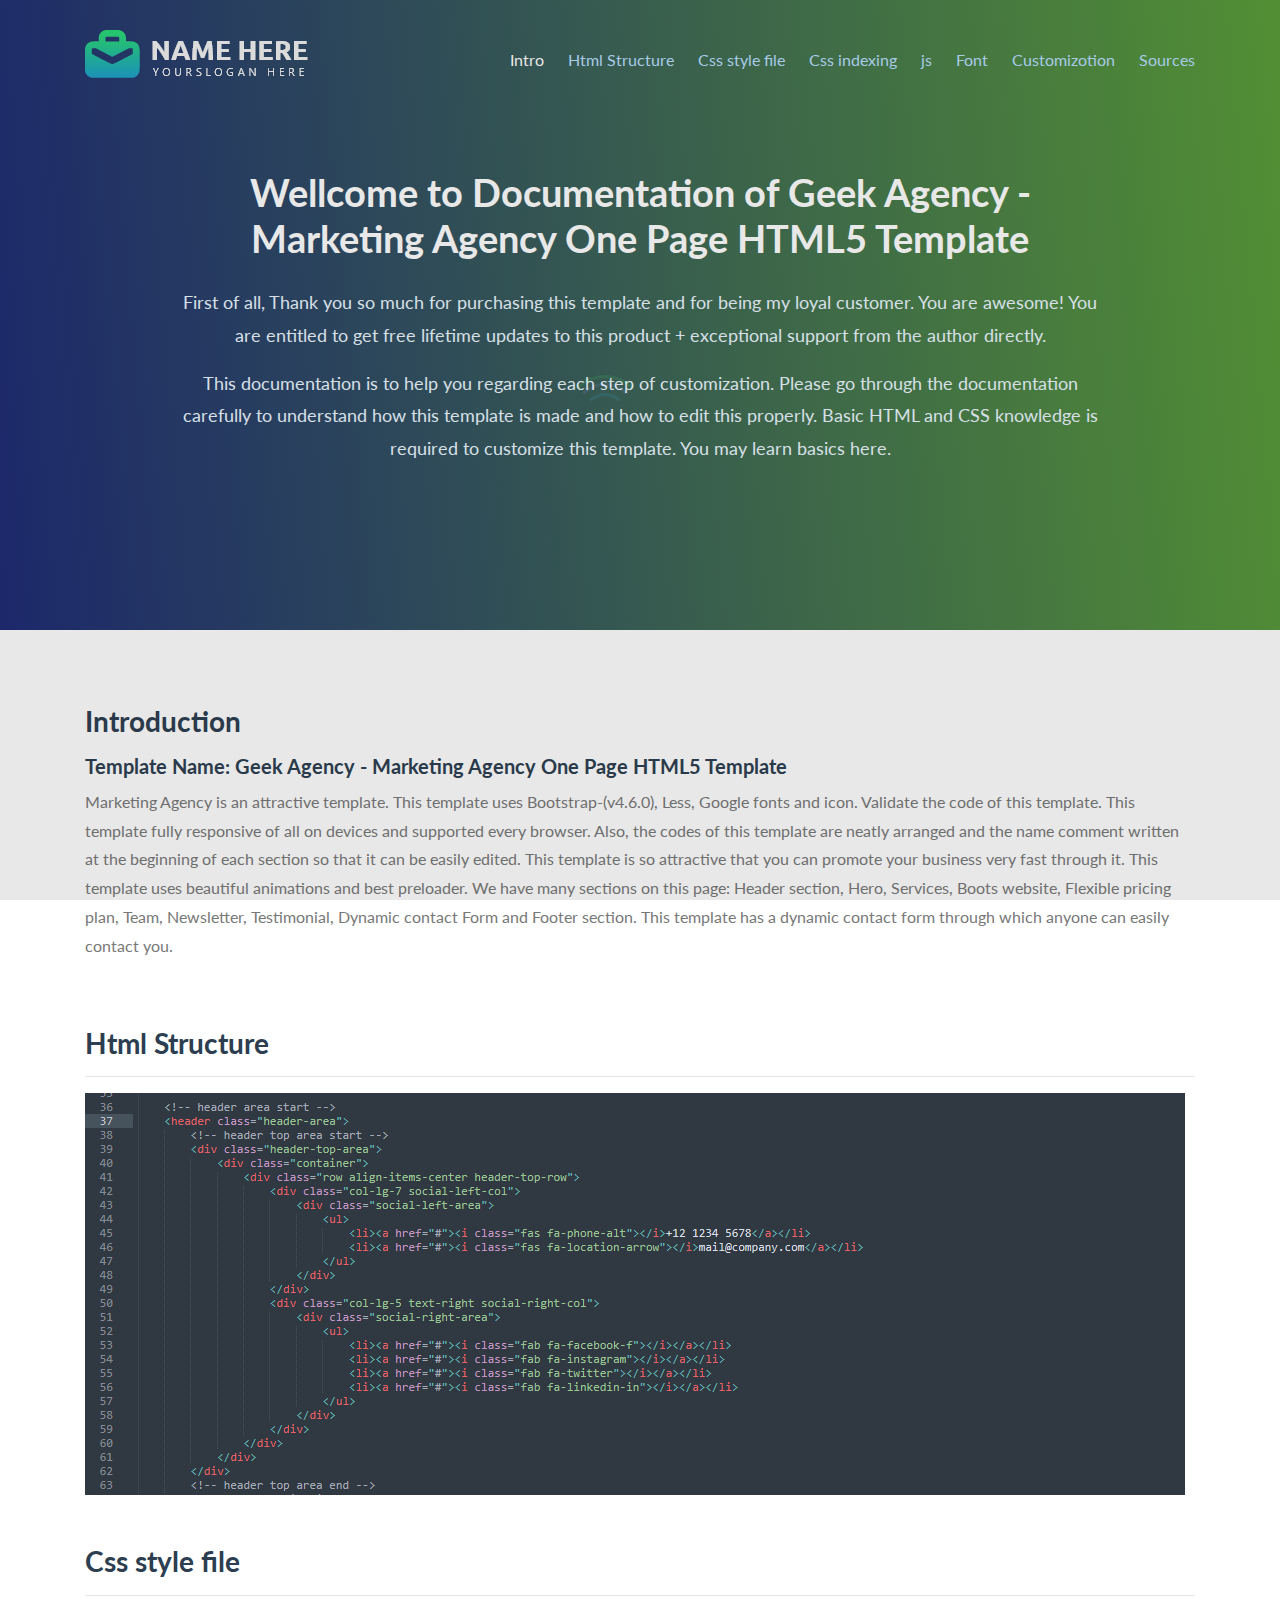
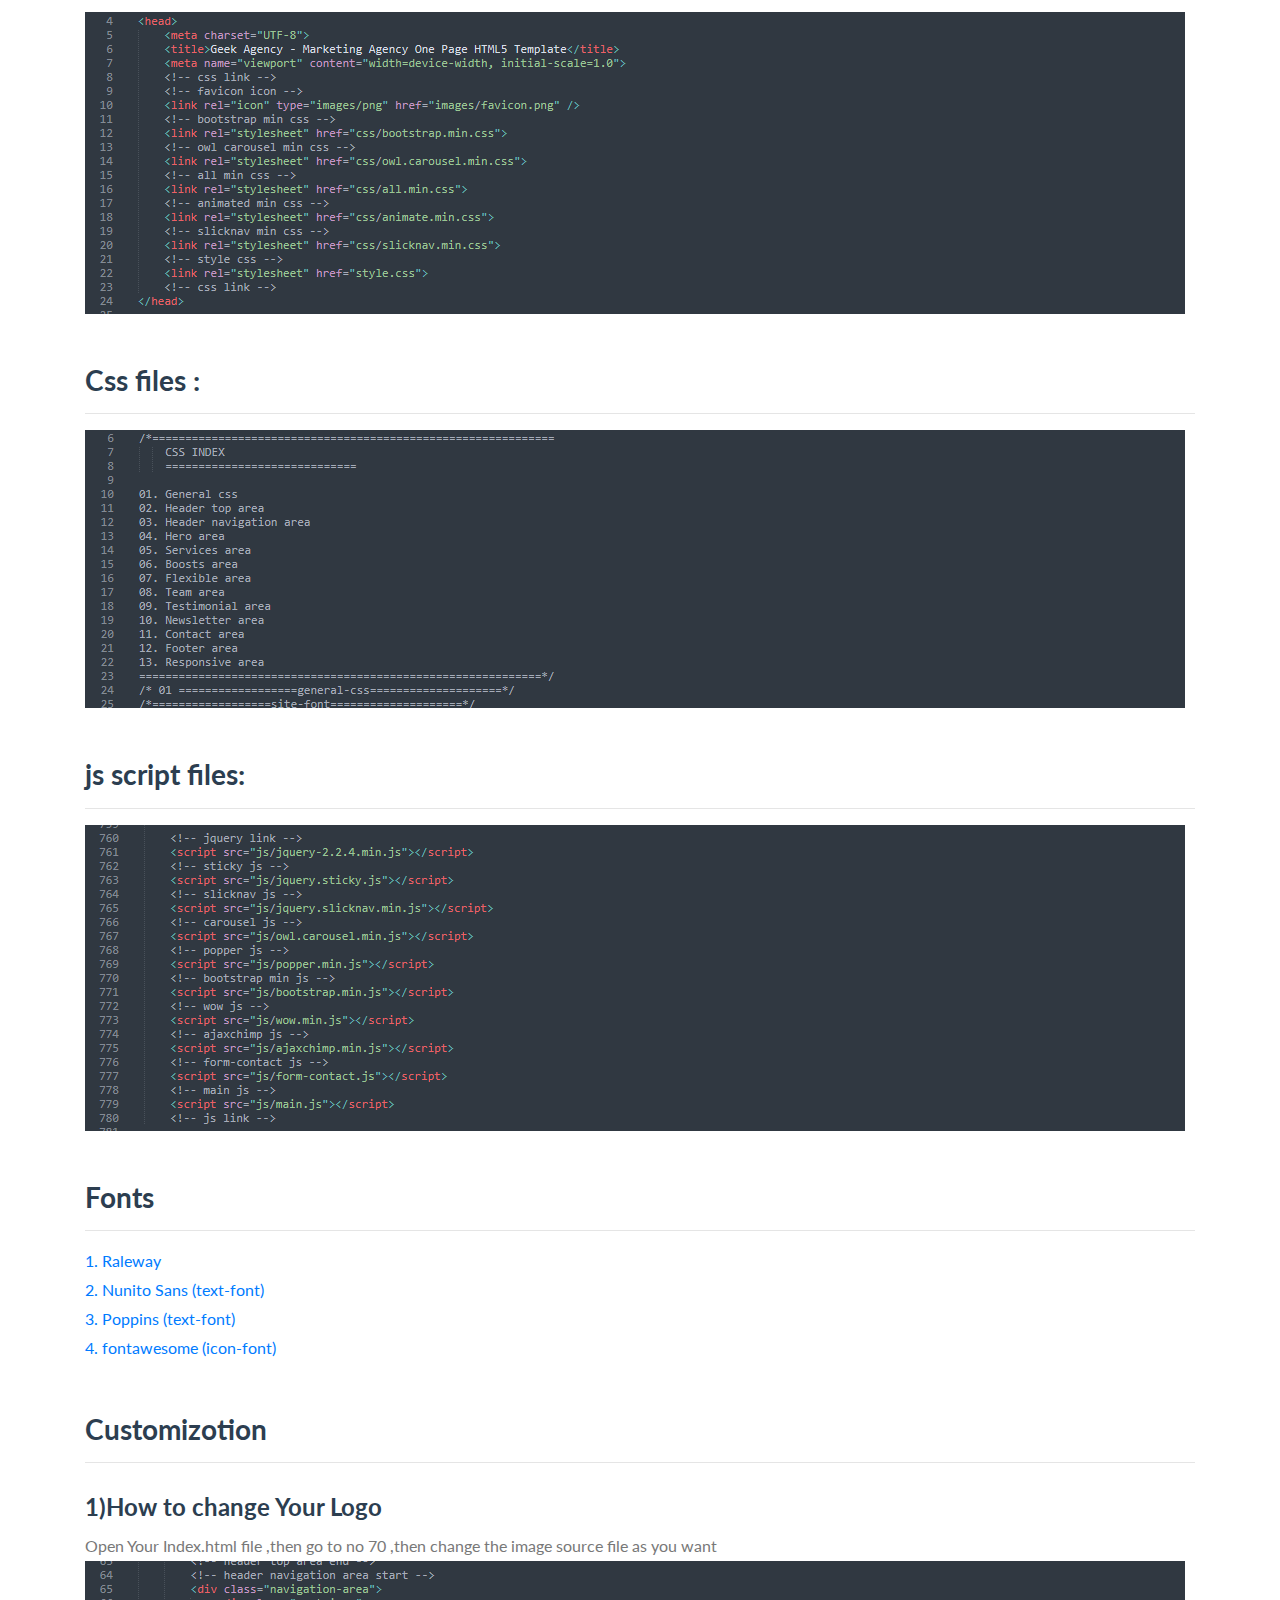
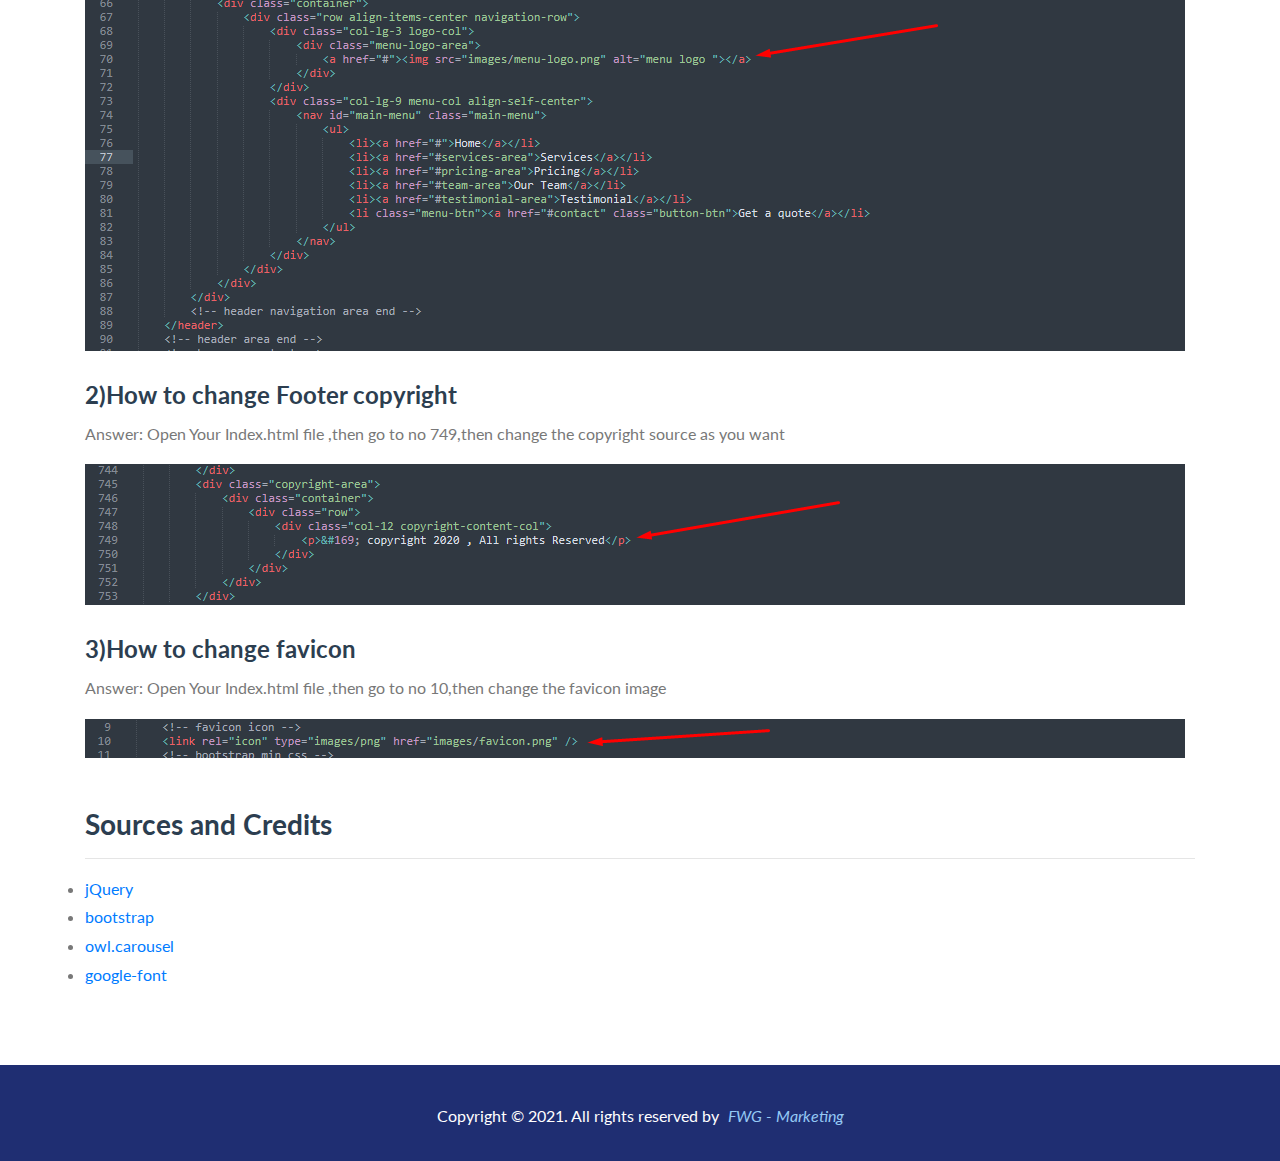
<file: documentation/index.html>
<!doctype html>
<html lang="en">

<head>
    <title>documentation</title>
    <!-- Required meta tags -->
    <meta charset="utf-8">
    <meta http-equiv="X-UA-Compatible" content="IE=edge">
    <meta name="viewport" content="width=device-width, initial-scale=1, shrink-to-fit=no">

    <!--=== Favicon ===-->
    <link rel="shortcut icon" href="assets/img/favicon.png" type="image/x-icon" />
    <!--=== Bootstrap CSS ===-->
    <link rel="stylesheet" href="assets/css/bootstrap.min.css">
    <!--=== Font-Awesome ===-->
    <link rel="stylesheet" href="assets/css/fontawesome-all.min.css">
    <!--=== Stycky CSS ===-->
    
    <!--=== Style CSS ===-->
    <link rel="stylesheet" href="assets/css/style.css">
    <!--=== Responsive CSS ===-->
    <link rel="stylesheet" href="assets/css/responsive.css">


    <!-- HTML5 Shim and Respond.js IE8 support of HTML5 elements and media queries -->
    <!-- WARNING: Respond.js doesn't work if you view the page via file:// -->
    <!--[if lt IE 9]>
        <script src="https://oss.maxcdn.com/libs/html5shiv/3.7.0/html5shiv.js"></script>
        <script src="https://oss.maxcdn.com/libs/respond.js/1.4.2/respond.min.js"></script>
    <![endif]-->


</head>

<body>
    <!-- start preloader -->
    <div id="preloader">
        <div id="loader"></div>
    </div>
    <!-- end preloader -->
    <!-- start off-canvas menu -->
    <div class="offcanvas-menu">
        <span class="menu-close"><i class="fas fa-times"></i></span>
        <ul id="mobile-menu">
            <li class="current smooth-scroll"><a href="#intro">Intro</a></li>
            <li class="smooth-scroll"><a href="#html_structure"> Html Structure</a></li>
            <li class="smooth-scroll"><a href="#css_style_file">Css style file</a></li>
            <li class="smooth-scroll"><a href="#css_files">Css indexing</a></li>
            <li class="smooth-scroll"><a href="#js_script_files">js</a></li>
            <li class="smooth-scroll"><a href="#font">Font</a></li>
            <li class="smooth-scroll"><a href="#customizotion">Customizotion</a></li>
            <li class="smooth-scroll"><a href="#sources_and_credits">Sources</a></li>
        </ul>
    </div>
    <div class="off-canvas-overlay"></div>
    <!-- end off-canvas menu-->
    <!-- start header area -->
    <div class="header-area"  id="home">
        <div class="container">
            <div class="row">
                <div class="col-lg-3">
                    <div class="logo-area">
                        <h4><a href=""><img src="assets/img/logo.png" alt=""></a></h4>
                    </div>
                </div>
                <div class="col-lg-9">
                    <div class="mainmenu text-right">
                        <ul id="nav">
                            <li class="current smooth-scroll"><a href="#intro">Intro</a></li>
                            <li class="smooth-scroll"><a href="#html_structure"> Html Structure</a></li>
                            <li class="smooth-scroll"><a href="#css_style_file">Css style file</a></li>
                            <li class="smooth-scroll"><a href="#css_files">Css indexing</a></li>
                            <li class="smooth-scroll"><a href="#js_script_files">js</a></li>
                            <li class="smooth-scroll"><a href="#font">Font</a></li>
                            <li class="smooth-scroll"><a href="#customizotion">Customizotion</a></li>
                            <li class="smooth-scroll"><a href="#sources_and_credits">Sources</a></li>
                        </ul>
                    </div> <!-- end mainmenu -->
                    <div class="menu-trigger">
                        <i class="fas fa-bars"></i>
                    </div>
                </div>
            </div>
        </div>
    </div>
    <!-- end header area -->
    <!-- start hero area -->
    <div class="hero-area">
        <div class="container">
            <div class="row justify-content-center">
                <div class="col-lg-10">
                    <div class="hero-content text-center">
                        <h1>Wellcome to Documentation of Geek Agency - Marketing Agency One Page HTML5 Template</h1>
                        <p>First of all, Thank you so much for purchasing this template and for being my loyal customer. You are awesome! You are entitled to get free lifetime updates to this product + exceptional support from the author directly.</p>
                        <p>This documentation is to help you regarding each step of customization. Please go through the documentation carefully to understand how this template is made and how to edit this properly. Basic HTML and CSS knowledge is required to customize this template. You may learn basics here.</p>
                    </div>
                </div>
            </div>
        </div>
    </div>
    <!-- end hero area -->
    <!-- start introducto area -->
    <div class="intro-area" id=intro>
        <div class="container">
            <div class="row">
                <div class="col-lg-12">
                    <section>
                        <div class="intro-heading">
                            <h3>Introduction</h3>
                            <h5>Template Name: <span> Geek Agency - Marketing Agency One Page HTML5 Template</span></h5>
                            <p>Marketing Agency is an attractive template. This template uses Bootstrap-(v4.6.0), Less, Google fonts and icon. Validate the code of this template. This template fully responsive of all on devices and supported every browser. Also, the codes of this template are neatly arranged and the name comment written at the beginning of each section so that it can be easily edited. This template is so attractive that you can promote your business very fast through it. This template uses beautiful animations and best preloader. We have many sections on this page: Header section, Hero, Services, Boots website, Flexible pricing plan, Team, Newsletter, Testimonial, Dynamic contact Form and Footer section. This template has a dynamic contact form through which anyone can easily contact you.</p>
                        </div>
                    </section>
                    <section id="html_structure">
                        <div class="page-header">
                            <h3>Html Structure</h3><hr class="notop">
                        </div>
                        <img src="assets/img/html-structure.png" alt="">
                    </section>
                    <section id="css_style_file">
                        <div class="page-header">
                            <h3>Css style file</h3><hr class="notop">
                        </div>
                        <img src="assets/img/css-style-file.png" alt="">
                    </section>
                    <section id="css_files">
                        <div class="page-header">
                            <h3>Css files :</h3><hr class="notop">
                        </div>
                        <img src="assets/img/css-indexing.png" alt="">
                    </section>
                    <section id="js_script_files">
                        <div class="page-header">
                            <h3>js script files:</h3><hr class="notop">
                        </div>
                        <img src="assets/img/js-script-files.png" alt="">
                    </section>
                    <section id="font">
                        <div class="page-header">
                            <h3>Fonts</h3><hr class="notop">
                        </div>
                        <ul>
                            <li><a href="https://fonts.google.com/specimen/Raleway?query=Raleway">1. Raleway</a> </li>
                            <li><a href="https://fonts.google.com/specimen/Nunito+Sans?query=Nunito">2. Nunito Sans (text-font)</a> </li>
                            <li><a href="https://fonts.google.com/specimen/Poppins?query=Poppins">3. Poppins (text-font)</a> </li>
                            <li><a href="https://fontawesome.com/">4. fontawesome (icon-font)</a></li>
                        </ul>

                    </section>
                    <section id="customizotion">
                        <div class="page-header">
                            <h3>Customizotion</h3><hr class="notop">
                        </div>
                        <h4>1)How to change Your Logo</h4>
                        Open Your Index.html file ,then go to no 70 ,then change the image source file as you want
                        <img src="assets/img/logo-change.png" alt="">
                        <h4>2)How to change Footer copyright</h4>
                        <p>Answer: Open Your Index.html file ,then go to no 749,then change the copyright source as you want</p>
                        <img src="assets/img/footer-copy-change.png" alt="">
                        <h4>3)How to change favicon </h4>
                        <p>Answer: Open Your Index.html file ,then go to no 10,then change the favicon image</p>
                        <img src="assets/img/favicon-chnage.png" alt="">
                    </section>
                    <section id="sources_and_credits">
                        <div class="page-header">
                            <h3>Sources and Credits</h3><hr class="notop">
                        </div>
                        <ul class="source">
                            <li><a href="http://jquery.com/">jQuery</a></li>
                            <li><a href="https://getbootstrap.com/">bootstrap</a></li>
                            <li><a href="https://owlcarousel2.github.io/OwlCarousel2/">owl.carousel</a></li>
                            <li><a href="https://fonts.google.com/">google-font</a></li>
                        </ul>
                    </section>
                </div>
            </div>
        </div>
    </div>
    <!-- start introducto area -->
    <!-- start footer area -->
    <div class="footer-area-wrapper">
        <div class="copy-right-area">
            <div class="container">
                <div class="row">
                    <div class="col-lg-12">
                        <div class="single-footer-item text-center">
                            <p>Copyright © 2021. All rights reserved by <a href="#">FWG - Marketing</a></p>
                        </div>
                    </div>
                </div>
            </div>
        </div>
    </div>
    <!-- end footer area -->
    <!--start back to top area -->
    <div class="smooth-scroll" id="scroll" data-toggle="tooltip" data-placement="top" title="Back To Top">
        <a href="#"><i class="fa fa-angle-up"></i></a>
    </div>
    <!--end back to top area -->


    <!--=== jQuery Js ===-->
    <script src="assets/js/jquery-2.2.4.min.js"></script>
    <!--=== Poper Js ===-->
    <script src="assets/js/popper.min.js"></script>
    <!--=== Bootstrap Js ===-->
    <script src="assets/js/bootstrap.min.js"></script>
    <!--=== Smooth scroll Js ===-->
    <script src="assets/js/smooth-scroll.v14.2.1.js"></script>
    <!--=== Stycky Js ===-->
    <script src="assets/js/jquery.sticky.js"></script> 
    <!--=== Jqurey nav Js ===-->
    <script src="assets/js/jquery.nav.js"></script>
    <!--=== Main Js ===-->
    <script src="assets/js/main.js"></script>

</body>

</html>
</file>
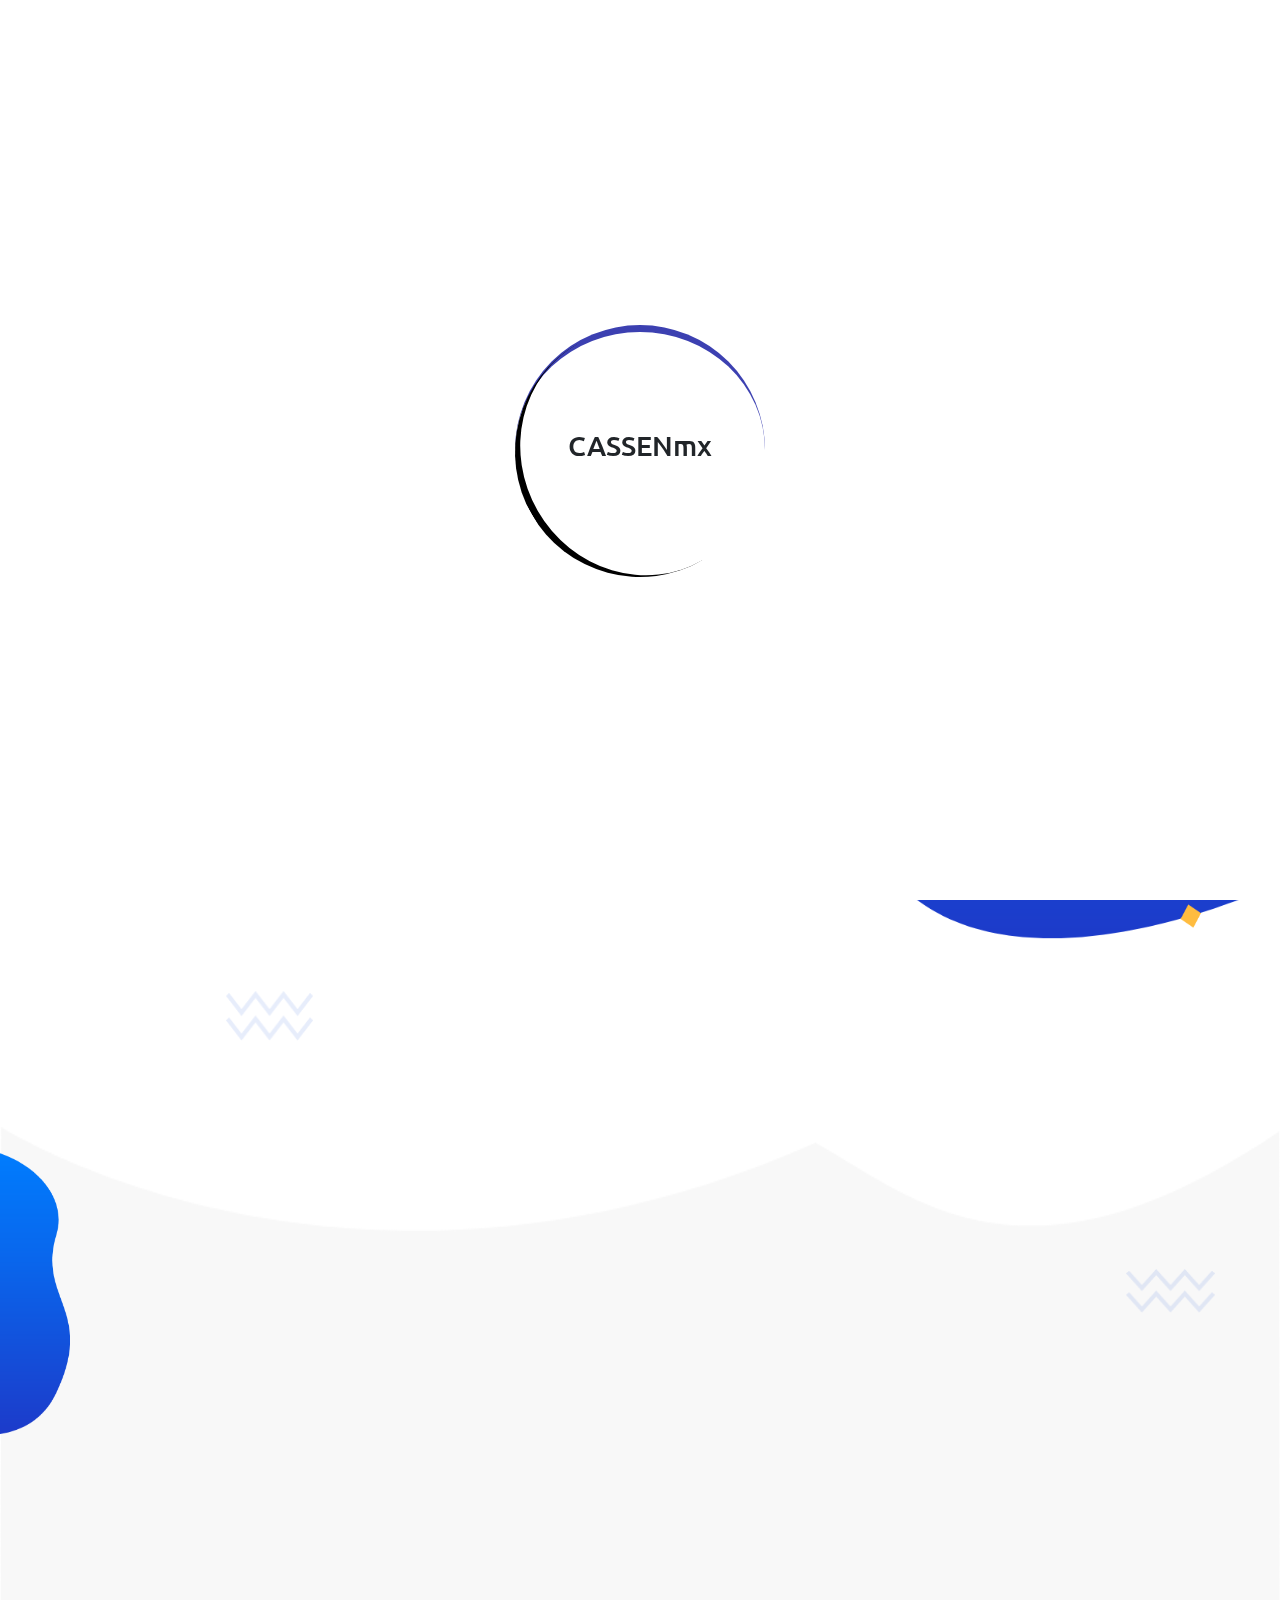
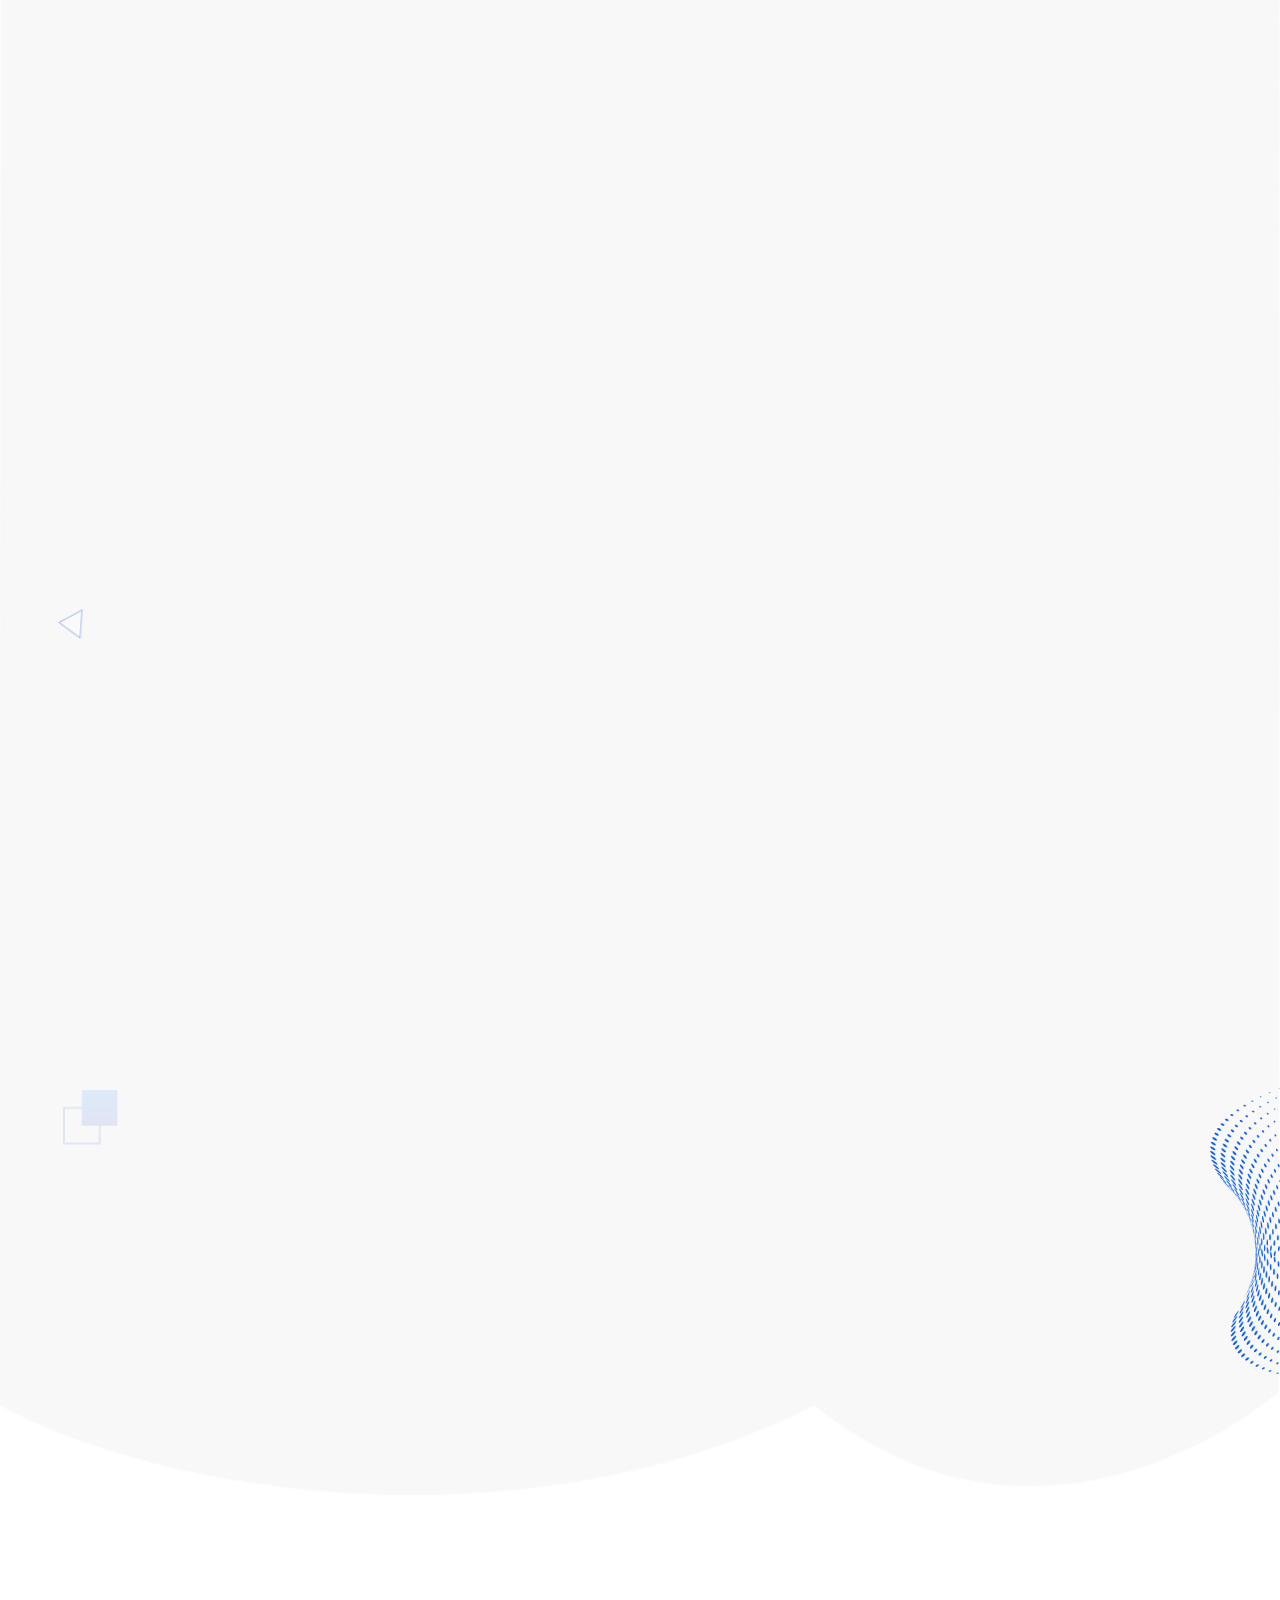
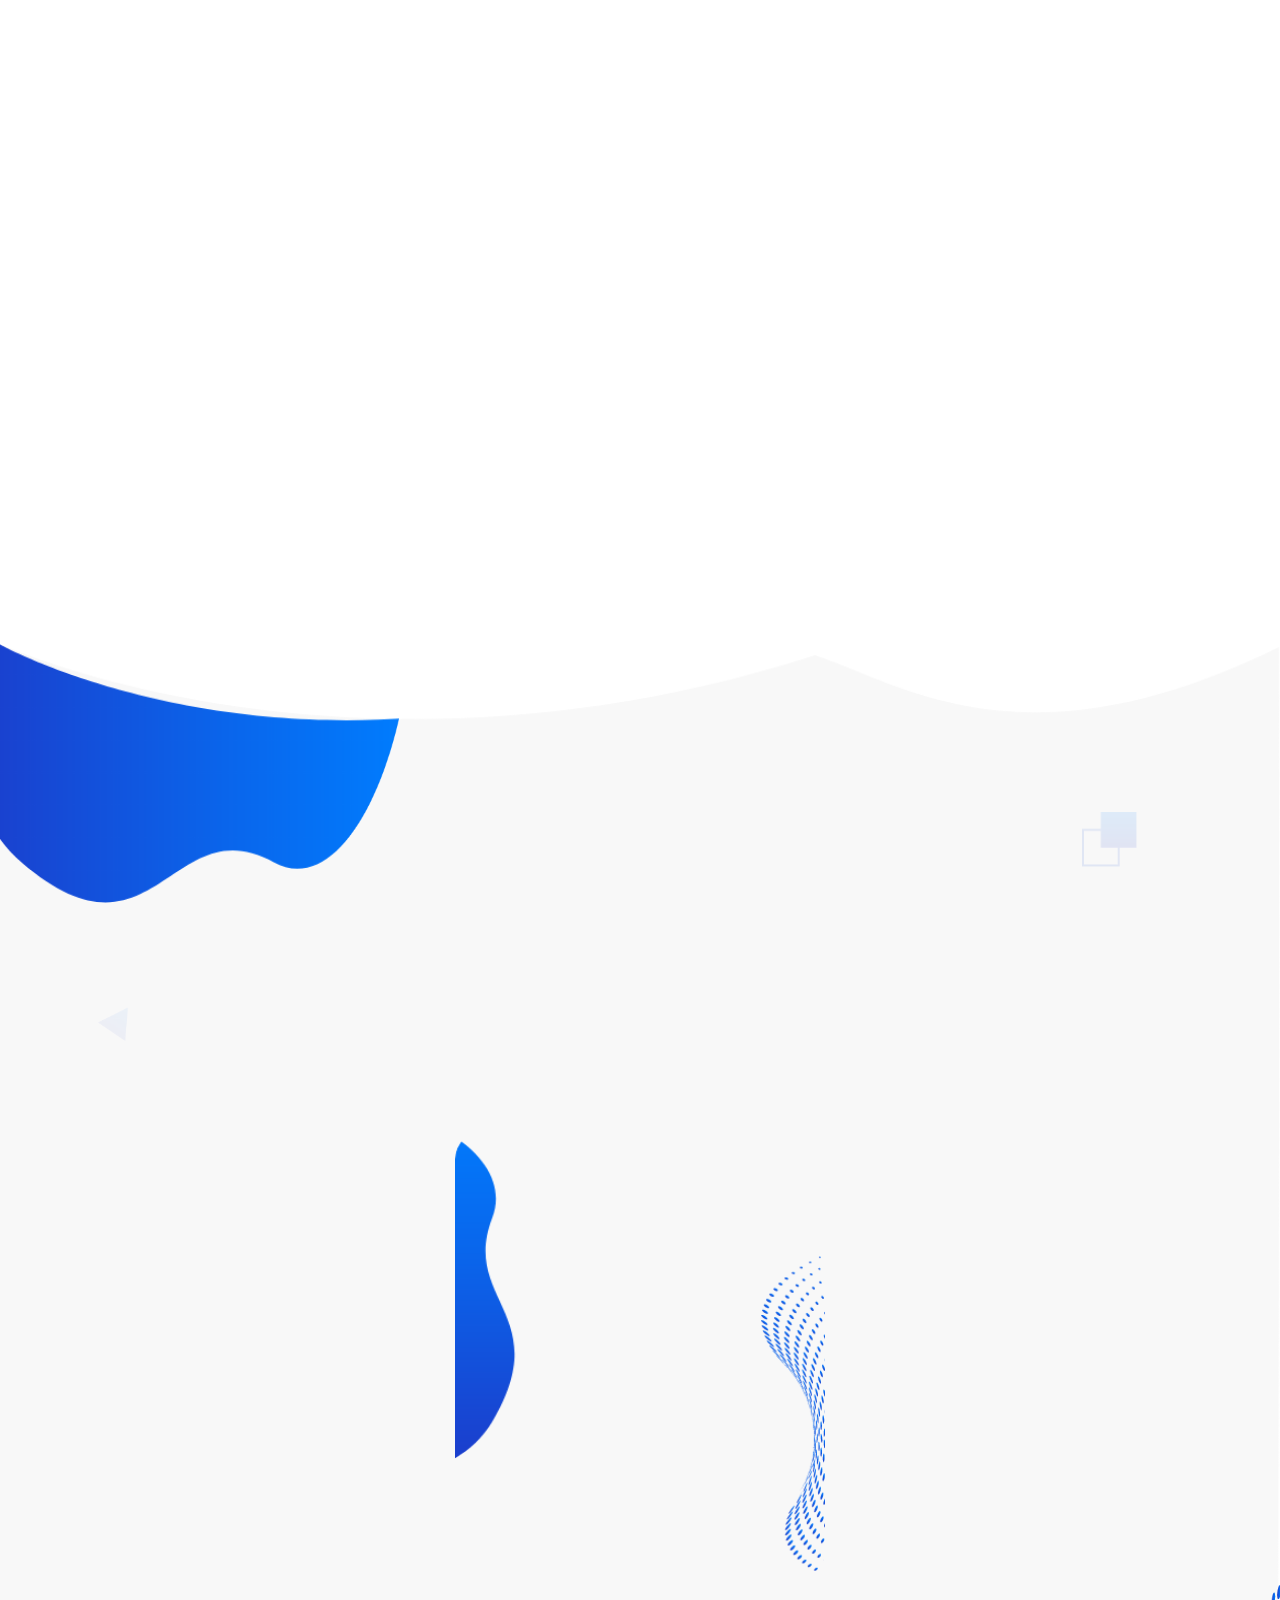
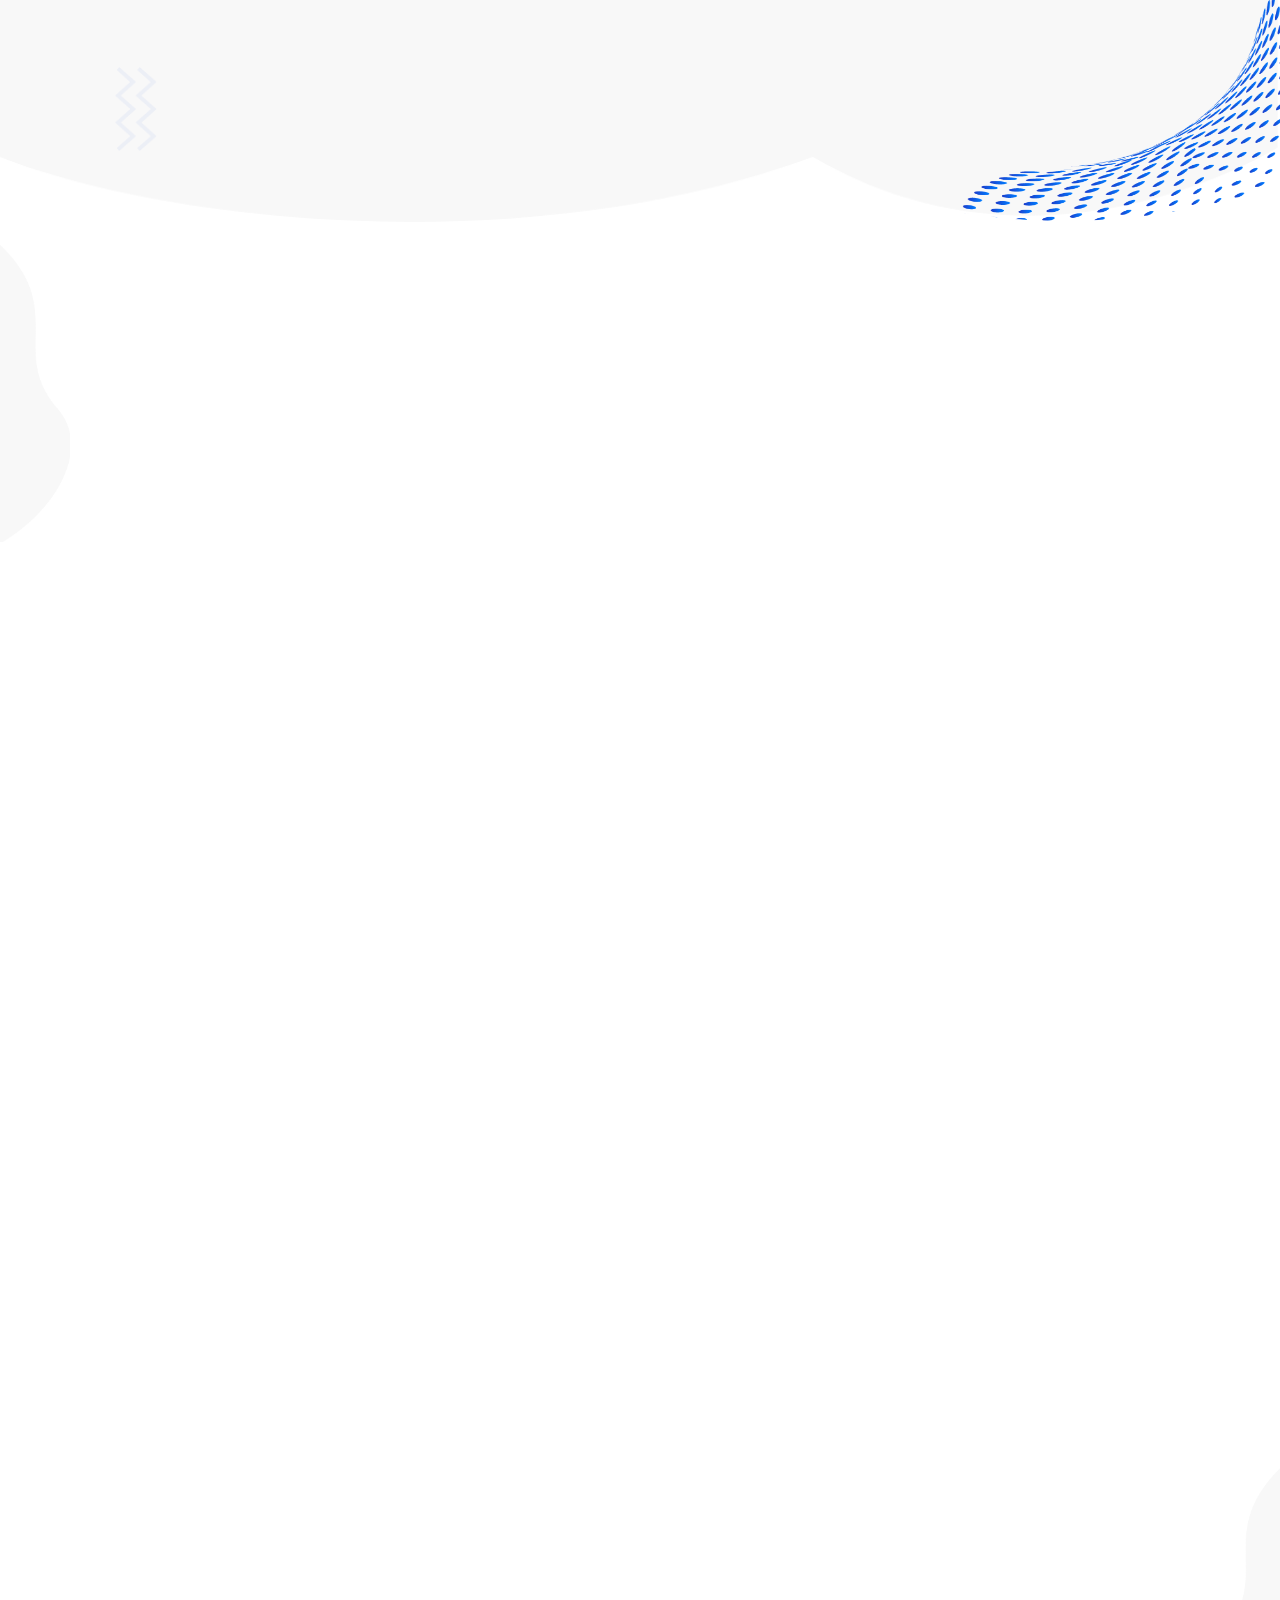
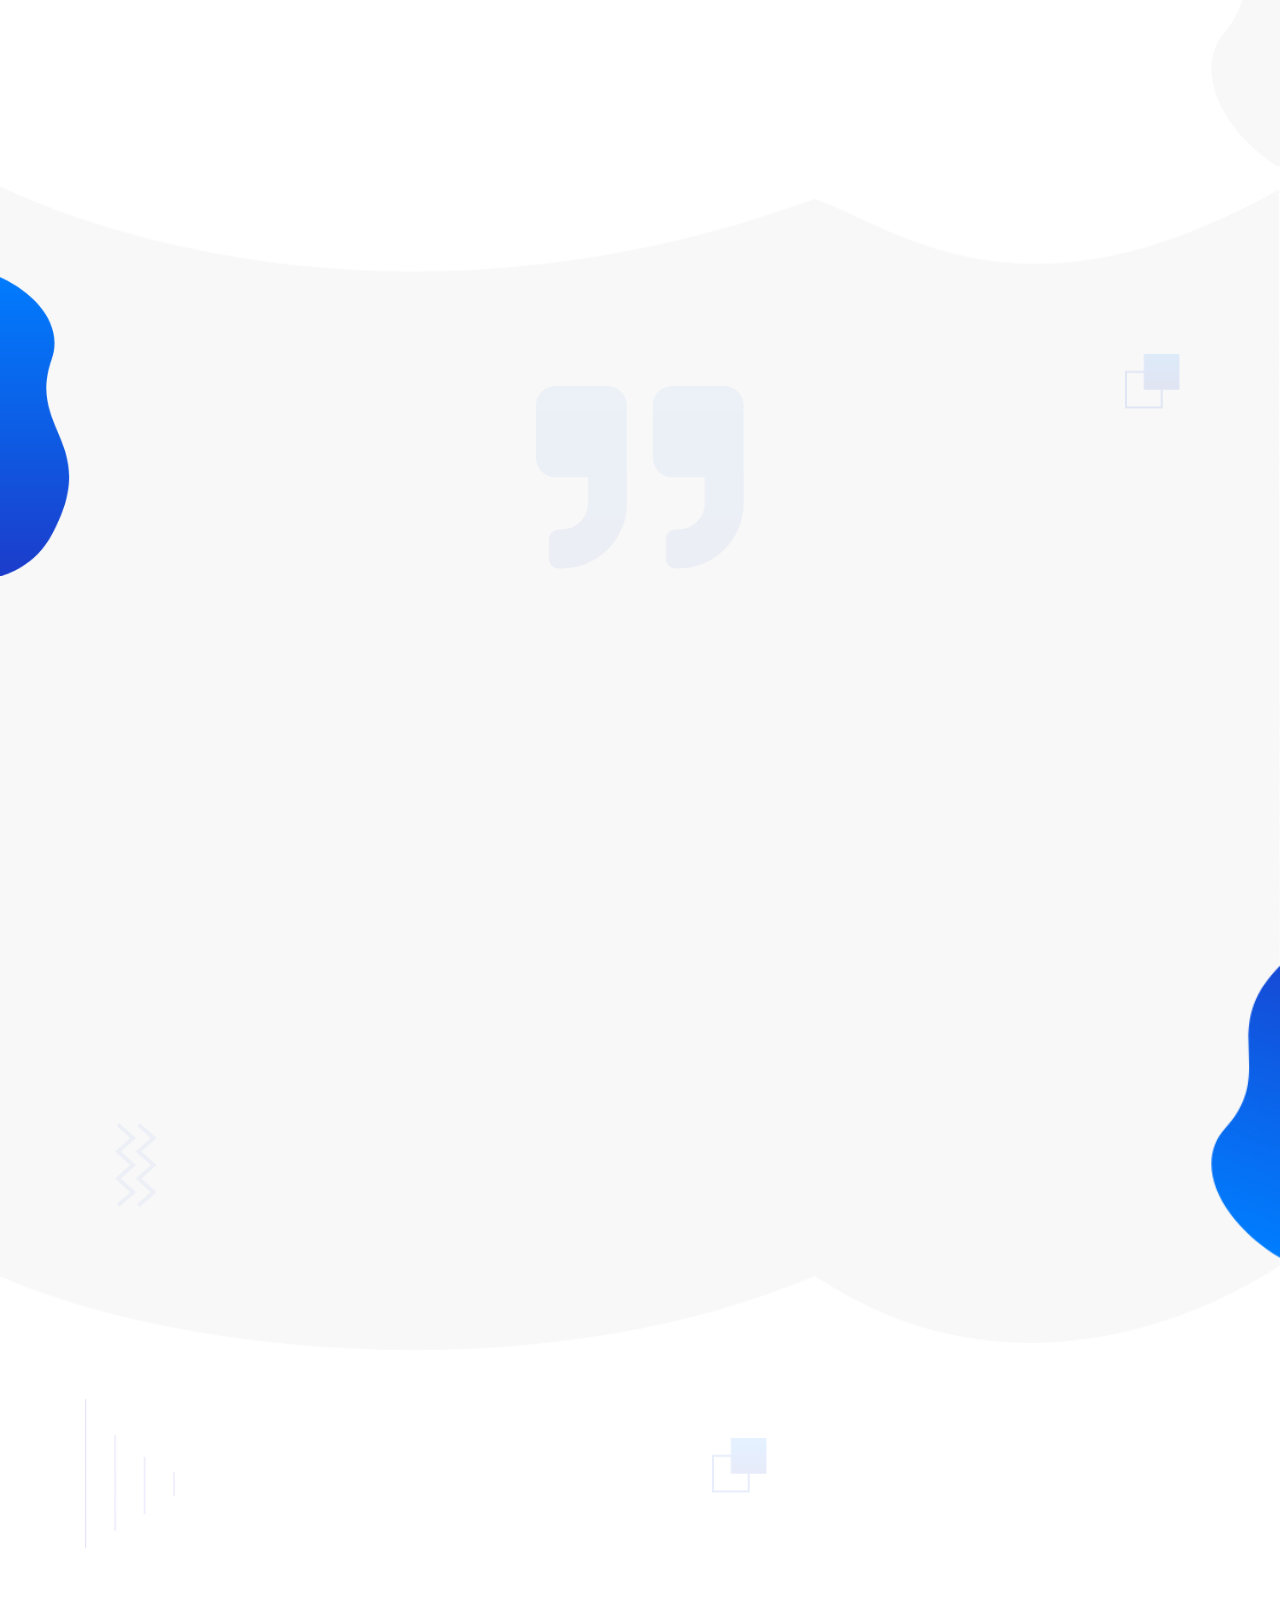
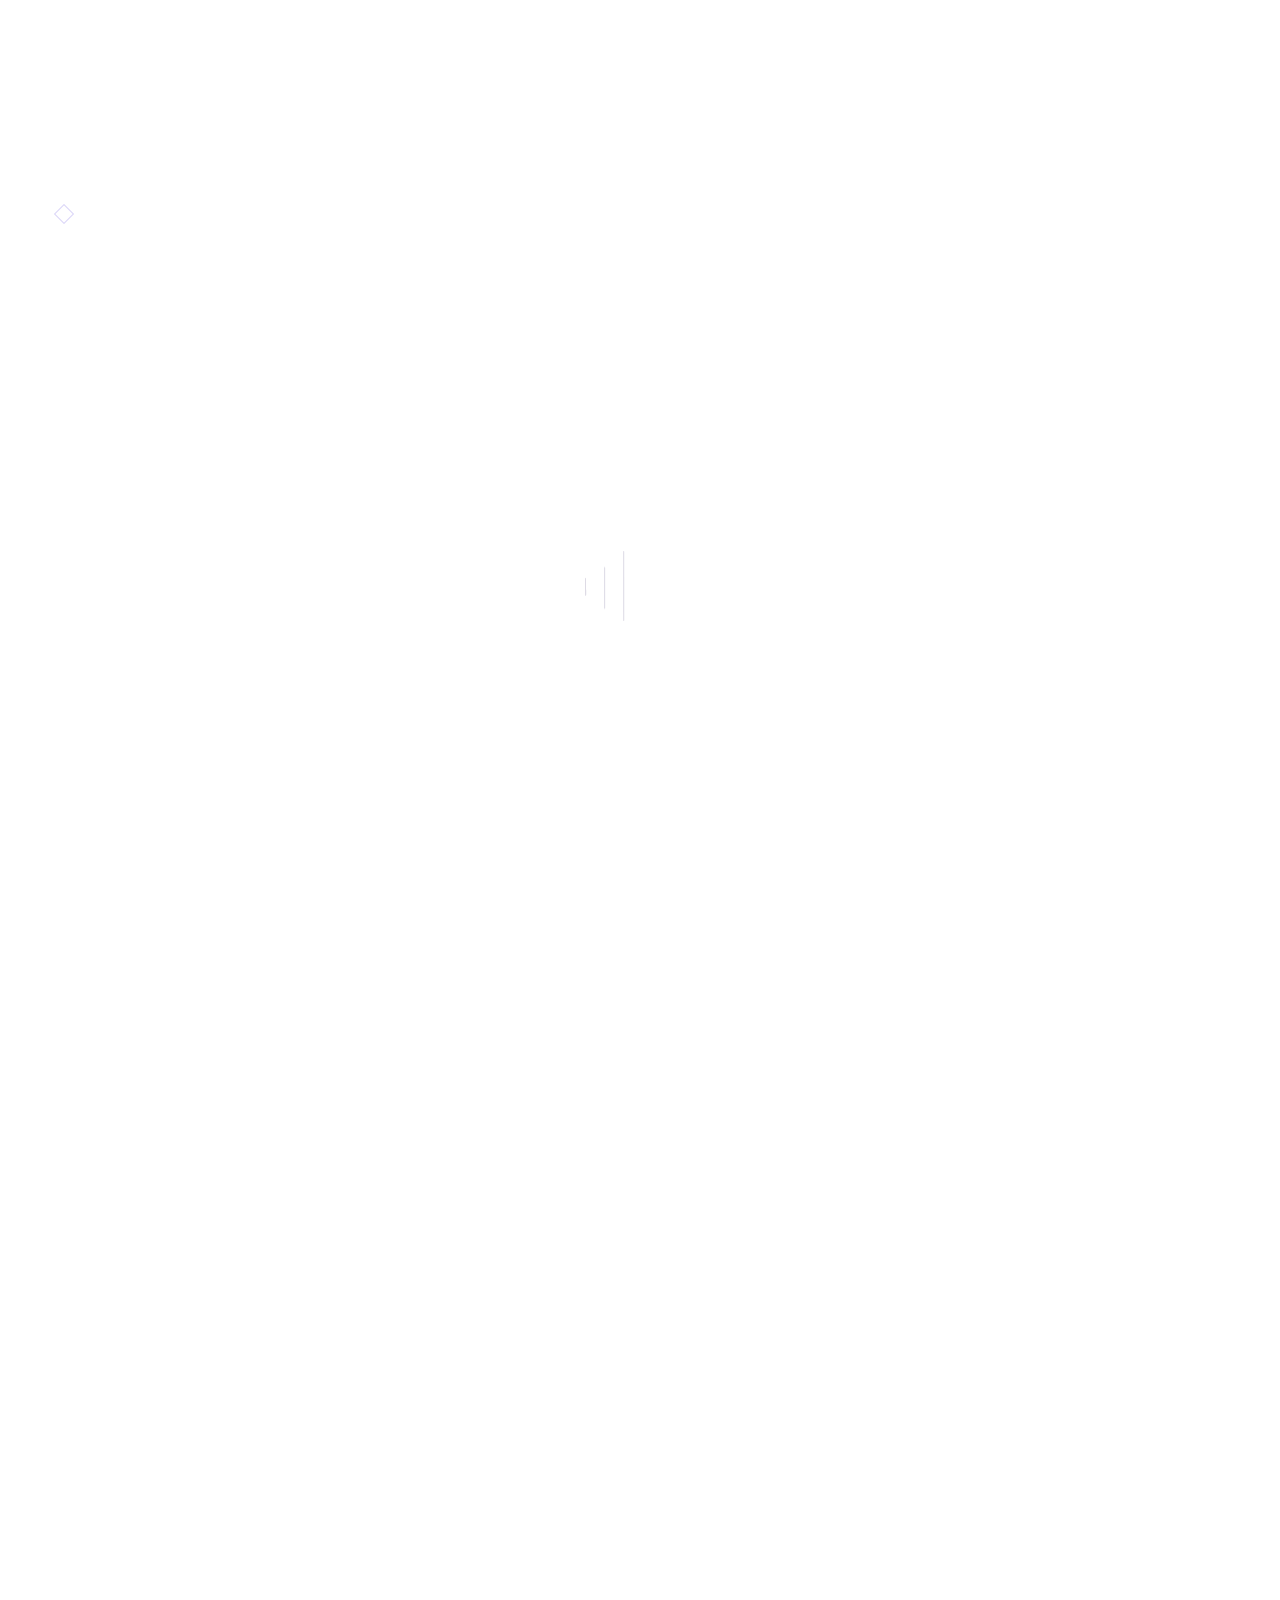
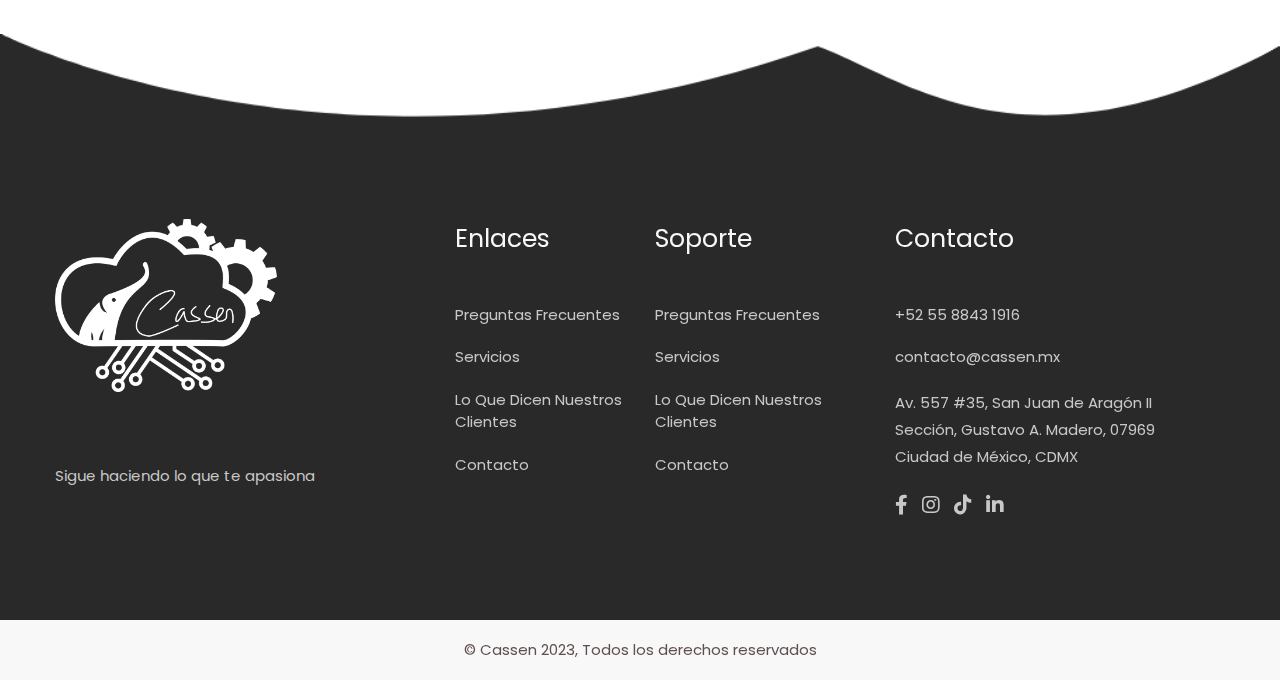
<file: LndgMarketing/index.html>
<!DOCTYPE html>
<html lang="en">

<head>
    <meta charset="UTF-8">
    <title>CASSENmx Marketing y Publicidad</title>
    <meta name="viewport" content="width=device-width, initial-scale=1.0">
    <!-- css link -->
    <!-- favicon icon -->
    <link rel="icon" type="images/png" href="images/ElefanteAzul.png" />
    <!-- bootstrap min css -->
    <link rel="stylesheet" href="css/bootstrap.min.css">
    <!-- owl carousel min css -->
    <link rel="stylesheet" href="css/owl.carousel.min.css">
    <!-- all min css -->
    <link rel="stylesheet" href="css/all.min.css">
    <!-- animated min css -->
    <link rel="stylesheet" href="css/animate.min.css">
    <!-- slicknav min css -->
    <link rel="stylesheet" href="css/slicknav.min.css">
    <!-- style css -->
    <link rel="stylesheet" href="style.css">
    <!-- css link -->
    <link rel="stylesheet" href="css/boton.css">
    <!-- Google tag (gtag.js) -->
    <script async src="https://www.googletagmanager.com/gtag/js?id=G-28DMH9HFKS"></script>
    <script>
        window.dataLayer = window.dataLayer || [];
        function gtag(){dataLayer.push(arguments);}
        gtag('js', new Date());
        gtag('config', 'G-28DMH9HFKS');
    </script>
</head>

<body>
    <!-- proloader start -->
    <div class="loader-bg">
        <h3>CASSENmx</h3>
      <div class="loader">
          <span></span>
      </div>
    </div>
    <!-- proloader end -->

    <!-- header area start -->
    <header class="header-area">
        <!-- header top area start -->
        <div class="header-top-area">
            <div class="container">
                <div class="row align-items-center header-top-row">
                    <div class="col-lg-7 social-left-col">
                        <div class="social-left-area">
                            <ul>
                                <li><a href="tel:+525588431916"><i class="fas fa-phone-alt"></i>+52 55 8843 1916</a></li>
                                <li><a href="mailto:contacto@cassen.mx"><i class="fas fa-location-arrow"></i>contacto@cassen.mx</a></li>
                            </ul>
                        </div>
                    </div>
                    <div class="col-lg-5 text-right social-right-col">
                        <div class="social-right-area">
                            <ul>
                                <li><a href="https://www.facebook.com/CASSENMX/" target="_blank"><i class="fab fa-facebook-f"></i></a></li>
                                <li><a href="https://www.instagram.com/cassenmx/" target="_blank"><i class="fab fa-instagram"></i></a></li>
                                <li><a href="https://www.tiktok.com/@cassenmx" target="_blank"><i class="fab fa-tiktok"></i></a></li>
                                <li><a href="https://www.linkedin.com/company/cassenmx" target="_blank"><i class="fab fa-linkedin-in"></i></a></li>
                            </ul>
                        </div>
                    </div>
                </div>
            </div>
        </div>
        <!-- header top area end -->
        <!-- header navigation area start -->
        <div class="navigation-area">
            <div class="container">
                <div class="row align-items-center navigation-row">
                    <div class="col-lg-3 logo-col">
                        <div class="menu-logo-area">
                            <a href="#"><img src="images/menu-logo.png" alt="menu logo " width="60%"></a>
                        </div>
                    </div>
                    <div class="col-lg-9 menu-col align-self-center">
                        <nav id="main-menu" class="main-menu">
                            <ul>
                                <li><a href="#">Inicio</a></li>
                                <li><a href="#services-area">Servicios</a></li>
                                <li><a href="#pricing-area">Costos</a></li>
                                <li><a href="#team-area">Redes sociales</a></li>
                                <li><a href="#testimonial-area">Opíniones</a></li>
                                <li class="menu-btn"><a href="#contact" class="button-btn">Cotización</a></li>
                            </ul>
                        </nav>
                    </div>
                </div>
            </div>
        </div>
        <!-- header navigation area end -->
    </header>
    <!-- header area end -->
    <!-- hero area start -->
    <section class="hero-area" id="home">
        <div class="col-lg-5 hero-img-col wow animate__animated animate__fadeIn" data-wow-duration="2s" data-wow-delay="0.2s">
            <img src="images/hero-img.png" alt="hero image">
        </div>
        <div class="container">
            <div class="row hero-area-row">
                <div class="col-lg-6 hero-content-col">
                    <div class="hero-content-area">
                        <h1 class="wow animate__animated animate__fadeInRight" data-wow-duration="2s" data-wow-delay="0.2s"><span>Nuestra</span>Agencia De Marketing Digital</h1>
                        <p class="wow animate__animated animate__fadeInRight" data-wow-duration="2s" data-wow-delay="0.2s">Nos enfocamos en nuestra pasion por el crecimiento y la innovación</p>
                        <div class="hero-btn-area wow animate__animated animate__fadeInRight" data-wow-duration="2.5s" data-wow-delay="0.2.5s">
                            <a href="https://wa.me/message/KTJRABTZT75ZF1" target="_blank" class="button-wtsp">WhatsApp</a>
                            <a href="#contact" class="button-btn transparent-btn">Solicita una cotización</a>
                        </div>
                    </div>
                </div>
            </div>
        </div>
        <div class="hero-shape"></div>
    </section>
    <!-- hero area end -->
    <!-- services area start -->
    <section id="services-area" class="services-area">
        <div class="services-shape-1"></div>
        <div class="container">
            <div class="row services-top-row">
                <div class="col-lg-5 services-top-left-col">
                    <div class="section-title wow animate__animated animate__zoomIn" data-wow-duration="1s">
                        <h2><span>Servicios</span>Que hacemos!</h2>
                    </div>
                </div>
                <div class="col-lg-7 align-self-center services-top-right-col wow animate__animated animate__zoomIn" data-wow-duration="1s">
                    <p>Ofrecemos una amplia gama de soluciones estratégicas y creativas diseñadas para potenciar la presencia en línea de tu negocio, confía en nosotros para llevar tu negocio al siguiente nivel en el mundo digital.</p>
                </div>
            </div>
            <div class="row services-item-row">
                <div class="col-md-6 col-lg-4 services-item-col">
                    <div class="services-single-item wow animate__animated animate__fadeInUp" data-wow-duration="1.5s">
                        <div class="image"><img src="images/services-item-img-1.png" alt="building image"></div>
                        <h3>Construcción De Enlaces</h3>
                        <p>La construcción de enlaces es una práctica esencial para fortalecer la presencia en línea de tu sitio web y aumentar su relevancia en el mundo digital.</p>
                    </div>
                </div>
                <div class="col-md-6 col-lg-4 services-item-col">
                    <div class="services-single-item active wow animate__animated animate__fadeInUp" data-wow-duration="1.9s">
                        <div class="image"><img src="images/services-item-img-5.png" alt="increase image"></div>
                        <h3>Aumento de impresiones</h3>
                        <p>El aumento de impresiones es una métrica clave para evaluar el alcance y la efectividad de las estrategias de marketing en línea.</p>
                    </div>
                </div>
                <div class="col-md-6 col-lg-4 services-item-col">
                    <div class="services-single-item wow animate__animated animate__fadeInUp" data-wow-duration="2s">
                        <div class="image"><img src="images/services-item-img-2.png" alt="seo image"></div>
                        <h3>Tarea SEO Mensual</h3>
                        <p>Una tarea SEO mensual es un compromiso continuo para garantizar que un sitio web se mantenga competitivo y continúe atrayendo tráfico orgánico de calidad.</p>
                    </div>
                </div>
                <div class="col-md-6 col-lg-4 services-item-col">
                    <div class="services-single-item wow animate__animated animate__fadeInUp" data-wow-duration="2.5s">
                        <div class="image"><img src="images/services-item-img-3.png" alt="smm image"></div>
                        <h3>Tarea SMM Mensual</h3>
                        <p>Es esencial para mantener una presencia sólida y comprometida en las redes sociales, fomentar la interacción con la audiencia y alcanzar los objetivos de marketing en línea</p>
                    </div>
                </div>
                <div class="col-md-6 col-lg-4 services-item-col">
                    <div class="services-single-item wow animate__animated animate__fadeInUp" data-wow-duration="3s">
                        <div class="image"><img src="images/services-item-img-4.png" alt="rank image"></div>
                        <h3>Clasificación De Búsqueda</h3>
                        <p>la clasificación de búsqueda tiene como objetivo ofrecer a los usuarios los resultados más relevantes y útiles en función de su consulta.</p>
                    </div>
                </div>
                <div class="col-md-6 col-lg-4 services-item-col">
                    <div class="services-single-item wow animate__animated animate__fadeInUp" data-wow-duration="3.5s">
                        <div class="image"><img src="images/services-item-img-6.png" alt="rank suggest image"></div>
                        <h3>Lista de sugerencias</h3>
                        <p>Al ofrecer una lista de sugerencias, se busca proporcionar orientación y opciones a las personas, permitiéndoles tomar decisiones informadas y lograr sus objetivos de manera más efectiva.</p>
                    </div>
                </div>
            </div>
        </div>
        <div class="services-shape-3"></div>
        <div class="services-shape-2"></div>
    </section>
    <!-- services area end -->
    <!-- boots area start -->
    <section class="boosts-area">
        <div class="container">
            <div class="row boosts-top-row">
                <div class="col-lg-6 boosts-content-col wow animate__animated animate__fadeInLeft" data-wow-duration="1.5s">
                    <div class="section-title">
                        <h2><span>Listo para empezar</span>Mejora Tu Sitio Web</h2>
                    </div>
                    <p>No importa si eres una pequeña empresa o una corporación, estamos aquí para ayudarte a alcanzar tus metas en línea. Si estás listo para impulsar tu presencia digital y ver resultados tangibles, ¡contáctanos hoy! Estamos emocionados de trabajar contigo y llevar tu negocio al siguiente nivel en el mundo digital.</p>
                    <form>
                        <div class="web-adress-input">
                            <input type="text" placeholder="Dirección de su sitio web" required="">
                            <button type="submit" class="button-btn">Revisar ahora</button>
                        </div>
                    </form>
                </div>
                <div class="col-lg-6 image-area align-self-center wow animate__animated animate__fadeInRight" data-wow-duration="2s">
                    <img src="images/boosts-area-img.png" alt="boosts area image">
                </div>
            </div>
        </div>
    </section>
    <!-- boots area end -->
    <!-- flexible area start -->
    <section id="pricing-area" class="flexible-area">
        <div class="flexible-shape-1"></div>
        <div class="container">
            <div class="row flexible-top-row wow animate__animated animate__zoomIn" data-wow-duration="1s">
                <div class="col-12 flexible-top-content-col">
                    <div class="section-title">
                        <h2><span>Ahorre dinero con</span>Nuestros precios flexibles</h2>
                    </div>
                    <div class="price-handle">
                        <label class="toggler toggler--is-active" id="filt-monthly">Plan Semestral</label>
                        <div class="toggle">
                            <input type="checkbox" id="switcher" class="check">
                            <b class="block switch"></b>
                        </div>
                        <label class="toggler" id="filt-yearly">Plan Anual</label>
                    </div>
                </div>
            </div>
            <div class="row flexible-price-row wrapper-full" id="monthly">
                <!-- monthly price list content -->
                <div class="col-md-6 col-lg-4 flexible-price-item">
                    <div class="flexible-price-single-item wow animate__animated animate__zoomIn" data-wow-duration="1s">
                        <h4>Personales ($174)</h4>
                        <ul class="flexible-price-lsit">
                            <li><a href="#"><i class="fa fa-check-square" aria-hidden="true"></i>Aumento de impresiones - 5%</a></li>
                            <li><a href="#"><i class="fa fa-check-square" aria-hidden="true"></i>Aumento de tráfico - 50%</a></li>
                            <li><a href="#"><i class="fa fa-check-square" aria-hidden="true"></i>Mejoras de servicios - 7 days</a></li>
                            <li><a href="#"><i class="fa fa-check-square" aria-hidden="true"></i>Visibilidad en los primeros enlaces de búsqueda - 40%</a></li>
                            <li><a href="#"><i class="fa fa-check-square" aria-hidden="true"></i>Soporte 8/5</a></li>
                        </ul>
                        <div class="btn-area">
                            <a href="#" class="button-btn">Comprar ahora</a>
                        </div>
                    </div>
                </div>
                <div class="col-md-6 col-lg-4 flexible-price-item">
                    <div class="flexible-price-single-item active wow animate__animated animate__zoomIn" data-wow-duration="1s">
                        <h4>Empresa ($348)</h4>
                        <ul class="flexible-price-lsit">
                            <li><a href="#"><i class="fa fa-check-square" aria-hidden="true"></i>Aumento de impresiones - 8%
                                </a></li>
                            <li><a href="#"><i class="fa fa-check-square" aria-hidden="true"></i>Aumento de tráfico - 70%</a></li>
                            <li><a href="#"><i class="fa fa-check-square" aria-hidden="true"></i>Mejoras de servicios - 15 days
                                </a></li>
                            <li><a href="#"><i class="fa fa-check-square" aria-hidden="true"></i>Visibilidad en los primeros enlaces de búsqueda - 60%
                                </a></li>
                            <li><a href="#"><i class="fa fa-check-square" aria-hidden="true"></i>Soporte 8/5</a></li>
                        </ul>
                        <div class="btn-area">
                            <a href="#" class="button-btn">Comprar ahora</a>
                        </div>
                    </div>
                </div>
                <div class="col-md-6 col-lg-4 flexible-price-item">
                    <div class="flexible-price-single-item wow animate__animated animate__zoomIn" data-wow-duration="1s">
                        <h4>Comercio electrónico ($522)</h4>
                        <ul class="flexible-price-lsit">
                            <li><a href="#"><i class="fa fa-check-square" aria-hidden="true"></i>Aumento de impresiones - 10%
                                </a></li>
                            <li><a href="#"><i class="fa fa-check-square" aria-hidden="true"></i>Aumento de tráfico - 90%</a></li>
                            <li><a href="#"><i class="fa fa-check-square" aria-hidden="true"></i>Mejora de servicios - 25 days</a></li>
                            <li><a href="#"><i class="fa fa-check-square" aria-hidden="true"></i>Visibilidad en los primeros enlaces de búsqueda - 80%
                                </a></li>
                            <li><a href="#"><i class="fa fa-check-square" aria-hidden="true"></i>Soporte 8/5</a></li>
                        </ul>
                        <div class="btn-area">
                            <a href="#" class="button-btn">Comprar ahora</a>
                        </div>
                    </div>
                </div>
                <!-- monthly price list content -->
            </div>
            <div class="row flexible-price-row wrapper-full hide" id="yearly">
                <!-- yearly price list content -->
                <div class="col-md-6 col-lg-4 flexible-price-item">
                    <div class="flexible-price-single-item wow animate__animated animate__zoomIn" data-wow-duration="1s">
                        <h4>Personales ($522)</h4>
                        <ul class="flexible-price-lsit">
                            <li><a href="#"><i class="fa fa-check-square" aria-hidden="true"></i>Aumento de impresiones - 30%</a></li>
                            <li><a href="#"><i class="fa fa-check-square" aria-hidden="true"></i>Aumento de tráfico - 77%</a></li>
                            <li><a href="#"><i class="fa fa-check-square" aria-hidden="true"></i>Mejora de servicios - 23 days</a></li>
                            <li><a href="#"><i class="fa fa-check-square" aria-hidden="true"></i>Visibilidad en los primeros enlaces de búsqueda - 60%</a></li>
                            <li><a href="#"><i class="fa fa-check-square" aria-hidden="true"></i>Soporte 8/5</a></li>
                        </ul>
                        <div class="btn-area">
                            <a href="#" class="button-btn">Comprar ahora</a>
                        </div>
                    </div>
                </div>
                <div class="col-md-6 col-lg-4 flexible-price-item">
                    <div class="flexible-price-single-item active wow animate__animated animate__zoomIn" data-wow-duration="1s">
                        <h4>Empresa ($870)</h4>
                        <ul class="flexible-price-lsit">
                            <li><a href="#"><i class="fa fa-check-square" aria-hidden="true"></i>Aumento de impresiones - 12%</a></li>
                            <li><a href="#"><i class="fa fa-check-square" aria-hidden="true"></i>Aumento de tráfico - 90%</a></li>
                            <li><a href="#"><i class="fa fa-check-square" aria-hidden="true"></i>Mejora de servicios - 40 days</a></li>
                            <li><a href="#"><i class="fa fa-check-square" aria-hidden="true"></i>Visibilidad en los primeros enlaces de búsqueda - 50%</a></li>
                            <li><a href="#"><i class="fa fa-check-square" aria-hidden="true"></i>8/5 Support</a></li>
                        </ul>
                        <div class="btn-area">
                            <a href="#" class="button-btn">Comprar ahora</a>
                        </div>
                    </div>
                </div>
                <div class="col-md-6 col-lg-4 flexible-price-item">
                    <div class="flexible-price-single-item wow animate__animated animate__zoomIn" data-wow-duration="1s">
                        <h4>Comercio electrónico ($1,565)</h4>
                        <ul class="flexible-price-lsit">
                            <li><a href="#"><i class="fa fa-check-square" aria-hidden="true"></i>Aumento de impresiones - 9%</a></li>
                            <li><a href="#"><i class="fa fa-check-square" aria-hidden="true"></i>Aumento de tráfico - 90%</a></li>
                            <li><a href="#"><i class="fa fa-check-square" aria-hidden="true"></i>Mejora de servicios - 60 days</a></li>
                            <li><a href="#"><i class="fa fa-check-square" aria-hidden="true"></i>Visibilidad en los primeros enlaces de búsqueda - 80%</a></li>
                            <li><a href="#"><i class="fa fa-check-square" aria-hidden="true"></i>8/5 Support</a></li>
                        </ul>
                        <div class="btn-area">
                            <a href="#" class="button-btn">Comprar ahora</a>
                        </div>
                    </div>
                </div>
                <!-- yearly price list content -->
            </div>
        </div>
        <div class="flexible-shape-2"></div>
    </section>
    <!-- flexible area end -->
    <!--  team area start -->
    <section id="team-area" class="our-team-area">
        <div class="container">
            <div class="row team-top-row">
                <div class="col-12 team-top-content-col">
                    <div class="section-title wow animate__animated animate__zoomIn" data-wow-duration="1s">
                        <h2><span>Cuida a tu comunidad</span>Con las siguiente herramientas</h2>
                    </div>
                </div>
            </div>
            <div class="row team-item-row">
                <div class="col-md-6 col-lg-4 team-item-col">
                    <div class="team-single-item wow animate__animated animate__fadeInUp" data-wow-duration="1.5s">
                        <div class="image">
                            <img src="images/facebook.webp" alt="ellina">
                        </div>
                        <h3>facebook</h3>
                        <a href="#" class="position">Incrementa tus seguidores</a>
                        <!--<ul class="team-social-area">
                            <li><a href="#"><i class="fab fa-facebook-f"></i></a></li>
                            <li><a href="#"><i class="fab fa-twitter"></i></a></li>
                            <li><a href="#"><i class="fab fa-linkedin-in"></i></a></li>
                            <li><a href="#"><i class="fas fa-envelope"></i></a></li>
                        </ul>-->
                    </div>
                </div>
                <div class="col-md-6 col-lg-4 team-item-col">
                    <div class="team-single-item active wow animate__animated animate__fadeInUp" data-wow-duration="2s">
                        <div class="image">
                            <img src="images/instagram.webp" alt="jack">
                        </div>
                        <h3>instagram</h3>
                        <a href="#" class="position">Mejora tus publicaciones</a>             
                    </div>
                </div>
                <div class="col-md-6 col-lg-4 team-item-col">
                    <div class="team-single-item wow animate__animated animate__fadeInUp" data-wow-duration="2.3s">
                        <div class="image">
                            <img src="images/tiktok.webp" alt="riya">
                        </div>
                        <h3>TikTok</h3>
                        <a href="#" class="position">Incrementa tus vistas</a>                       
                    </div>
                </div>
                <div class="col-md-6 col-lg-4 team-item-col">
                    <div class="team-single-item wow animate__animated animate__fadeInUp" data-wow-duration="2.5s">
                        <div class="image">
                            <img src="images/facebook.webp" alt="roy">
                        </div>
                        <h3>facebook Ads</h3>
                        <a href="#" class="position">Atrae más clientes</a>
                    </div>
                </div>
                <div class="col-md-6 col-lg-4 team-item-col">
                    <div class="team-single-item wow animate__animated animate__fadeInUp" data-wow-duration="2.9s">
                        <div class="image">
                            <img src="images/googleads.webp" alt="emmni">
                        </div>
                        <h3>Google Ads</h3>
                        <a href="#" class="position">Llega a más prospectos</a>
                    </div>
                </div>
                <div class="col-md-6 col-lg-4 team-item-col">
                    <div class="team-single-item wow animate__animated animate__fadeInUp" data-wow-duration="3.3s">
                        <div class="image">
                            <img src="images/tiktok.webp" alt="herry">
                        </div>
                        <h3>TikTok Ads</h3>
                        <a href="#" class="position">Da a conocer tus ideas</a>
                    </div>
                </div>
            </div>
        </div>
    </section>
    <!--  team area end -->

    <!-- testimonial area start -->
    <section id="testimonial-area" class="testimonial-area">
        <div class="testimonial-shape-1"></div>
        <div class="container">
            <div class="row testimonial-top-row">
                <div class="col-12 testimonial-top-content-col">
                    <div class="section-title wow animate__animated animate__zoomIn" data-wow-duration="1s">
                        <h2><span>Testimonios</span>Lo que dicen nuestros clientes</h2>
                    </div>
                </div>
            </div>
            <div class="row  d-flex justify-content-center testimonial-carousel-row">
                <div class="col-12 testimonial-carousel owl-carousel wow animate__animated animate__fadeIn" data-wow-duration="2.5s">
                    <div class="testimonial-item-col">
                        <div class="testimonial-single-item">
                            <div class="testimonial-item-header">
                                <img class="testimonial-img" src="images/Elefanteazul.webp" alt="tisa">
                                <div class="testimonial-header-position">
                                    <h3>Juan Pérez</h3>
                                    <ul class="star-icon">
                                        <li><a href="#"><img src="images/star-icon.png" alt="star icon"></a></li>
                                        <li><a href="#"><img src="images/star-icon.png" alt="star icon"></a></li>
                                        <li><a href="#"><img src="images/star-icon.png" alt="star icon"></a></li>
                                        <li><a href="#"><img src="images/star-icon.png" alt="star icon"></a></li>
                                        <li><a href="#"><img src="images/star-icon.png" alt="star icon"></a></li>
                                    </ul>
                                </div>
                            </div>
                            <h4>Buen trabajo !!!</h4>
                            <p>"Desde que contraté los servicios de esta agencia de marketing digital, mi negocio ha experimentado un crecimiento impresionante. Sus estrategias y campañas publicitarias han aumentado considerablemente nuestro tráfico web y nuestras conversiones. ¡No puedo recomendarlos lo suficiente!"</p>
                        </div>
                    </div>
                    <div class="testimonial-item-col">
                        <div class="testimonial-single-item">
                            <div class="testimonial-item-header">
                                <img class="testimonial-img" src="images/Elefanteazul.webp" alt="joly">
                                <div class="testimonial-header-position">
                                    <h3>María Rodríguez</h3>
                                    <ul class="star-icon">
                                        <li><a href="#"><img src="images/star-icon.png" alt="star icon"></a></li>
                                        <li><a href="#"><img src="images/star-icon.png" alt="star icon"></a></li>
                                        <li><a href="#"><img src="images/star-icon.png" alt="star icon"></a></li>
                                        <li><a href="#"><img src="images/star-icon.png" alt="star icon"></a></li>
                                        <li><a href="#"><img src="images/star-icon.png" alt="star icon"></a></li>
                                    </ul>
                                </div>
                            </div>
                            <h4>Me encanta !!!</h4>
                            <p>"Trabajar con este equipo de expertos en marketing digital ha sido una experiencia increíble. Han aumentado nuestra presencia en redes sociales y nos han ayudado a conectar con nuestro público objetivo de una manera que nunca habíamos logrado antes. Estamos emocionados por el futuro y lo que esta agencia puede hacer por nosotros."</p>
                        </div>
                    </div>
                    <div class="testimonial-item-col">
                        <div class="testimonial-single-item">
                            <div class="testimonial-item-header">
                                <img class="testimonial-img" src="images/Elefanteazul.webp" alt="rock">
                                <div class="testimonial-header-position">
                                    <h3>Carlos Gutiérrez</h3>
                                    <ul class="star-icon">
                                        <li><a href="#"><img src="images/star-icon.png" alt="star icon"></a></li>
                                        <li><a href="#"><img src="images/star-icon.png" alt="star icon"></a></li>
                                        <li><a href="#"><img src="images/star-icon.png" alt="star icon"></a></li>
                                        <li><a href="#"><img src="images/star-icon.png" alt="star icon"></a></li>
                                        <li><a href="#"><img src="images/star-icon.png" alt="star icon"></a></li>
                                    </ul>
                                </div>
                            </div>
                            <h4>Cliente Satisfecho !!!</h4>
                            <p>"Cuando contacté a esta agencia, mi sitio web estaba en ruinas y apenas tenía visibilidad en línea. Ahora, mi sitio web se encuentra en la primera página de los motores de búsqueda y mi negocio ha despegado. Este equipo sabe lo que hace y ha cambiado por completo mi perspectiva sobre el marketing digital."</p>
                        </div>
                    </div>
                    <!--<div class="testimonial-item-col">
                        <div class="testimonial-single-item">
                            <div class="testimonial-item-header">
                                <img class="testimonial-img" src="images/tisa.png" alt="tisa">
                                <div class="testimonial-header-position">
                                    <h3>Tisa Emmni <img src="images/check.png" alt="check icon"> </h3>
                                    <p>CEO, Company</p>
                                    <ul class="star-icon">
                                        <li><a href="#"><img src="images/star-icon.png" alt="star icon"></a></li>
                                        <li><a href="#"><img src="images/star-icon.png" alt="star icon"></a></li>
                                        <li><a href="#"><img src="images/star-icon.png" alt="star icon"></a></li>
                                        <li><a href="#"><img src="images/star-icon.png" alt="star icon"></a></li>
                                        <li><a href="#"><img src="images/star-icon.png" alt="star icon"></a></li>
                                    </ul>
                                </div>
                            </div>
                            <h4>Great Work !!!</h4>
                            <p>It is a long established fact that a reader will be distracted by the readable content of a page when looking at its layout. The point of using Lorem Ipsum is that it has a more.</p>
                        </div>
                    </div>
                    <div class="testimonial-item-col">
                        <div class="testimonial-single-item">
                            <div class="testimonial-item-header">
                                <img class="testimonial-img" src="images/joly.png" alt="joly">
                                <div class="testimonial-header-position">
                                    <h3>Joly Deo<img src="images/check.png" alt="check icon"> </h3>
                                    <p>Designer, Company</p>
                                    <ul class="star-icon">
                                        <li><a href="#"><img src="images/star-icon.png" alt="star icon"></a></li>
                                        <li><a href="#"><img src="images/star-icon.png" alt="star icon"></a></li>
                                        <li><a href="#"><img src="images/star-icon.png" alt="star icon"></a></li>
                                        <li><a href="#"><img src="images/star-icon.png" alt="star icon"></a></li>
                                        <li><a href="#"><img src="images/star-icon.png" alt="star icon"></a></li>
                                    </ul>
                                </div>
                            </div>
                            <h4>Love it !!!</h4>
                            <p>It is a long established fact that a reader will be distracted by the readable content of a page when looking at its layout. The point of using Lorem Ipsum is that it has a more.</p>
                        </div>
                    </div>
                    <div class="testimonial-item-col">
                        <div class="testimonial-single-item">
                            <div class="testimonial-item-header">
                                <img class="testimonial-img" src="images/rock.png" alt="rock">
                                <div class="testimonial-header-position">
                                    <h3>Rock Em.<img src="images/check.png" alt="check icon"> </h3>
                                    <p>HR Head, Company</p>
                                    <ul class="star-icon">
                                        <li><a href="#"><img src="images/star-icon.png" alt="star icon"></a></li>
                                        <li><a href="#"><img src="images/star-icon.png" alt="star icon"></a></li>
                                        <li><a href="#"><img src="images/star-icon.png" alt="star icon"></a></li>
                                        <li><a href="#"><img src="images/star-icon.png" alt="star icon"></a></li>
                                        <li><a href="#"><img src="images/star-icon.png" alt="star icon"></a></li>
                                    </ul>
                                </div>
                            </div>
                            <h4>Quick Support !!!</h4>
                            <p>It is a long established fact that a reader will be distracted by the readable content of a page when looking at its layout. The point of using Lorem Ipsum is that it has a more.</p>
                        </div>
                    </div>
                    <div class="testimonial-item-col">
                        <div class="testimonial-single-item">
                            <div class="testimonial-item-header">
                                <img class="testimonial-img" src="images/tisa.png" alt="tisa">
                                <div class="testimonial-header-position">
                                    <h3>Tisa Emmni <img src="images/check.png" alt="check icon"> </h3>
                                    <p>CEO, Company</p>
                                    <ul class="star-icon">
                                        <li><a href="#"><img src="images/star-icon.png" alt="star icon"></a></li>
                                        <li><a href="#"><img src="images/star-icon.png" alt="star icon"></a></li>
                                        <li><a href="#"><img src="images/star-icon.png" alt="star icon"></a></li>
                                        <li><a href="#"><img src="images/star-icon.png" alt="star icon"></a></li>
                                        <li><a href="#"><img src="images/star-icon.png" alt="star icon"></a></li>
                                    </ul>
                                </div>
                            </div>
                            <h4>Great Work !!!</h4>
                            <p>It is a long established fact that a reader will be distracted by the readable content of a page when looking at its layout. The point of using Lorem Ipsum is that it has a more.</p>
                        </div>
                    </div>
                    <div class="testimonial-item-col">
                        <div class="testimonial-single-item">
                            <div class="testimonial-item-header">
                                <img class="testimonial-img" src="images/joly.png" alt="joly">
                                <div class="testimonial-header-position">
                                    <h3>Joly Deo<img src="images/check.png" alt="check icon"> </h3>
                                    <p>Designer, Company</p>
                                    <ul class="star-icon">
                                        <li><a href="#"><img src="images/star-icon.png" alt="star icon"></a></li>
                                        <li><a href="#"><img src="images/star-icon.png" alt="star icon"></a></li>
                                        <li><a href="#"><img src="images/star-icon.png" alt="star icon"></a></li>
                                        <li><a href="#"><img src="images/star-icon.png" alt="star icon"></a></li>
                                        <li><a href="#"><img src="images/star-icon.png" alt="star icon"></a></li>
                                    </ul>
                                </div>
                            </div>
                            <h4>Love it !!!</h4>
                            <p>It is a long established fact that a reader will be distracted by the readable content of a page when looking at its layout. The point of using Lorem Ipsum is that it has a more.</p>
                        </div>
                    </div>
                    <div class="testimonial-item-col">
                        <div class="testimonial-single-item">
                            <div class="testimonial-item-header">
                                <img class="testimonial-img" src="images/rock.png" alt="rock">
                                <div class="testimonial-header-position">
                                    <h3>Rock Em.<img src="images/check.png" alt="check icon"> </h3>
                                    <p>HR Head, Company</p>
                                    <ul class="star-icon">
                                        <li><a href="#"><img src="images/star-icon.png" alt="star icon"></a></li>
                                        <li><a href="#"><img src="images/star-icon.png" alt="star icon"></a></li>
                                        <li><a href="#"><img src="images/star-icon.png" alt="star icon"></a></li>
                                        <li><a href="#"><img src="images/star-icon.png" alt="star icon"></a></li>
                                        <li><a href="#"><img src="images/star-icon.png" alt="star icon"></a></li>
                                    </ul>
                                </div>
                            </div>
                            <h4>Quick Support !!!</h4>
                            <p>It is a long established fact that a reader will be distracted by the readable content of a page when looking at its layout. The point of using Lorem Ipsum is that it has a more.</p>
                        </div>
                    </div>-->
                </div>
            </div>
        </div>
        <div class="testimonial-shape-2"></div>
    </section>
    <!-- testimonial area end -->
    <!-- newsletter area start -->
    <section class="newsletter-area">
        <div class="container newsletter-container">
            <div class="row newsletter-row">
                <div class="col-lg-6 image-col wow animate__animated animate__fadeInLeft" data-wow-duration="1s">
                    <div class="image-area">
                        <img src="images/newsletter-img.png" alt="newsletter image">
                    </div>
                </div>
                <div class="col-lg-5 newsletter-content-col align-self-center  wow animate__animated animate__fadeInRight" data-wow-duration="2s">
                    <div class="section-title">
                        <h2><span>Suscribete</span>Nuestro boletín</h2>
                    </div>
                    <p>Entérate de nuestras promociones antes que nadie, Suscribete a nuestro boletín</p>
                    <form>
                        <div class="web-adress-input" >
                            <input type="email" placeholder="Dirección de correo electrónico" required="">
                            <button type="submit" class="button-btn">Suscribir</button>
                        </div>
                    </form>
                </div>
            </div>
        </div>
    </section>
    <!-- newsletter area end -->

    <!-- contact area -->
    <section id="contact" class="contact-area">
        <div class="container">
            <div class="row contact-area-row wow animate__animated animate__zoomIn" data-wow-duration="1.5s">
                <div class="col-lg-10 contact-form-col">
                    <form action="mailto:contacto@cassen.mx" id="contact-form"form class="atf-contact-form" method="POST" enctype="text/plain">
                        <h3>Solicita una cotización</h3>
                        <div class="name-email-input">
                            <input class="name-input" type="text" name="name" placeholder="Nombre*" required>
                            <input class="email-input" type="email" name="email" placeholder="Dirección de correo electrónico válido*" required>
                        </div>
                        <input type="text" placeholder="Asunto*" name="subject" required>
                        <textarea placeholder="Mensaje" name="message" required></textarea>
                        <button type="submit" class="button-btn">Envíanos mensaje</button>
                    </form>
                    <p class="form-message"></p>
                </div>
            </div>
        </div>
    </section>
    <!-- contact area -->
    <div>
        <a href="#home"><button class="shake">CASSENmx</button></a>
    </div>
    <!-- footer area start -->
    <section class="footer-area">
        <div class="container">
            <div class="row footer-row">
                <div class="col-lg-4 col-md-6 footer-item-col-1 footer-item-col">
                    <div class="single-footer-item">
                        <div class="footer-content">
                            <div class="footer-logo">
                                <a href="#"><img src="images/footer-logo.png" width="60%" alt="footer logo"></a>
                            </div>
                            <p>Sigue haciendo lo que te apasiona</p>
                        </div>
                    </div>
                </div>
                <div class="col-lg-2 col-md-6 footer-item-col-2 footer-item-col">
                    <div class="single-footer-item">
                        <h4>Enlaces</h4>
                        <nav>
                            <ul class="footer-menu">
                                <li><a href="#">Preguntas frecuentes</a></li>
                                <li><a href="#">Servicios</a></li>
                                <li><a href="#">Lo que dicen nuestros clientes</a></li>
                                <li><a href="#">Contacto</a></li>
                            </ul>
                        </nav>
                    </div>
                </div>
                <div class="col-lg-2 col-md-6 footer-item-col-3 footer-item-col">
                    <div class="single-footer-item">
                        <h4>Soporte</h4>
                        <nav>
                            <ul class="footer-menu">
                                <li><a href="#">Preguntas frecuentes</a></li>
                                <li><a href="#">Servicios</a></li>
                                <li><a href="#">Lo que dicen nuestros clientes</a></li>
                                <li><a href="#">Contacto</a></li>
                            </ul>
                        </nav>
                    </div>
                </div>
                <div class="col-lg-4 col-md-6 footer-item-col-4 footer-item-col">
                    <div class="single-footer-item">
                        <h4>Contacto</h4>
                        <ul class="footer-contact-info">
                            <li><a href="tel:+525588431916">+52 55 8843 1916</a></li>
                            <li><a href="mailto:contacto@cassen.mx">contacto@cassen.mx</a></li>
                            <li class="footer-content"><p>Av. 557 #35, San Juan de Aragón II Sección, Gustavo A. Madero, 07969 Ciudad de México, CDMX</p></li>
                        </ul>
                        <ul class="footer-social-area">
                            <li><a href="https://www.facebook.com/CASSENMX/" target="_blank"><i class="fab fa-facebook-f"></i></a></li>
                            <li><a href="https://www.instagram.com/cassenmx/" target="_blank"><i class="fab fa-instagram"></i></a></li>
                            <li><a href="https://www.tiktok.com/@cassenmx" target="_blank"><i class="fab fa-tiktok"></i></a></li>
                            <li><a href="https://www.linkedin.com/company/cassenmx" target="_blank"><i class="fab fa-linkedin-in"></i></a></li>
                        </ul>
                    </div>
                </div>
            </div>
        </div>
        <div class="copyright-area">
            <div class="container">
                <div class="row">
                    <div class="col-12 copyright-content-col">
                        <p>&#169; Cassen 2023, Todos los derechos reservados</p>
                    </div>
                </div>
            </div>
        </div>
    </section>
    
    <!-- footer area end -->

    <!-- js link -->

    <!-- jquery link -->
    <script src="js/jquery-2.2.4.min.js"></script>
    <!-- sticky js -->
    <script src="js/jquery.sticky.js"></script>
    <!-- slicknav js -->
    <script src="js/jquery.slicknav.min.js"></script>
    <!-- carousel js -->
    <script src="js/owl.carousel.min.js"></script>
    <!-- popper js -->
    <script src="js/popper.min.js"></script>
    <!-- bootstrap min js -->
    <script src="js/bootstrap.min.js"></script>
    <!-- wow js -->
    <script src="js/wow.min.js"></script>
    <!-- ajaxchimp js -->
    <script src="js/ajaxchimp.min.js"></script>
    <!-- form-contact js -->
    <script src="js/form-contact.js"></script>
    <!-- main js -->
    <script src="js/main.js"></script>
    <!-- js link -->

</body>

</html>
</file>
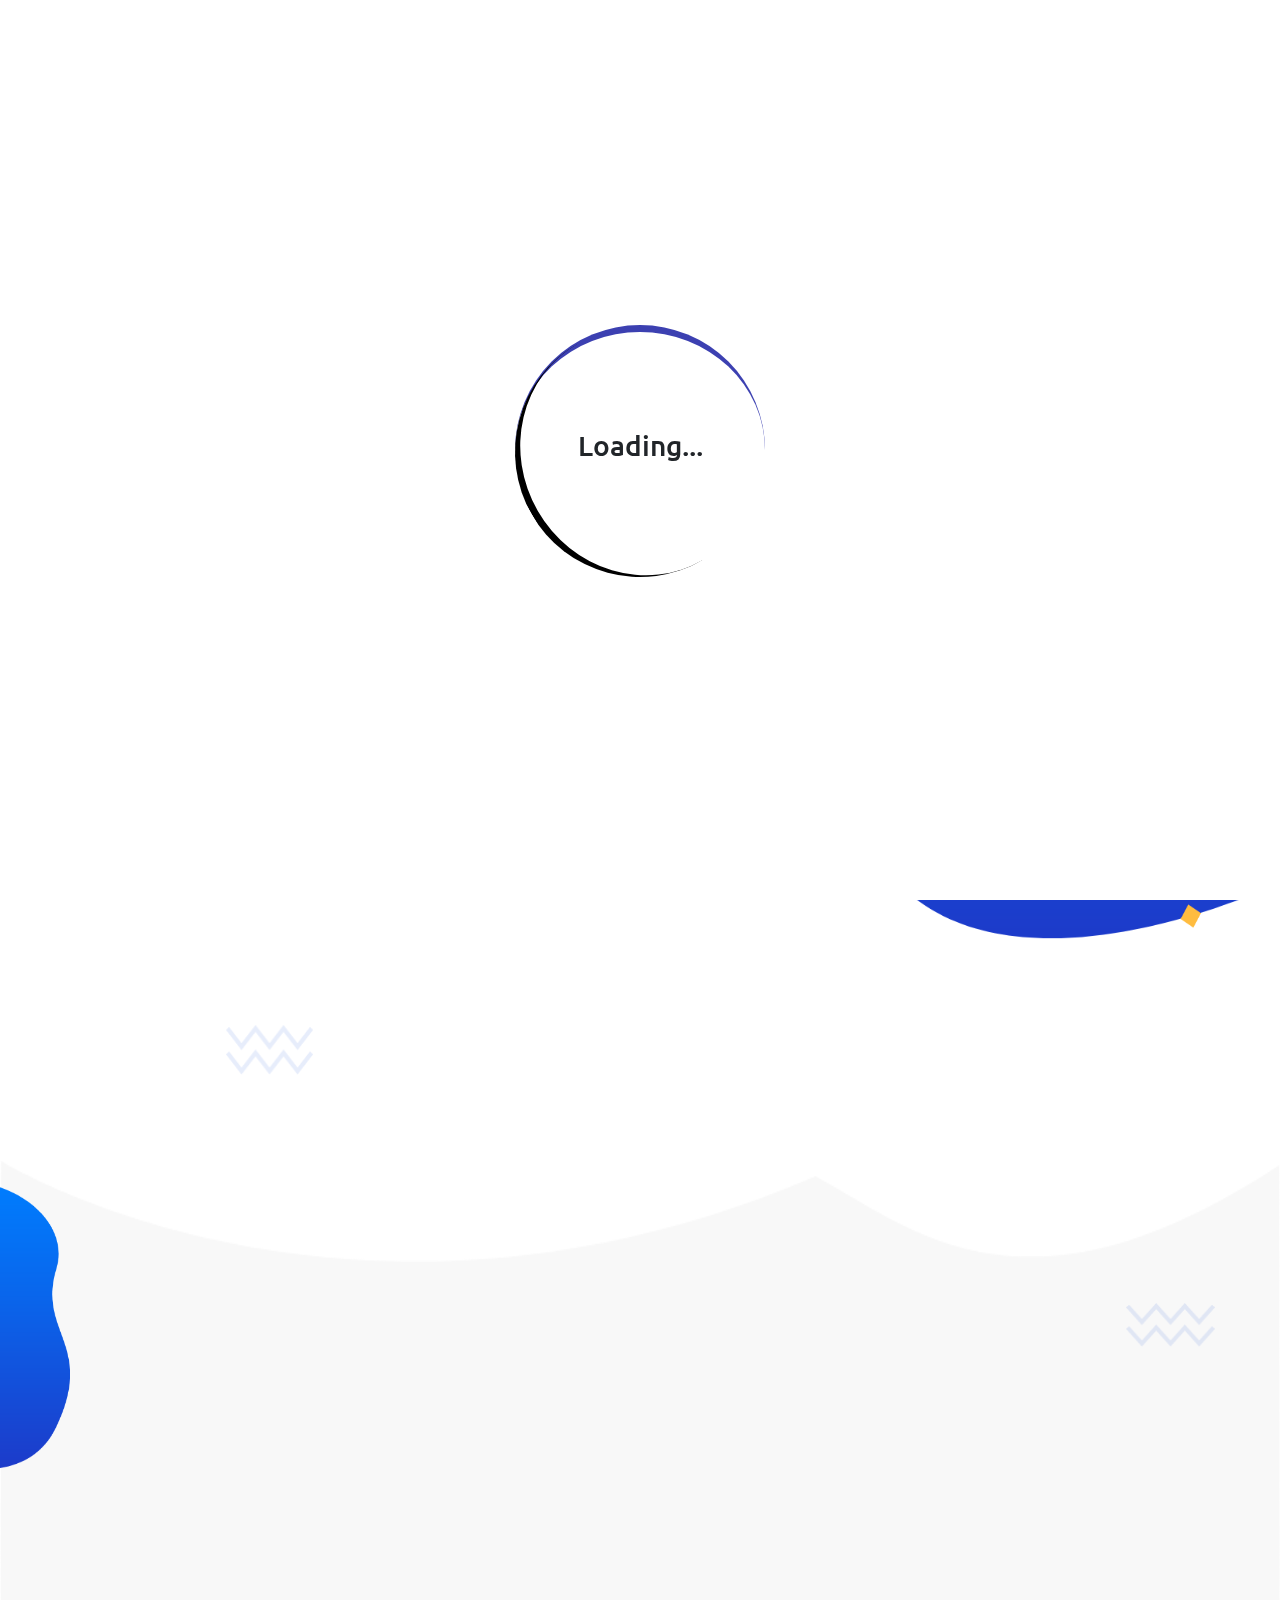
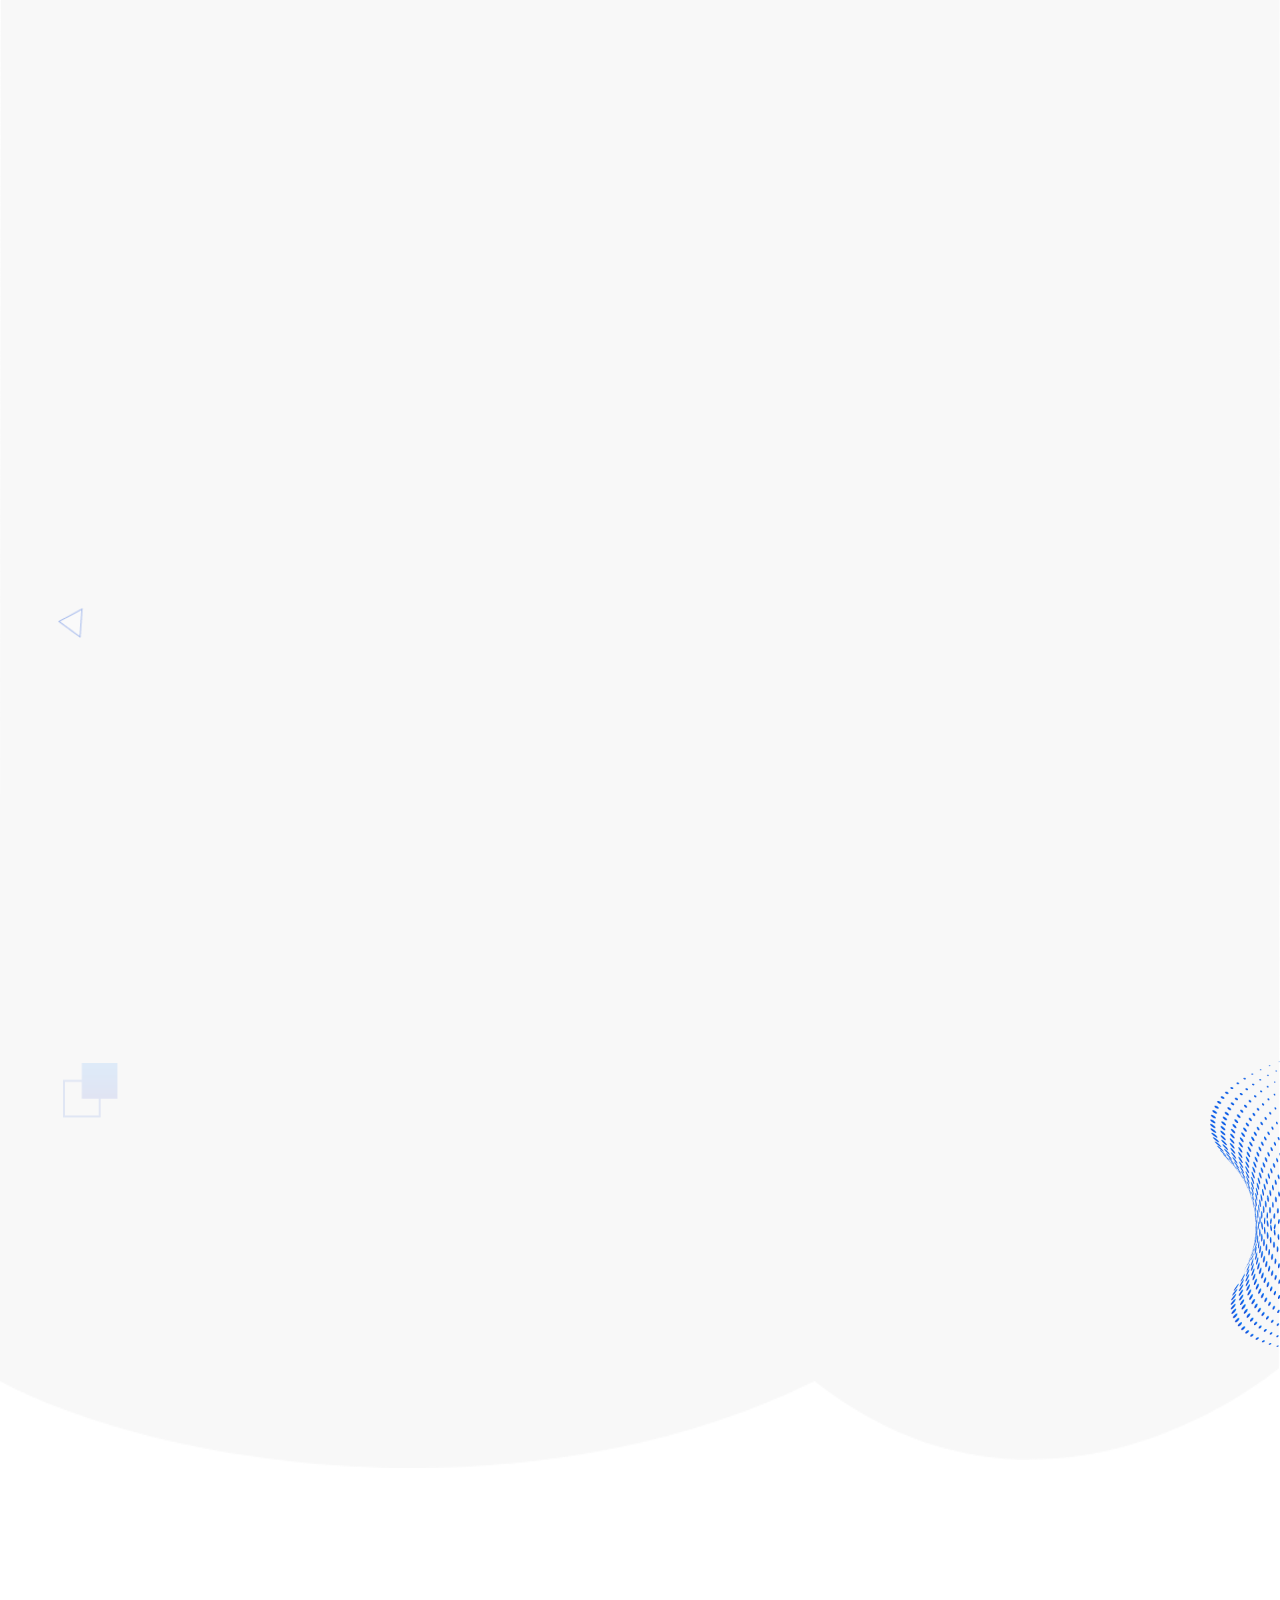
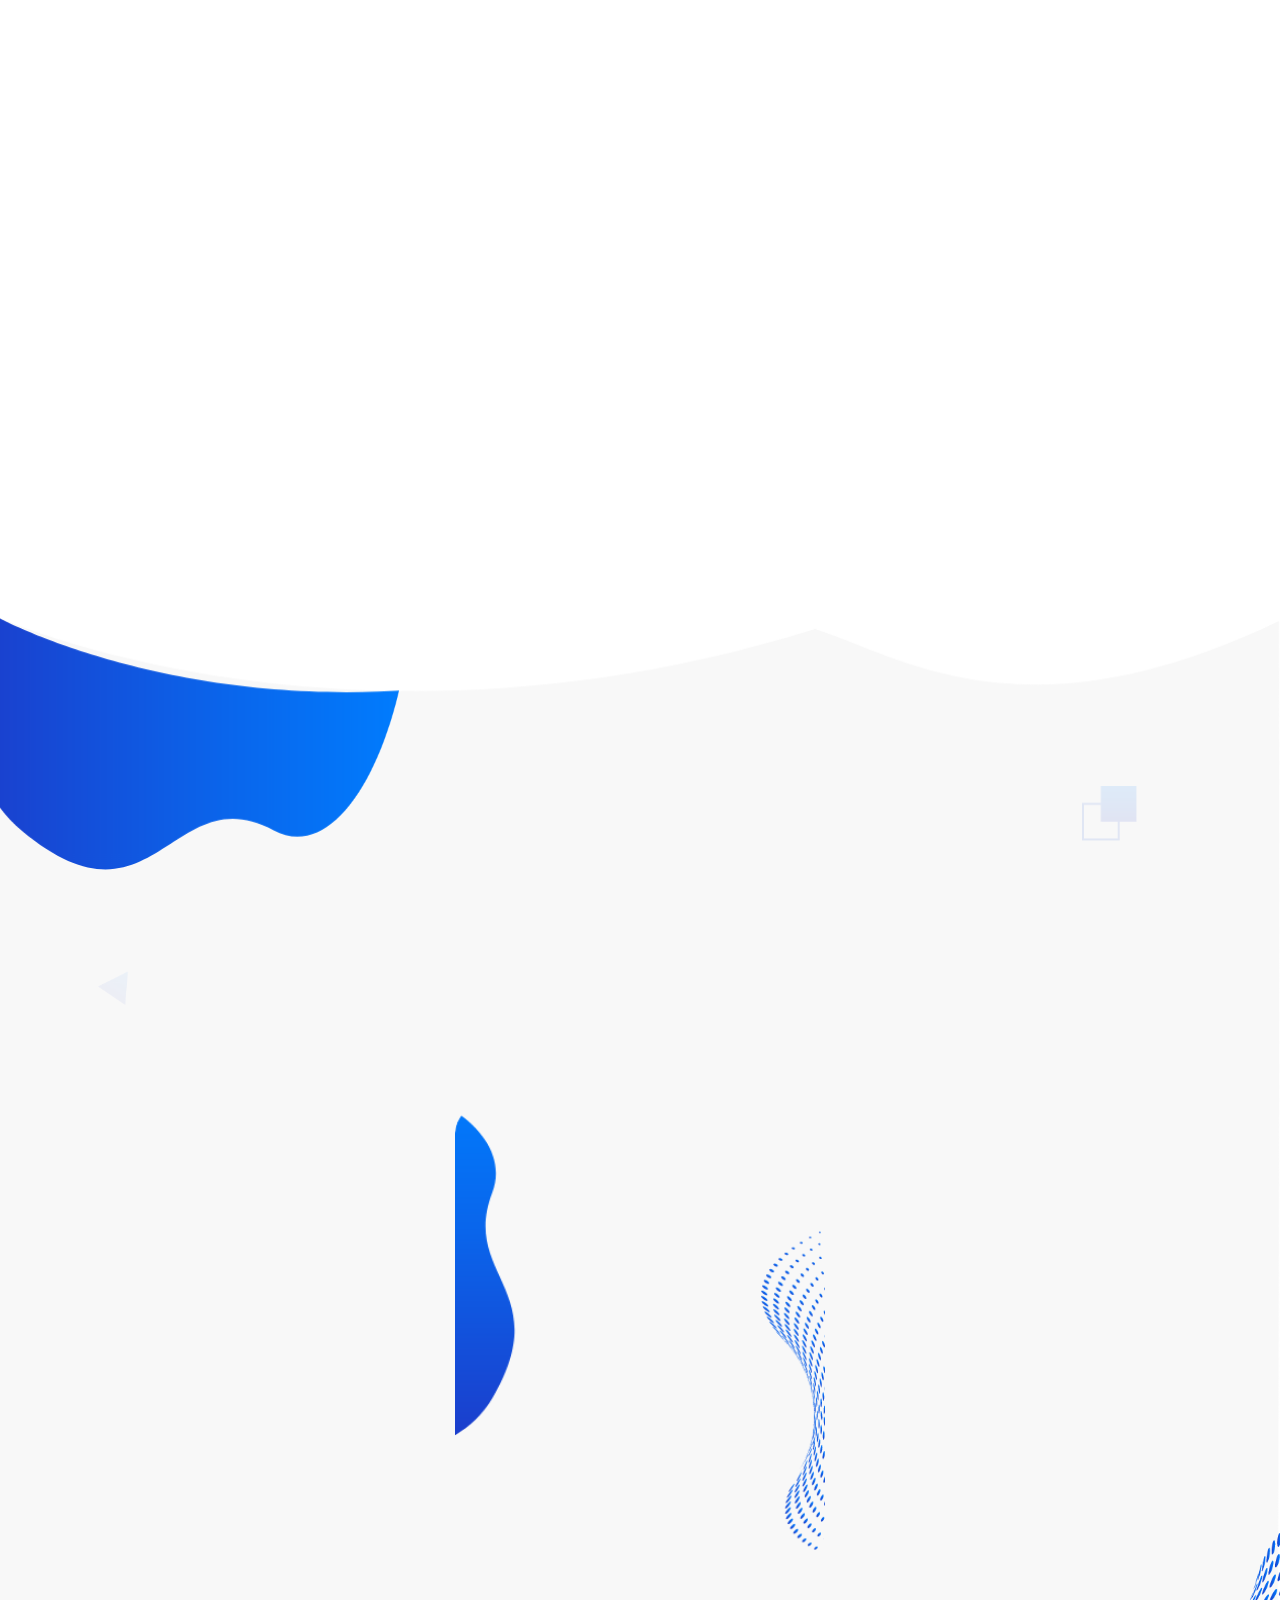
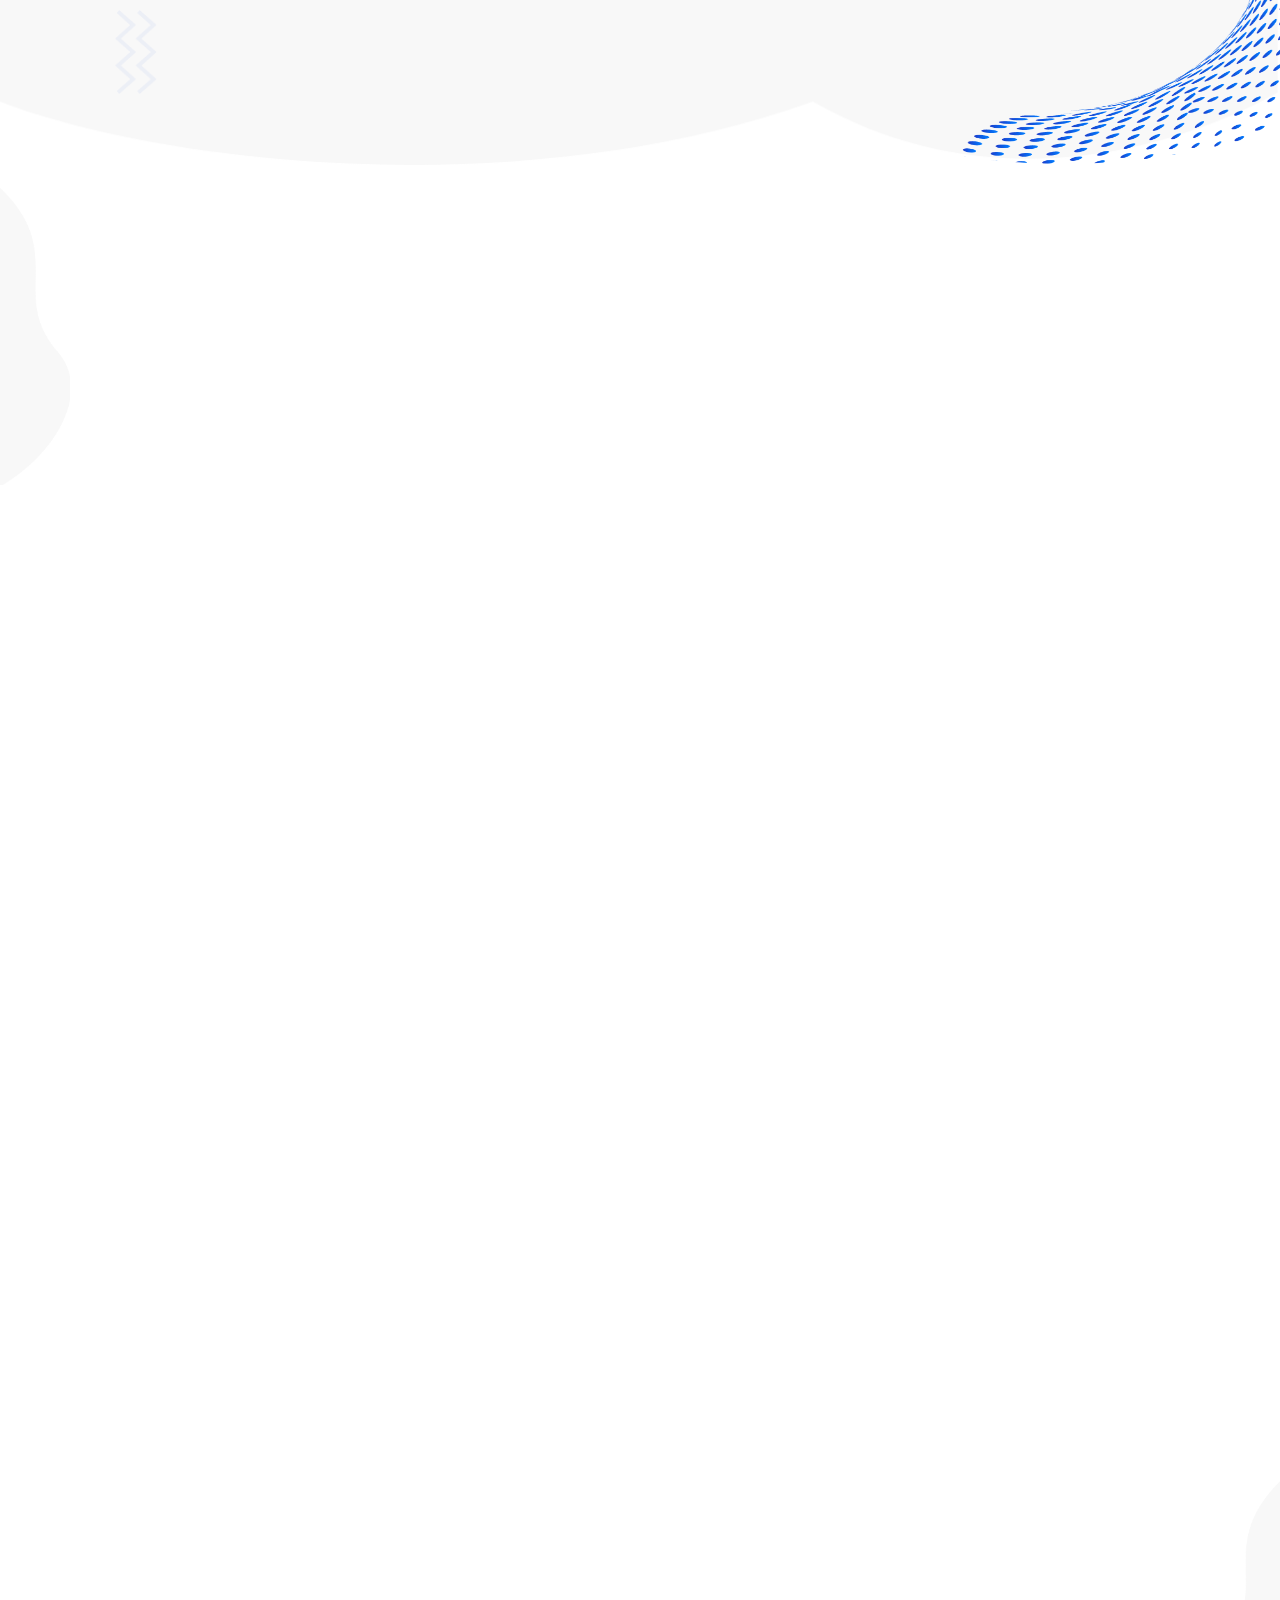
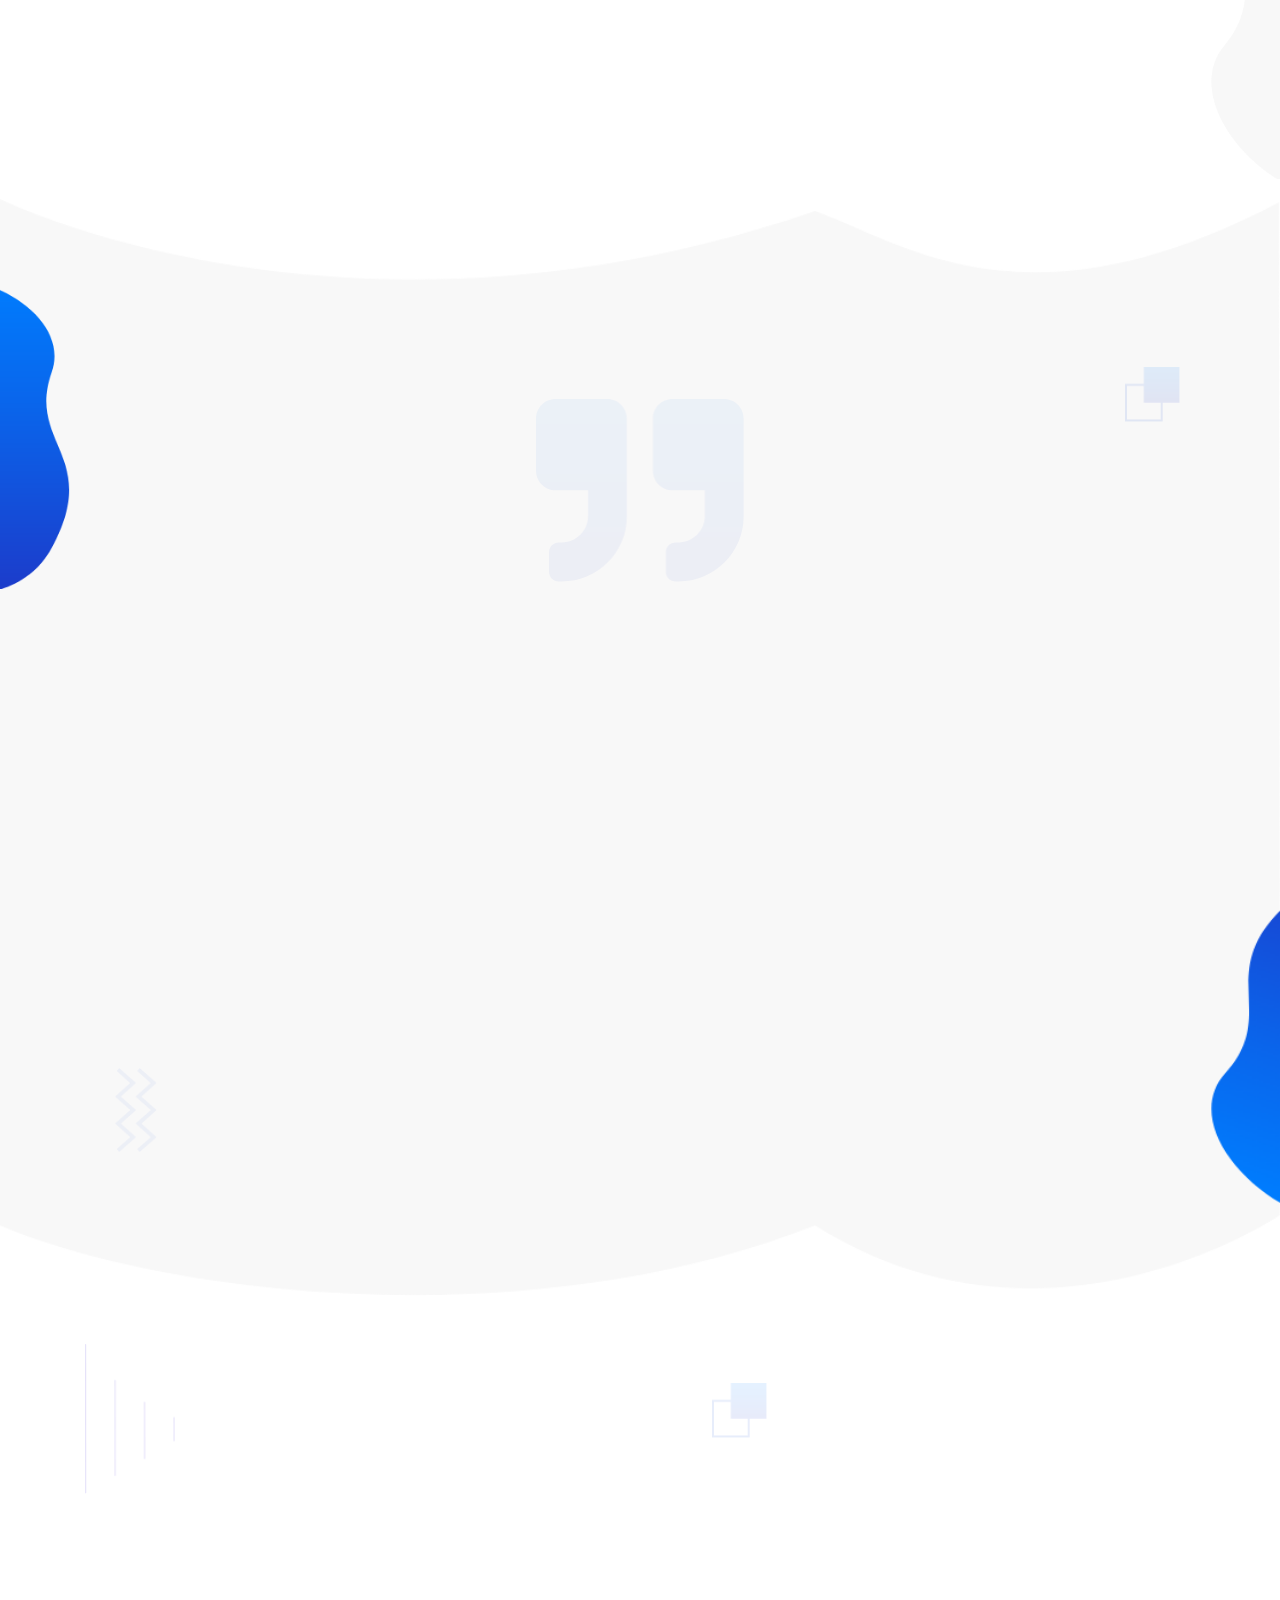
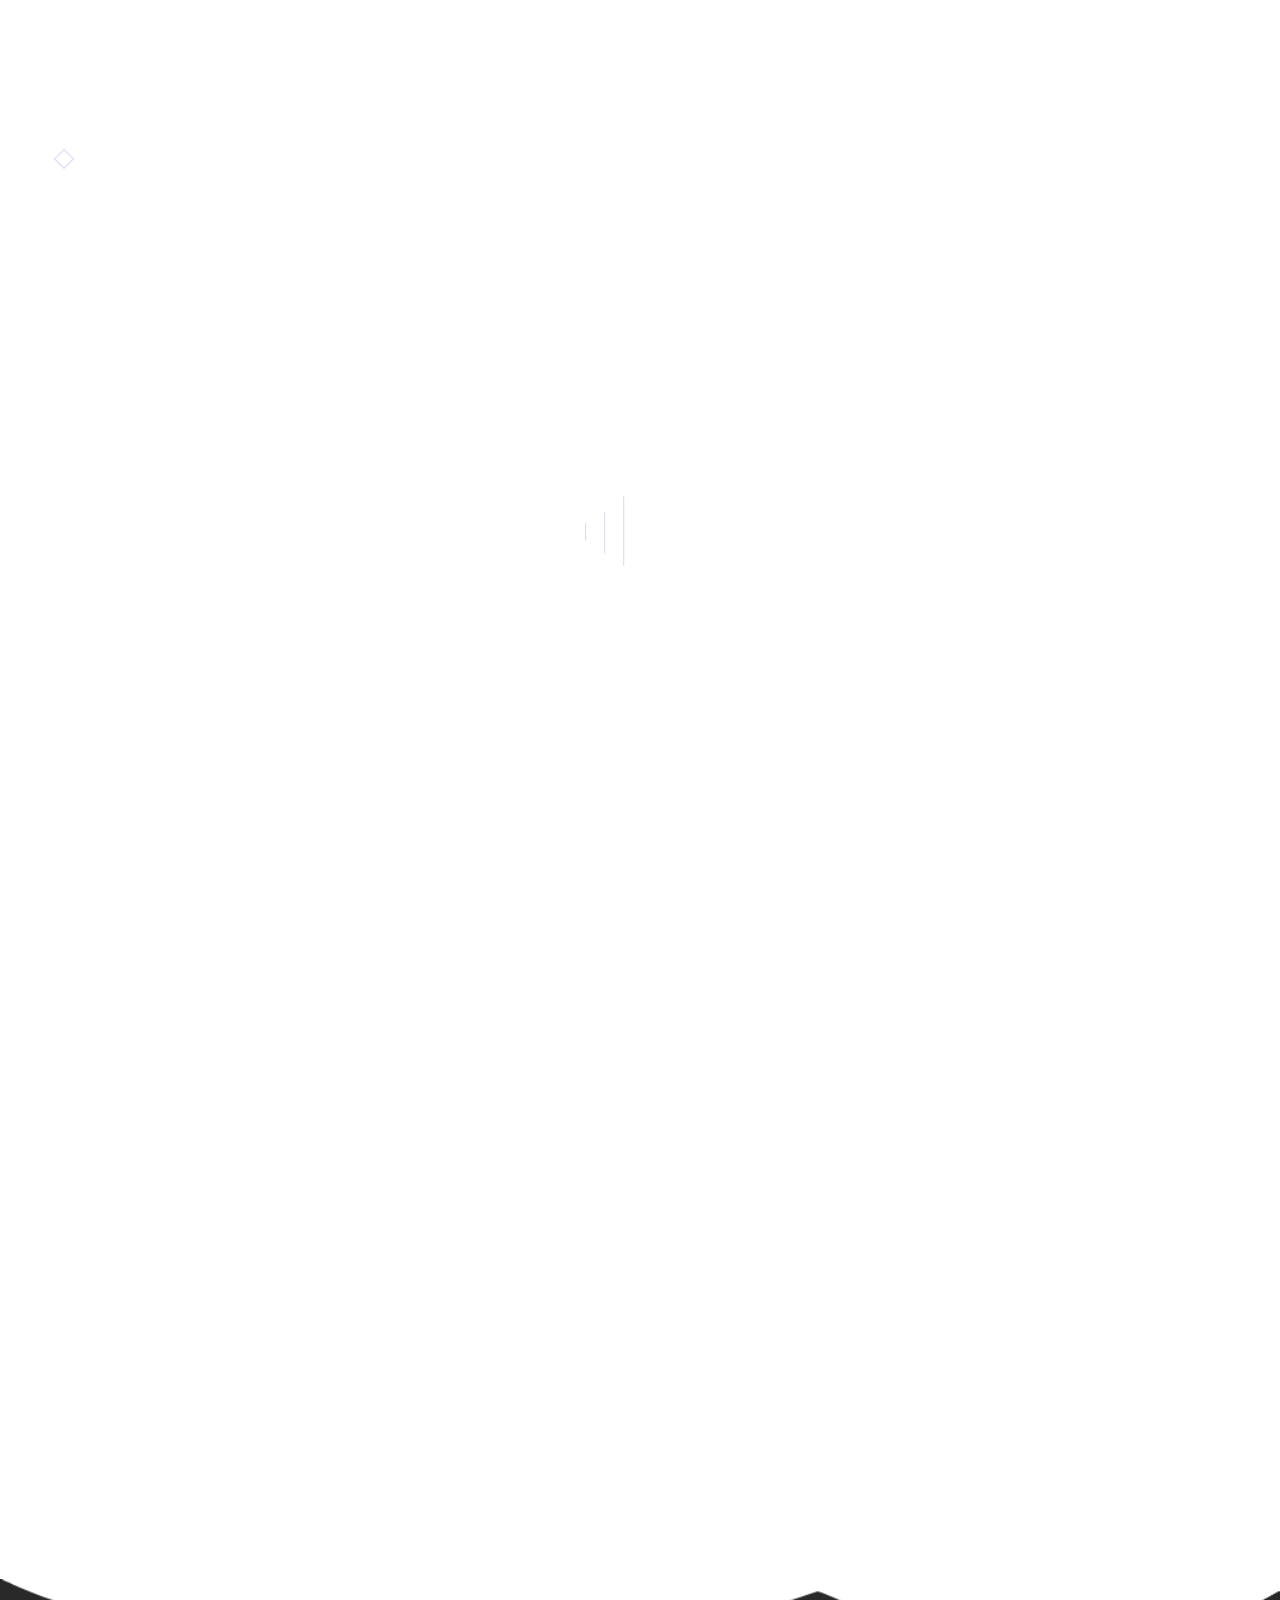
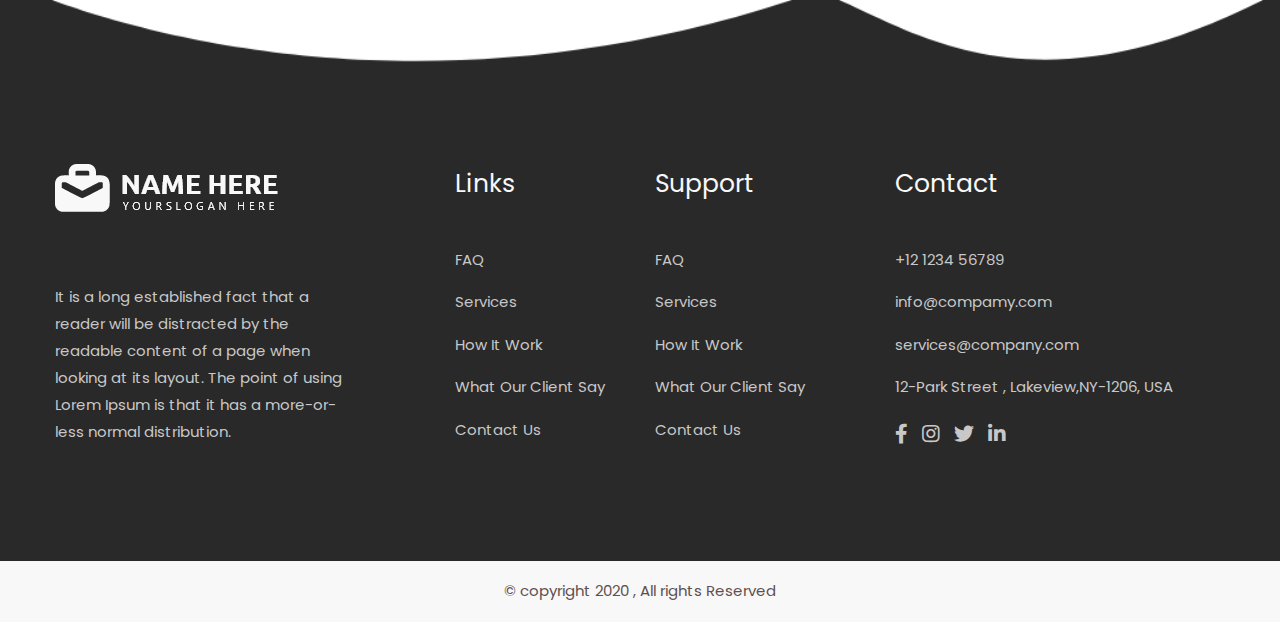
<file: LndgMarketing/site/index.html>
<!DOCTYPE html>
<html lang="en">

<head>
    <meta charset="UTF-8">
    <title>Marketing Agency</title>
    <meta name="viewport" content="width=device-width, initial-scale=1.0">
    <!-- css link -->
    <!-- favicon icon -->
    <link rel="icon" type="images/png" href="images/favicon.png" />
    <!-- bootstrap min css -->
    <link rel="stylesheet" href="css/bootstrap.min.css">
    <!-- owl carousel min css -->
    <link rel="stylesheet" href="css/owl.carousel.min.css">
    <!-- all min css -->
    <link rel="stylesheet" href="css/all.min.css">
    <!-- animated min css -->
    <link rel="stylesheet" href="css/animate.min.css">
    <!-- slicknav min css -->
    <link rel="stylesheet" href="css/slicknav.min.css">
    <!-- style css -->
    <link rel="stylesheet" href="style.css">
    <!-- css link -->
</head>

<body>
    <!-- proloader start -->
    <div class="loader-bg">
        <h3>Loading...</h3>
      <div class="loader">
          <span></span>
      </div>
    </div>
    <!-- proloader end -->

    <!-- header area start -->
    <header class="header-area">
        <!-- header top area start -->
        <div class="header-top-area">
            <div class="container">
                <div class="row align-items-center header-top-row">
                    <div class="col-lg-7 social-left-col">
                        <div class="social-left-area">
                            <ul>
                                <li><a href="#"><i class="fas fa-phone-alt"></i>+12 1234 5678</a></li>
                                <li><a href="#"><i class="fas fa-location-arrow"></i>mail@company.com</a></li>
                            </ul>
                        </div>
                    </div>
                    <div class="col-lg-5 text-right social-right-col">
                        <div class="social-right-area">
                            <ul>
                                <li><a href="#"><i class="fab fa-facebook-f"></i></a></li>
                                <li><a href="#"><i class="fab fa-instagram"></i></a></li>
                                <li><a href="#"><i class="fab fa-twitter"></i></a></li>
                                <li><a href="#"><i class="fab fa-linkedin-in"></i></a></li>
                            </ul>
                        </div>
                    </div>
                </div>
            </div>
        </div>
        <!-- header top area end -->
        <!-- header navigation area start -->
        <div class="navigation-area">
            <div class="container">
                <div class="row align-items-center navigation-row">
                    <div class="col-lg-3 logo-col">
                        <div class="menu-logo-area">
                            <a href="#"><img src="images/menu-logo.png" alt="menu logo "></a>
                        </div>
                    </div>
                    <div class="col-lg-9 menu-col align-self-center">
                        <nav id="main-menu" class="main-menu">
                            <ul>
                                <li><a href="#">Home</a></li>
                                <li><a href="#services-area">Services</a></li>
                                <li><a href="#pricing-area">Pricing</a></li>
                                <li><a href="#team-area">Our Team</a></li>
                                <li><a href="#testimonial-area">Testimonial</a></li>
                                <li class="menu-btn"><a href="#contact" class="button-btn">Get a quote</a></li>
                            </ul>
                        </nav>
                    </div>
                </div>
            </div>
        </div>
        <!-- header navigation area end -->
    </header>
    <!-- header area end -->
    <!-- hero area start -->
    <section class="hero-area" id="home">
        <div class="col-lg-5 hero-img-col wow animate__animated animate__fadeIn" data-wow-duration="2s" data-wow-delay="0.2s">
            <img src="images/hero-img.png" alt="hero image">
        </div>
        <div class="container">
            <div class="row hero-area-row">
                <div class="col-lg-6 hero-content-col">
                    <div class="hero-content-area">
                        <h1 class="wow animate__animated animate__fadeInRight" data-wow-duration="2s" data-wow-delay="0.2s"><span>We're</span>Digital Marketing Agency</h1>
                        <p class="wow animate__animated animate__fadeInRight" data-wow-duration="2s" data-wow-delay="0.2s">It is a long established fact that a reader will be distracted by the readable content of a page when looking at its layout. The point of using</p>
                        <div class="hero-btn-area wow animate__animated animate__fadeInRight" data-wow-duration="2.5s" data-wow-delay="0.2.5s">
                            <a href="#" class="button-btn">Get Started</a>
                            <a href="#" class="button-btn transparent-btn">Learn More</a>
                        </div>
                    </div>
                </div>
            </div>
        </div>
        <div class="hero-shape"></div>
    </section>
    <!-- hero area end -->
    <!-- services area start -->
    <section id="services-area" class="services-area">
        <div class="services-shape-1"></div>
        <div class="container">
            <div class="row services-top-row">
                <div class="col-lg-5 services-top-left-col">
                    <div class="section-title wow animate__animated animate__zoomIn" data-wow-duration="1s">
                        <h2><span>Services</span>What We DO !</h2>
                    </div>
                </div>
                <div class="col-lg-7 align-self-center services-top-right-col wow animate__animated animate__zoomIn" data-wow-duration="1s">
                    <p>There are many variations of passages of Lorem Ipsum available, but the majority have suffered alteration in some form, by injected humour, or randomised words which don't look even slightly believable. If you are going to use a passage of Lorem Ipsum, you need.</p>
                </div>
            </div>
            <div class="row services-item-row">
                <div class="col-md-6 col-lg-4 services-item-col">
                    <div class="services-single-item wow animate__animated animate__fadeInUp" data-wow-duration="1.5s">
                        <div class="image"><img src="images/services-item-img-1.png" alt="building image"></div>
                        <h3>Link Building</h3>
                        <p>It is a long established fact that a reader will be distracted by the readable content of a page when looking at its layout. The point of using</p>
                    </div>
                </div>
                <div class="col-md-6 col-lg-4 services-item-col">
                    <div class="services-single-item active wow animate__animated animate__fadeInUp" data-wow-duration="1.9s">
                        <div class="image"><img src="images/services-item-img-5.png" alt="increase image"></div>
                        <h3>Impression Increase</h3>
                        <p>It is a long established fact that a reader will be distracted by the readable content of a page when looking at its layout. The point of using</p>
                    </div>
                </div>
                <div class="col-md-6 col-lg-4 services-item-col">
                    <div class="services-single-item wow animate__animated animate__fadeInUp" data-wow-duration="2s">
                        <div class="image"><img src="images/services-item-img-2.png" alt="seo image"></div>
                        <h3>Monthly SEO Task</h3>
                        <p>It is a long established fact that a reader will be distracted by the readable content of a page when looking at its layout. The point of using</p>
                    </div>
                </div>
                <div class="col-md-6 col-lg-4 services-item-col">
                    <div class="services-single-item wow animate__animated animate__fadeInUp" data-wow-duration="2.5s">
                        <div class="image"><img src="images/services-item-img-3.png" alt="smm image"></div>
                        <h3>Monthly SMM Task</h3>
                        <p>It is a long established fact that a reader will be distracted by the readable content of a page when looking at its layout. The point of using</p>
                    </div>
                </div>
                <div class="col-md-6 col-lg-4 services-item-col">
                    <div class="services-single-item wow animate__animated animate__fadeInUp" data-wow-duration="3s">
                        <div class="image"><img src="images/services-item-img-4.png" alt="rank image"></div>
                        <h3>Search Rank</h3>
                        <p>It is a long established fact that a reader will be distracted by the readable content of a page when looking at its layout. The point of using</p>
                    </div>
                </div>
                <div class="col-md-6 col-lg-4 services-item-col">
                    <div class="services-single-item wow animate__animated animate__fadeInUp" data-wow-duration="3.5s">
                        <div class="image"><img src="images/services-item-img-6.png" alt="rank suggest image"></div>
                        <h3>Rank Suggest List</h3>
                        <p>It is a long established fact that a reader will be distracted by the readable content of a page when looking at its layout. The point of using</p>
                    </div>
                </div>
            </div>
        </div>
        <div class="services-shape-3"></div>
        <div class="services-shape-2"></div>
    </section>
    <!-- services area end -->
    <!-- boots area start -->
    <section class="boosts-area">
        <div class="container">
            <div class="row boosts-top-row">
                <div class="col-lg-6 boosts-content-col wow animate__animated animate__fadeInLeft" data-wow-duration="1.5s">
                    <div class="section-title">
                        <h2><span>Ready to Go</span>Boosts Your Website</h2>
                    </div>
                    <p>There are many variations of passages of Lorem Ipsum available, but the major ity have suffered alteration in some form, by injected humour, or rand om ised words which don't look even slightly believable. If you are going to use a pass age of Lorem Ipsum, you need to be sure there isn't anything embarrass ing hidden in the middle of text. All the Lorem Ipsum generators on the Inter net tend to repeat</p>
                    <form>
                        <div class="web-adress-input">
                            <input type="text" placeholder="Your Website Address" required="">
                            <button type="submit" class="button-btn">Check Now</button>
                        </div>
                    </form>
                </div>
                <div class="col-lg-6 image-area align-self-center wow animate__animated animate__fadeInRight" data-wow-duration="2s">
                    <img src="images/boosts-area-img.png" alt="boosts area image">
                </div>
            </div>
        </div>
    </section>
    <!-- boots area end -->
    <!-- flexible area start -->
    <section id="pricing-area" class="flexible-area">
        <div class="flexible-shape-1"></div>
        <div class="container">
            <div class="row flexible-top-row wow animate__animated animate__zoomIn" data-wow-duration="1s">
                <div class="col-12 flexible-top-content-col">
                    <div class="section-title">
                        <h2><span>Save Your Money With</span>Our Flexible Pricing Plan</h2>
                    </div>
                    <div class="price-handle">
                        <label class="toggler toggler--is-active" id="filt-monthly">Monthly Plan</label>
                        <div class="toggle">
                            <input type="checkbox" id="switcher" class="check">
                            <b class="block switch"></b>
                        </div>
                        <label class="toggler" id="filt-yearly">Yearly Plan</label>
                    </div>
                </div>
            </div>
            <div class="row flexible-price-row wrapper-full" id="monthly">
                <!-- monthly price list content -->
                <div class="col-md-6 col-lg-4 flexible-price-item">
                    <div class="flexible-price-single-item wow animate__animated animate__zoomIn" data-wow-duration="1s">
                        <h4>Personal ($10)</h4>
                        <ul class="flexible-price-lsit">
                            <li><a href="#"><i class="fa fa-check-square" aria-hidden="true"></i>Impression Increase - 5%</a></li>
                            <li><a href="#"><i class="fa fa-check-square" aria-hidden="true"></i>Increase Traffic - 50%</a></li>
                            <li><a href="#"><i class="fa fa-check-square" aria-hidden="true"></i>Services Boosts - 7 days</a></li>
                            <li><a href="#"><i class="fa fa-check-square" aria-hidden="true"></i>Rank Suggest Link - 40%</a></li>
                            <li><a href="#"><i class="fa fa-check-square" aria-hidden="true"></i>Link Building</a></li>
                            <li><a href="#"><i class="fa fa-check-square" aria-hidden="true"></i>24/7 Support</a></li>
                        </ul>
                        <div class="btn-area">
                            <a href="#" class="button-btn">Purchase Now</a>
                        </div>
                    </div>
                </div>
                <div class="col-md-6 col-lg-4 flexible-price-item">
                    <div class="flexible-price-single-item active wow animate__animated animate__zoomIn" data-wow-duration="1s">
                        <h4>Enterprise ($20)</h4>
                        <ul class="flexible-price-lsit">
                            <li><a href="#"><i class="fa fa-check-square" aria-hidden="true"></i>Impression Increase - 8%
                                </a></li>
                            <li><a href="#"><i class="fa fa-check-square" aria-hidden="true"></i>Increase Traffic - 70%</a></li>
                            <li><a href="#"><i class="fa fa-check-square" aria-hidden="true"></i>Services Boosts - 15 days
                                </a></li>
                            <li><a href="#"><i class="fa fa-check-square" aria-hidden="true"></i>Rank Suggest Link - 60%
                                </a></li>
                            <li><a href="#"><i class="fa fa-check-square" aria-hidden="true"></i>Link Building</a></li>
                            <li><a href="#"><i class="fa fa-check-square" aria-hidden="true"></i>24/7 Support</a></li>
                        </ul>
                        <div class="btn-area">
                            <a href="#" class="button-btn">Purchase Now</a>
                        </div>
                    </div>
                </div>
                <div class="col-md-6 col-lg-4 flexible-price-item">
                    <div class="flexible-price-single-item wow animate__animated animate__zoomIn" data-wow-duration="1s">
                        <h4>E-Commerce ($30)</h4>
                        <ul class="flexible-price-lsit">
                            <li><a href="#"><i class="fa fa-check-square" aria-hidden="true"></i>Impression Increase - 10%
                                </a></li>
                            <li><a href="#"><i class="fa fa-check-square" aria-hidden="true"></i>Increase Traffic - 90%</a></li>
                            <li><a href="#"><i class="fa fa-check-square" aria-hidden="true"></i>Services Boosts - 25 days</a></li>
                            <li><a href="#"><i class="fa fa-check-square" aria-hidden="true"></i>Rank Suggest Link - 80%
                                </a></li>
                            <li><a href="#"><i class="fa fa-check-square" aria-hidden="true"></i>Link Building</a></li>
                            <li><a href="#"><i class="fa fa-check-square" aria-hidden="true"></i>24/7 Support</a></li>
                        </ul>
                        <div class="btn-area">
                            <a href="#" class="button-btn">Purchase Now</a>
                        </div>
                    </div>
                </div>
                <!-- monthly price list content -->
            </div>
            <div class="row flexible-price-row wrapper-full hide" id="yearly">
                <!-- yearly price list content -->
                <div class="col-md-6 col-lg-4 flexible-price-item">
                    <div class="flexible-price-single-item wow animate__animated animate__zoomIn" data-wow-duration="1s">
                        <h4>Personal ($30)</h4>
                        <ul class="flexible-price-lsit">
                            <li><a href="#"><i class="fa fa-check-square" aria-hidden="true"></i>Impression Increase - 30%</a></li>
                            <li><a href="#"><i class="fa fa-check-square" aria-hidden="true"></i>Increase Traffic - 77%</a></li>
                            <li><a href="#"><i class="fa fa-check-square" aria-hidden="true"></i>Services Boosts - 23 days</a></li>
                            <li><a href="#"><i class="fa fa-check-square" aria-hidden="true"></i>Rank Suggest Link - 60%</a></li>
                            <li><a href="#"><i class="fa fa-check-square" aria-hidden="true"></i>Link Building</a></li>
                            <li><a href="#"><i class="fa fa-check-square" aria-hidden="true"></i>24/7 Support</a></li>
                        </ul>
                        <div class="btn-area">
                            <a href="#" class="button-btn">Purchase Now</a>
                        </div>
                    </div>
                </div>
                <div class="col-md-6 col-lg-4 flexible-price-item">
                    <div class="flexible-price-single-item active wow animate__animated animate__zoomIn" data-wow-duration="1s">
                        <h4>Enterprise ($50)</h4>
                        <ul class="flexible-price-lsit">
                            <li><a href="#"><i class="fa fa-check-square" aria-hidden="true"></i>Impression Increase - 12%</a></li>
                            <li><a href="#"><i class="fa fa-check-square" aria-hidden="true"></i>Increase Traffic - 90%</a></li>
                            <li><a href="#"><i class="fa fa-check-square" aria-hidden="true"></i>Services Boosts - 40 days</a></li>
                            <li><a href="#"><i class="fa fa-check-square" aria-hidden="true"></i>Rank Suggest Link - 50%</a></li>
                            <li><a href="#"><i class="fa fa-check-square" aria-hidden="true"></i>Link Building</a></li>
                            <li><a href="#"><i class="fa fa-check-square" aria-hidden="true"></i>24/7 Support</a></li>
                        </ul>
                        <div class="btn-area">
                            <a href="#" class="button-btn">Purchase Now</a>
                        </div>
                    </div>
                </div>
                <div class="col-md-6 col-lg-4 flexible-price-item">
                    <div class="flexible-price-single-item wow animate__animated animate__zoomIn" data-wow-duration="1s">
                        <h4>E-Commerce ($90)</h4>
                        <ul class="flexible-price-lsit">
                            <li><a href="#"><i class="fa fa-check-square" aria-hidden="true"></i>Impression Increase - 9%</a></li>
                            <li><a href="#"><i class="fa fa-check-square" aria-hidden="true"></i>Increase Traffic - 90%</a></li>
                            <li><a href="#"><i class="fa fa-check-square" aria-hidden="true"></i>Services Boosts - 60 days</a></li>
                            <li><a href="#"><i class="fa fa-check-square" aria-hidden="true"></i>Rank Suggest Link - 80%</a></li>
                            <li><a href="#"><i class="fa fa-check-square" aria-hidden="true"></i>Link Building</a></li>
                            <li><a href="#"><i class="fa fa-check-square" aria-hidden="true"></i>24/7 Support</a></li>
                        </ul>
                        <div class="btn-area">
                            <a href="#" class="button-btn">Purchase Now</a>
                        </div>
                    </div>
                </div>
                <!-- yearly price list content -->
            </div>
        </div>
        <div class="flexible-shape-2"></div>
    </section>
    <!-- flexible area end -->
    <!--  team area start -->
    <section id="team-area" class="our-team-area">
        <div class="container">
            <div class="row team-top-row">
                <div class="col-12 team-top-content-col">
                    <div class="section-title wow animate__animated animate__zoomIn" data-wow-duration="1s">
                        <h2><span>Our Team</span>Meet Our Experienced Guys</h2>
                    </div>
                </div>
            </div>
            <div class="row team-item-row">
                <div class="col-md-6 col-lg-4 team-item-col">
                    <div class="team-single-item wow animate__animated animate__fadeInUp" data-wow-duration="1.5s">
                        <div class="image">
                            <img src="images/ellina.png" alt="ellina">
                        </div>
                        <h3>Ellina Gomes</h3>
                        <a href="#" class="position">Chief Executive Officer</a>
                        <ul class="team-social-area">
                            <li><a href="#"><i class="fab fa-facebook-f"></i></a></li>
                            <li><a href="#"><i class="fab fa-twitter"></i></a></li>
                            <li><a href="#"><i class="fab fa-linkedin-in"></i></a></li>
                            <li><a href="#"><i class="fas fa-envelope"></i></a></li>
                        </ul>
                    </div>
                </div>
                <div class="col-md-6 col-lg-4 team-item-col">
                    <div class="team-single-item active wow animate__animated animate__fadeInUp" data-wow-duration="2s">
                        <div class="image">
                            <img src="images/jack.png" alt="jack">
                        </div>
                        <h3>Jack Smith</h3>
                        <a href="#" class="position">Chief Operating Officer</a>
                        <ul class="team-social-area">
                            <li><a href="#"><i class="fab fa-facebook-f"></i></a></li>
                            <li><a href="#"><i class="fab fa-twitter"></i></a></li>
                            <li><a href="#"><i class="fab fa-linkedin-in"></i></a></li>
                            <li><a href="#"><i class="fas fa-envelope"></i></a></li>
                        </ul>
                    </div>
                </div>
                <div class="col-md-6 col-lg-4 team-item-col">
                    <div class="team-single-item wow animate__animated animate__fadeInUp" data-wow-duration="2.3s">
                        <div class="image">
                            <img src="images/riya.png" alt="riya">
                        </div>
                        <h3>Riya Kemmi</h3>
                        <a href="#" class="position">SEO Expert</a>
                        <ul class="team-social-area">
                            <li><a href="#"><i class="fab fa-facebook-f"></i></a></li>
                            <li><a href="#"><i class="fab fa-twitter"></i></a></li>
                            <li><a href="#"><i class="fab fa-linkedin-in"></i></a></li>
                            <li><a href="#"><i class="fas fa-envelope"></i></a></li>
                        </ul>
                    </div>
                </div>
                <div class="col-md-6 col-lg-4 team-item-col">
                    <div class="team-single-item wow animate__animated animate__fadeInUp" data-wow-duration="2.5s">
                        <div class="image">
                            <img src="images/roy.png" alt="roy">
                        </div>
                        <h3>Roy Homes</h3>
                        <a href="#" class="position">E-commerce Expart</a>
                        <ul class="team-social-area">
                            <li><a href="#"><i class="fab fa-facebook-f"></i></a></li>
                            <li><a href="#"><i class="fab fa-twitter"></i></a></li>
                            <li><a href="#"><i class="fab fa-linkedin-in"></i></a></li>
                            <li><a href="#"><i class="fas fa-envelope"></i></a></li>
                        </ul>
                    </div>
                </div>
                <div class="col-md-6 col-lg-4 team-item-col">
                    <div class="team-single-item wow animate__animated animate__fadeInUp" data-wow-duration="2.9s">
                        <div class="image">
                            <img src="images/emmni.png" alt="emmni">
                        </div>
                        <h3>Emmni Smith</h3>
                        <a href="#" class="position">Customer Representatives</a>
                        <ul class="team-social-area">
                            <li><a href="#"><i class="fab fa-facebook-f"></i></a></li>
                            <li><a href="#"><i class="fab fa-twitter"></i></a></li>
                            <li><a href="#"><i class="fab fa-linkedin-in"></i></a></li>
                            <li><a href="#"><i class="fas fa-envelope"></i></a></li>
                        </ul>
                    </div>
                </div>
                <div class="col-md-6 col-lg-4 team-item-col">
                    <div class="team-single-item wow animate__animated animate__fadeInUp" data-wow-duration="3.3s">
                        <div class="image">
                            <img src="images/herry.png" alt="herry">
                        </div>
                        <h3>Herry Sakki</h3>
                        <a href="#" class="position">Social Media Expert</a>
                        <ul class="team-social-area">
                            <li><a href="#"><i class="fab fa-facebook-f"></i></a></li>
                            <li><a href="#"><i class="fab fa-twitter"></i></a></li>
                            <li><a href="#"><i class="fab fa-linkedin-in"></i></a></li>
                            <li><a href="#"><i class="fas fa-envelope"></i></a></li>
                        </ul>
                    </div>
                </div>
            </div>
        </div>
    </section>
    <!--  team area end -->

    <!-- testimonial area start -->
    <section id="testimonial-area" class="testimonial-area">
        <div class="testimonial-shape-1"></div>
        <div class="container">
            <div class="row testimonial-top-row">
                <div class="col-12 testimonial-top-content-col">
                    <div class="section-title wow animate__animated animate__zoomIn" data-wow-duration="1s">
                        <h2><span>Testimonials</span>Love From Clients</h2>
                    </div>
                </div>
            </div>
            <div class="row  d-flex justify-content-center testimonial-carousel-row">
                <div class="col-12 testimonial-carousel owl-carousel wow animate__animated animate__fadeIn" data-wow-duration="2.5s">
                    <div class="testimonial-item-col">
                        <div class="testimonial-single-item">
                            <div class="testimonial-item-header">
                                <img class="testimonial-img" src="images/tisa.png" alt="tisa">
                                <div class="testimonial-header-position">
                                    <h3>Tisa Emmni <img src="images/check.png" alt="check icon"> </h3>
                                    <p>CEO, Company</p>
                                    <ul class="star-icon">
                                        <li><a href="#"><img src="images/star-icon.png" alt="star icon"></a></li>
                                        <li><a href="#"><img src="images/star-icon.png" alt="star icon"></a></li>
                                        <li><a href="#"><img src="images/star-icon.png" alt="star icon"></a></li>
                                        <li><a href="#"><img src="images/star-icon.png" alt="star icon"></a></li>
                                        <li><a href="#"><img src="images/star-icon.png" alt="star icon"></a></li>
                                    </ul>
                                </div>
                            </div>
                            <h4>Great Work !!!</h4>
                            <p>It is a long established fact that a reader will be distracted by the readable content of a page when looking at its layout. The point of using Lorem Ipsum is that it has a more.</p>
                        </div>
                    </div>
                    <div class="testimonial-item-col">
                        <div class="testimonial-single-item">
                            <div class="testimonial-item-header">
                                <img class="testimonial-img" src="images/joly.png" alt="joly">
                                <div class="testimonial-header-position">
                                    <h3>Joly Deo<img src="images/check.png" alt="check icon"> </h3>
                                    <p>Designer, Company</p>
                                    <ul class="star-icon">
                                        <li><a href="#"><img src="images/star-icon.png" alt="star icon"></a></li>
                                        <li><a href="#"><img src="images/star-icon.png" alt="star icon"></a></li>
                                        <li><a href="#"><img src="images/star-icon.png" alt="star icon"></a></li>
                                        <li><a href="#"><img src="images/star-icon.png" alt="star icon"></a></li>
                                        <li><a href="#"><img src="images/star-icon.png" alt="star icon"></a></li>
                                    </ul>
                                </div>
                            </div>
                            <h4>Love it !!!</h4>
                            <p>It is a long established fact that a reader will be distracted by the readable content of a page when looking at its layout. The point of using Lorem Ipsum is that it has a more.</p>
                        </div>
                    </div>
                    <div class="testimonial-item-col">
                        <div class="testimonial-single-item">
                            <div class="testimonial-item-header">
                                <img class="testimonial-img" src="images/rock.png" alt="rock">
                                <div class="testimonial-header-position">
                                    <h3>Rock Em.<img src="images/check.png" alt="check icon"> </h3>
                                    <p>HR Head, Company</p>
                                    <ul class="star-icon">
                                        <li><a href="#"><img src="images/star-icon.png" alt="star icon"></a></li>
                                        <li><a href="#"><img src="images/star-icon.png" alt="star icon"></a></li>
                                        <li><a href="#"><img src="images/star-icon.png" alt="star icon"></a></li>
                                        <li><a href="#"><img src="images/star-icon.png" alt="star icon"></a></li>
                                        <li><a href="#"><img src="images/star-icon.png" alt="star icon"></a></li>
                                    </ul>
                                </div>
                            </div>
                            <h4>Quick Support !!!</h4>
                            <p>It is a long established fact that a reader will be distracted by the readable content of a page when looking at its layout. The point of using Lorem Ipsum is that it has a more.</p>
                        </div>
                    </div>
                    <div class="testimonial-item-col">
                        <div class="testimonial-single-item">
                            <div class="testimonial-item-header">
                                <img class="testimonial-img" src="images/tisa.png" alt="tisa">
                                <div class="testimonial-header-position">
                                    <h3>Tisa Emmni <img src="images/check.png" alt="check icon"> </h3>
                                    <p>CEO, Company</p>
                                    <ul class="star-icon">
                                        <li><a href="#"><img src="images/star-icon.png" alt="star icon"></a></li>
                                        <li><a href="#"><img src="images/star-icon.png" alt="star icon"></a></li>
                                        <li><a href="#"><img src="images/star-icon.png" alt="star icon"></a></li>
                                        <li><a href="#"><img src="images/star-icon.png" alt="star icon"></a></li>
                                        <li><a href="#"><img src="images/star-icon.png" alt="star icon"></a></li>
                                    </ul>
                                </div>
                            </div>
                            <h4>Great Work !!!</h4>
                            <p>It is a long established fact that a reader will be distracted by the readable content of a page when looking at its layout. The point of using Lorem Ipsum is that it has a more.</p>
                        </div>
                    </div>
                    <div class="testimonial-item-col">
                        <div class="testimonial-single-item">
                            <div class="testimonial-item-header">
                                <img class="testimonial-img" src="images/joly.png" alt="joly">
                                <div class="testimonial-header-position">
                                    <h3>Joly Deo<img src="images/check.png" alt="check icon"> </h3>
                                    <p>Designer, Company</p>
                                    <ul class="star-icon">
                                        <li><a href="#"><img src="images/star-icon.png" alt="star icon"></a></li>
                                        <li><a href="#"><img src="images/star-icon.png" alt="star icon"></a></li>
                                        <li><a href="#"><img src="images/star-icon.png" alt="star icon"></a></li>
                                        <li><a href="#"><img src="images/star-icon.png" alt="star icon"></a></li>
                                        <li><a href="#"><img src="images/star-icon.png" alt="star icon"></a></li>
                                    </ul>
                                </div>
                            </div>
                            <h4>Love it !!!</h4>
                            <p>It is a long established fact that a reader will be distracted by the readable content of a page when looking at its layout. The point of using Lorem Ipsum is that it has a more.</p>
                        </div>
                    </div>
                    <div class="testimonial-item-col">
                        <div class="testimonial-single-item">
                            <div class="testimonial-item-header">
                                <img class="testimonial-img" src="images/rock.png" alt="rock">
                                <div class="testimonial-header-position">
                                    <h3>Rock Em.<img src="images/check.png" alt="check icon"> </h3>
                                    <p>HR Head, Company</p>
                                    <ul class="star-icon">
                                        <li><a href="#"><img src="images/star-icon.png" alt="star icon"></a></li>
                                        <li><a href="#"><img src="images/star-icon.png" alt="star icon"></a></li>
                                        <li><a href="#"><img src="images/star-icon.png" alt="star icon"></a></li>
                                        <li><a href="#"><img src="images/star-icon.png" alt="star icon"></a></li>
                                        <li><a href="#"><img src="images/star-icon.png" alt="star icon"></a></li>
                                    </ul>
                                </div>
                            </div>
                            <h4>Quick Support !!!</h4>
                            <p>It is a long established fact that a reader will be distracted by the readable content of a page when looking at its layout. The point of using Lorem Ipsum is that it has a more.</p>
                        </div>
                    </div>
                    <div class="testimonial-item-col">
                        <div class="testimonial-single-item">
                            <div class="testimonial-item-header">
                                <img class="testimonial-img" src="images/tisa.png" alt="tisa">
                                <div class="testimonial-header-position">
                                    <h3>Tisa Emmni <img src="images/check.png" alt="check icon"> </h3>
                                    <p>CEO, Company</p>
                                    <ul class="star-icon">
                                        <li><a href="#"><img src="images/star-icon.png" alt="star icon"></a></li>
                                        <li><a href="#"><img src="images/star-icon.png" alt="star icon"></a></li>
                                        <li><a href="#"><img src="images/star-icon.png" alt="star icon"></a></li>
                                        <li><a href="#"><img src="images/star-icon.png" alt="star icon"></a></li>
                                        <li><a href="#"><img src="images/star-icon.png" alt="star icon"></a></li>
                                    </ul>
                                </div>
                            </div>
                            <h4>Great Work !!!</h4>
                            <p>It is a long established fact that a reader will be distracted by the readable content of a page when looking at its layout. The point of using Lorem Ipsum is that it has a more.</p>
                        </div>
                    </div>
                    <div class="testimonial-item-col">
                        <div class="testimonial-single-item">
                            <div class="testimonial-item-header">
                                <img class="testimonial-img" src="images/joly.png" alt="joly">
                                <div class="testimonial-header-position">
                                    <h3>Joly Deo<img src="images/check.png" alt="check icon"> </h3>
                                    <p>Designer, Company</p>
                                    <ul class="star-icon">
                                        <li><a href="#"><img src="images/star-icon.png" alt="star icon"></a></li>
                                        <li><a href="#"><img src="images/star-icon.png" alt="star icon"></a></li>
                                        <li><a href="#"><img src="images/star-icon.png" alt="star icon"></a></li>
                                        <li><a href="#"><img src="images/star-icon.png" alt="star icon"></a></li>
                                        <li><a href="#"><img src="images/star-icon.png" alt="star icon"></a></li>
                                    </ul>
                                </div>
                            </div>
                            <h4>Love it !!!</h4>
                            <p>It is a long established fact that a reader will be distracted by the readable content of a page when looking at its layout. The point of using Lorem Ipsum is that it has a more.</p>
                        </div>
                    </div>
                    <div class="testimonial-item-col">
                        <div class="testimonial-single-item">
                            <div class="testimonial-item-header">
                                <img class="testimonial-img" src="images/rock.png" alt="rock">
                                <div class="testimonial-header-position">
                                    <h3>Rock Em.<img src="images/check.png" alt="check icon"> </h3>
                                    <p>HR Head, Company</p>
                                    <ul class="star-icon">
                                        <li><a href="#"><img src="images/star-icon.png" alt="star icon"></a></li>
                                        <li><a href="#"><img src="images/star-icon.png" alt="star icon"></a></li>
                                        <li><a href="#"><img src="images/star-icon.png" alt="star icon"></a></li>
                                        <li><a href="#"><img src="images/star-icon.png" alt="star icon"></a></li>
                                        <li><a href="#"><img src="images/star-icon.png" alt="star icon"></a></li>
                                    </ul>
                                </div>
                            </div>
                            <h4>Quick Support !!!</h4>
                            <p>It is a long established fact that a reader will be distracted by the readable content of a page when looking at its layout. The point of using Lorem Ipsum is that it has a more.</p>
                        </div>
                    </div>
                </div>
            </div>
        </div>
        <div class="testimonial-shape-2"></div>
    </section>
    <!-- testimonial area end -->
    <!-- newsletter area start -->
    <section class="newsletter-area">
        <div class="container newsletter-container">
            <div class="row newsletter-row">
                <div class="col-lg-6 image-col wow animate__animated animate__fadeInLeft" data-wow-duration="1s">
                    <div class="image-area">
                        <img src="images/newsletter-img.png" alt="newsletter image">
                    </div>
                </div>
                <div class="col-lg-5 newsletter-content-col align-self-center  wow animate__animated animate__fadeInRight" data-wow-duration="2s">
                    <div class="section-title">
                        <h2><span>Subscribe</span>Our Newsletter</h2>
                    </div>
                    <p>There are many variations of passages of Lorem Ipsum available, but the major ity have suffered alteration in some form, by injected humour, or rand om ised words which don't look even slightly believable. If you are going to use a pass age of Lorem Ipsum, you need to be sure there isn't anything embarrass ing hidden in the middle of text. All the Lorem Ipsum generators on the Inter net tend to repeat</p>
                    <form>
                        <div class="web-adress-input" >
                            <input type="email" placeholder="Your Email Address" required="">
                            <button type="submit" class="button-btn">Subscribe</button>
                        </div>
                    </form>
                </div>
            </div>
        </div>
    </section>
    <!-- newsletter area end -->

    <!-- contact area -->
    <section id="contact" class="contact-area">
        <div class="container">
            <div class="row contact-area-row wow animate__animated animate__zoomIn" data-wow-duration="1.5s">
                <div class="col-lg-10 contact-form-col">
                    <form id="contact-form" class="atf-contact-form" method="POST" action="php/mail.php">
                        <h3>Request a Quote</h3>
                        <div class="name-email-input">
                            <input class="name-input" type="text" placeholder="Name*" required>
                            <input class="email-input" type="email" placeholder="valid email Address*" required>
                        </div>
                        <input type="text" placeholder="Subject*" required>
                        <textarea placeholder="Massage" required></textarea>
                        <button type="submit" class="button-btn">Send Us Massage</button>
                    </form>
                    <p class="form-message"></p>
                </div>
            </div>
        </div>
    </section>
    <!-- contact area -->

    <!-- footer area start -->
    <section class="footer-area">
        <div class="container">
            <div class="row footer-row">
                <div class="col-lg-4 col-md-6 footer-item-col-1 footer-item-col">
                    <div class="single-footer-item">
                        <div class="footer-content">
                            <div class="footer-logo">
                                <a href="#"><img src="images/footer-logo.png" alt="footer logo"></a>
                            </div>
                            <p>It is a long established fact that a reader will be distracted by the readable content of a page when looking at its layout. The point of using Lorem Ipsum is that it has a more-or-less normal distribution.</p>
                        </div>
                    </div>
                </div>
                <div class="col-lg-2 col-md-6 footer-item-col-2 footer-item-col">
                    <div class="single-footer-item">
                        <h4>Links</h4>
                        <nav>
                            <ul class="footer-menu">
                                <li><a href="#">FAQ</a></li>
                                <li><a href="#">Services</a></li>
                                <li><a href="#">How it Work</a></li>
                                <li><a href="#">What Our Client Say</a></li>
                                <li><a href="#">Contact Us</a></li>
                            </ul>
                        </nav>
                    </div>
                </div>
                <div class="col-lg-2 col-md-6 footer-item-col-3 footer-item-col">
                    <div class="single-footer-item">
                        <h4>Support</h4>
                        <nav>
                            <ul class="footer-menu">
                                <li><a href="#">FAQ</a></li>
                                <li><a href="#">Services</a></li>
                                <li><a href="#">How it Work</a></li>
                                <li><a href="#">What Our Client Say</a></li>
                                <li><a href="#">Contact Us</a></li>
                            </ul>
                        </nav>
                    </div>
                </div>
                <div class="col-lg-4 col-md-6 footer-item-col-4 footer-item-col">
                    <div class="single-footer-item">
                        <h4>Contact</h4>
                        <ul class="footer-contact-info">
                            <li><a href="#">+12 1234 56789</a></li>
                            <li><a href="#">info@compamy.com</a></li>
                            <li><a href="#">services@company.com</a></li>
                            <li><a href="#">12-Park Street , Lakeview,NY-1206, USA</a></li>
                        </ul>
                        <ul class="footer-social-area">
                            <li><a href="#"><i class="fab fa-facebook-f"></i></a></li>
                            <li><a href="#"><i class="fab fa-instagram"></i></a></li>
                            <li><a href="#"><i class="fab fa-twitter"></i></a></li>
                            <li><a href="#"><i class="fab fa-linkedin-in"></i></a></li>
                        </ul>
                    </div>
                </div>
            </div>
        </div>
        <div class="copyright-area">
            <div class="container">
                <div class="row">
                    <div class="col-12 copyright-content-col">
                        <p>&#169; copyright 2020 , All rights Reserved</p>
                    </div>
                </div>
            </div>
        </div>
    </section>
    
    <!-- footer area end -->

    <!-- js link -->

    <!-- jquery link -->
    <script src="js/jquery-2.2.4.min.js"></script>
    <!-- sticky js -->
    <script src="js/jquery.sticky.js"></script>
    <!-- slicknav js -->
    <script src="js/jquery.slicknav.min.js"></script>
    <!-- carousel js -->
    <script src="js/owl.carousel.min.js"></script>
    <!-- popper js -->
    <script src="js/popper.min.js"></script>
    <!-- bootstrap min js -->
    <script src="js/bootstrap.min.js"></script>
    <!-- wow js -->
    <script src="js/wow.min.js"></script>
    <!-- ajaxchimp js -->
    <script src="js/ajaxchimp.min.js"></script>
    <!-- form-contact js -->
    <script src="js/form-contact.js"></script>
    <!-- main js -->
    <script src="js/main.js"></script>
    <!-- js link -->

</body>

</html>
</file>
<file: documentation/assets/css/style.css>
/*
    Template Name: appsNet
    Author: 
    Author URI: 
    Description: 
    Version: 1.0
*/


/* Table of Content
==================================================
*   01.  Body 
*   02.  preloaders
*   03.  header area
*   04 . hero area
*   05 . about area
*   06 . feature area
*   07 . screnshot area
*   08 . pricing area
*   09 . video area
*   10 . testimonial area
*   11 . download area
*   12 . Contact area
*   13 . footer area
*   14 . back to top
*/
/*========================================
    1.General Styles
=========================================*/
@import url('https://fonts.googleapis.com/css?family=Lato:100,100i,300,300i,400,400i,700,700i,900,900i');
* {
    margin: 0;
    padding: 0;
    outline: none!important;
}


html,
body {
    height: 100%;
}

body{
    font-family: 'Lato', sans-serif;
    line-height: 1.8;
    font-size: 16px;
    color:#787878;
}


a:hover,
a:focus,
a:active {
    color: inherit;
}


a:hover {
    text-decoration: none;
}


img {
    max-width: 100%;
    height: auto;
}


/* Common css */

input:focus, text-aria:focus, button:focus, a:focus, select:focus;textarea:focus{
    outline:none;
}

input:-webkit-autofill,
input:-webkit-autofill:hover,
input:-webkit-autofill:focus {
    -webkit-box-shadow: 0 0 0px 1000px white inset !important;
}

input[type="text"],input[type="tel"],input[type="email"],input[type="number"],input[type="date"],textarea,select {
    border:  1px solid #ced4da;
}

.fullwide input,
.fullwide select,
.fullwide textarea,
button.fullwide{
    width: 100%;
    margin-bottom: 10px;
}

ul{
    padding: 0;
    margin: 0;
    list-style: none;
}

.d-table{
    width: 100%;
    height: 100%;
}

.d-table-cell{
    vertical-align: middle;
}

/* heading css */
h1,
h2,
h3,
h4,
h5,
h6
 {
    font-weight: 700;
    color:#2c3e50;
}
/*==========================================
    end general styles
==========================================*/

/*==========================================
    2.preloader sart
==========================================*/
#preloader {
    position: fixed;
    top: 0;
    left: 0;
    width: 100%;
    height: 100%;
    z-index: 999999;
    background: #222222;
}
#loader {
    display: block;
    position: relative;
    left: 50%;
    top: 50%;
    width: 80px;
    height: 80px;
    margin: -75px 0 0 -75px;
    border-radius: 50%;
    border: 3px solid transparent;
    border-top-color: #30C032;
    -webkit-animation: spin 2s linear infinite;
    animation: spin 2s linear infinite;
}
#loader:before {
    content: "";
    position: absolute;
    top: 5px;
    left: 5px;
    right: 5px;
    bottom: 5px;
    border-radius: 50%;
    border: 3px solid transparent;
    border-top-color: #8f6ed5;
    -webkit-animation: spin 3s linear infinite;
    animation: spin 3s linear infinite;
}
#loader:after {
    content: "";
    position: absolute;
    top: 15px;
    left: 15px;
    right: 15px;
    bottom: 15px;
    border-radius: 50%;
    border: 3px solid transparent;
    border-top-color: #2394F2;
    -webkit-animation: spin 1.5s linear infinite;
    animation: spin 1.5s linear infinite;
}
@-webkit-keyframes spin {
    0%   {
        -webkit-transform: rotate(0deg);
        -ms-transform: rotate(0deg);
        transform: rotate(0deg);
    }
    100% {
        -webkit-transform: rotate(360deg);
        -ms-transform: rotate(360deg);
        transform: rotate(360deg);
    }
}
@keyframes spin {
    0%   {
        -webkit-transform: rotate(0deg);
        -ms-transform: rotate(0deg);
        transform: rotate(0deg);
    }
    100% {
        -webkit-transform: rotate(360deg);
        -ms-transform: rotate(360deg);
        transform: rotate(360deg);
    }
}
/*==========================================
    end preloader
==========================================*/


/*=====================
    03.header area css start
==========================*/

.header-area {
    padding: 30px 0;
    position: absolute;
    width: 100%;
    z-index: 9;
    -webkit-transition: .4s;
    -o-transition: .4s;
    transition: .4s;
}

.logo-area a {
    display: inline-block;
    color: #fff;
    font-size: 26px;
    font-weight: 700;
    -webkit-transition: .4s;
    -o-transition: .4s;
    transition: .4s;
}

.mainmenu li {
    display: inline-block;
}

.mainmenu li a {
    display: block;
    color: #b8dfff;
    margin-left: 20px;
    margin-top: 3px;
    -webkit-transition: .4s;
    -o-transition: .4s;
    transition: .4s;
}

.mainmenu li a:hover,.mainmenu #nav .current a{
    color:#fff;
}


.sticky-wrapper {
    position: absolute;
    width: 100%;
    z-index: 999;
}

.is-sticky .header-area {
    background: #fff;
    padding: 20px 0;
    box-shadow: 0px 0px 15px #c7c7c7;
}

.is-sticky .logo-area a {
    color:#2c3e50;
}

.is-sticky .mainmenu li a {
    color: #2c3e50;
}

.is-sticky .mainmenu #nav .current a:hover, .is-sticky  .mainmenu #nav .current a {
    color:#2394F2;
}

.offcanvas-menu {
    position: fixed;
    width: 300px;
    height: 100%;
    display: block;
    z-index: 9999;
    background: #2394F2;
    padding: 30px;
    margin-left: -300px;
     -webkit-transition: 1s;
    -o-transition: 1s;
    transition: 1s;
    visibility: hidden;
    opacity: 0;
}

.offcanvas-menu li a {
    display: block;
    color: #b8dfff;
    margin-bottom: 15px;
    border-bottom: 1px solid #5eacec;
    padding: 3px 0;
    font-weight: 700;
     -webkit-transition: .4s;
    -o-transition: .4s;
    transition: .4s;
}

.offcanvas-menu li a:hover,.offcanvas-menu li.current a{
    color: #fff;
    border-bottom: 1px solid #e4f3ff;
}

.offcanvas-menu li {
    display: block;
}

span.menu-close {
    display: block;
    text-align: right;
    color: #fff;
    margin-bottom: 5px;
}

span.menu-close i {
    cursor: pointer;
    width: 25px;
    height: 25px;
    border: 1px solid #fff;
    border-radius: 50%;
    text-align: center;
    line-height: 25px;
     -webkit-transition: .4s;
    -o-transition: .4s;
    transition: .4s;
}

span.menu-close i:hover{
    color: #b8dfff;
    border-color: #b8dfff;
}

.off-canvas-overlay {
    position: fixed;
    width: 100%;
    height: 100%;
    background: #000;
    z-index: -1;
    opacity: 0;
     -webkit-transition: 1s;
    -o-transition: 1s;
    transition: 1s;
    visibility: hidden;
}

.menu-trigger {
    color: #ffffff;
    font-size: 18px;
    padding: 11px 0 5px;
    display: inline-block;
    cursor: pointer;
    position: absolute;
    right: 20px;
    display: none;
    opacity: 0;
    bottom: -5px;
    font-size: 22px;
}

.is-sticky .menu-trigger {
    color:#2C3E50;
}

.offcanvas-menu.active {
    margin-left: 0;
    visibility: visible;
    opacity: 1;
}

.off-canvas-overlay.active {
    opacity: .6;
    z-index: 9991;
    visibility: visible;
}
/*=====================
    end header area css 
==========================*/

/*=====================
    04.hero area css start
==========================*/

.header-area .row .col-lg-9 {
    display: flex;
    align-items: center;
    justify-content: flex-end;
}

.hero-area {
    position: relative;
    background-size: cover;
    background-position: center;
    z-index: 1;
    background:#262060;
    background-attachment: fixed;
}

.hero-area::after {
    background-image: linear-gradient(
85deg
, rgba(26, 44, 121, 0.8), rgba(94, 170, 50, 0.9));
    position: absolute;
    content: "";
    width: 100%;
    height: 100%;
    left: 0;
    top: 0;
}

.hero-content {
    color: #eaf6ff;
    font-size: 18px;
    padding-top: 170px;
    padding-bottom: 150px;
    position: relative;
    z-index: 9;
}

.hero-content h1 {
    font-size: 38px;
    margin-bottom: 25px;
    color: #fff;
}


/*=====================
    end hero area css 
==========================*/
/*=====================
    start intro area css 
==========================*/
.intro-area {
    padding: 50px 0;
}

section{
    padding: 25px 0;
}

ul.source-list li {
    list-style: outside;
}

ul.feature-list li i {
    margin-right: 10px;
    text-align: center;
    color: #00B22D;
}

ul.feature-list li {
    margin-left: 15px;
}

ul.feature-list {
    margin-top: 15px;
}

section h4 {
    margin-bottom: 10px;
    margin-top: 30px;
}

ul.source li {
    list-style: disc;
}

section h5 {
    margin-top: 15px;
    margin-bottom: 10px;
}
/*=====================
    end intro area css 
==========================*/
/*=====================
    13.footer area css start
==========================*/
.footer-area-wrapper {
    position: relative;
    z-index: 1;
    -webkit-background-size: cover;
    background-size: cover;
    background-position: center;
    background:#1F2E72;
    background-attachment: fixed;
}

.single-footer-item p {
    margin: 0;
    color: #fff;
    margin-top: 7px;
}

.single-footer-item a {
    margin-left: 5px;
    color: #95c9f5;
    font-style: italic;
}

.footer-social li {
    display: inline-block;
}

.copy-right-area {
    padding: 30px 0;
}

.footer-social li a {
    display: block;
    margin-left: 15px;
    color: #95c9f5;
    border: 1px dashed #95c9f5;
    width: 40px;
    height: 40px;
    line-height: 40px;
    text-align: center;
    -webkit-transition: .4s;
    -o-transition: .4s;
    transition: .4s;
}

.footer-social li a:hover {
    color: #fff;
    border: 1px dashed #fff;
}

/*=====================
    end footer area css
==========================*/

/*=====================
    14.back to top css start
==========================*/

div#scroll {
    bottom: 25px;
    display: none;
    position: fixed;
    right: 25px;
    z-index: 999;
}

#scroll a {
    display: inline-block;
    transition: .4s;
    -webkit-transition: .4s;
    -o-transition: .4s;
}

#scroll a i {
    display: block;
    font-size: 25px;
    text-align: center;
    vertical-align: middle;
    background: #2c3e50;
    border-radius: 50%;
    color: #fff;
    width: 50px;
    height: 50px;
    line-height: 50px;
}

/*=====================
    end back to top css
==========================*/
</file>
<file: LndgMarketing/style.css>
/*
Author       : Finest Webgeek
Template Name: Responsive - Marketing Agency Template
Version      : 1.0
*/
/*=============================================================
    CSS INDEX
    =============================

01. General css
02. Header top area
03. Header navigation area
04. Hero area 
05. Services area
06. Boosts area
07. Flexible area
08. Team area
09. Testimonial area
10. Newsletter area
11. Contact area
12. Footer area
13. Responsive area
=============================================================*/
/* 01 ==================general-css====================*/
/*==================site-font====================*/
@font-face {
  font-family: 'Ubuntu';
  src: url('fonts/font/Ubuntu-Medium.eot');
  src: url('fonts/font/Ubuntu-Medium.eot?#iefix') format('embedded-opentype'), url('fonts/font/Ubuntu-Medium.woff2') format('woff2'), url('fonts/font/Ubuntu-Medium.woff') format('woff'), url('fonts/font/Ubuntu-Medium.ttf') format('truetype'), url('fonts/font/Ubuntu-Medium.svg#Ubuntu-Medium') format('svg');
  font-weight: 500;
  font-style: normal;
  font-display: swap;
}
@font-face {
  font-family: 'Ubuntu';
  src: url('fonts/font/Ubuntu-Regular.eot');
  src: url('fonts/font/Ubuntu-Regular.eot?#iefix') format('embedded-opentype'), url('fonts/font/Ubuntu-Regular.woff2') format('woff2'), url('fonts/font/Ubuntu-Regular.woff') format('woff'), url('fonts/font/Ubuntu-Regular.ttf') format('truetype'), url('fonts/font/Ubuntu-Regular.svg#Ubuntu-Regular') format('svg');
  font-weight: normal;
  font-style: normal;
  font-display: swap;
}
@font-face {
  font-family: 'Poppins';
  src: url('fonts/font/Poppins-Regular.eot');
  src: url('fonts/font/Poppins-Regular.eot?#iefix') format('embedded-opentype'), url('fonts/font/Poppins-Regular.woff2') format('woff2'), url('fonts/font/Poppins-Regular.woff') format('woff'), url('fonts/font/Poppins-Regular.ttf') format('truetype'), url('fonts/font/Poppins-Regular.svg#Poppins-Regular') format('svg');
  font-weight: normal;
  font-style: normal;
  font-display: swap;
}
/*==================site-font====================*/
* {
  margin: 0;
  padding: 0;
  box-sizing: border-box;
}
body {
  font-family: 'Ubuntu', sans-serif;
  overflow: hidden;
}
html {
  scroll-behavior: smooth;
  overflow-y: scroll;
}
h1,
h2,
h3,
h4,
h5,
h6 {
  font-family: 'Ubuntu', sans-serif;
  text-transform: capitalize;
}
a,
a:hover {
  text-decoration: none;
}
input[type="text"]:focus,
input[type="email"]:focus,
input[type="password"]:focus,
input[type="button"]:focus,
button[type="button"]:focus,
input[type="tel"]:focus,
textarea:focus {
  outline: none;
}
button:focus {
  outline: none;
}
.container {
  max-width: 1200px;
  width: 100%;
  margin: 0 auto;
}
img {
  max-width: 100%;
}
ul {
  padding: 0;
  margin: 0;
  list-style: none;
}
.align-item-center {
  align-self: center;
}
.section-title {
  text-align: center;
  margin-bottom: 40px;
}
.section-title h2 {
  font-size: 50px;
  color: #144ED9;
  line-height: 1;
  font-weight: 500;
  margin-bottom: 0;
  text-transform: capitalize;
}
.section-title h2 span {
  font-size: 30px;
  color: #292929;
  display: block;
  margin-bottom: 20px;
}
/*==================preloader-css====================*/
.loader-bg {
  width: 100%;
  height: 100%;
  background: #ffffff;
  position: fixed;
  display: flex;
  justify-content: center;
  align-items: center;
  z-index: 9999999999;
}
.loader-bg h3 {
  position: fixed;
}
.loader {
  width: 10em;
  height: 10em;
  font-size: 25px;
  box-sizing: border-box;
  border-top: 0.3em solid #3c40b1;
  border-radius: 50%;
  position: relative;
  animation: rotating 2s ease-in-out infinite;
  --direction: 1;
}
.loader span {
  position: absolute;
  color: white;
  width: inherit;
  height: inherit;
  text-align: center;
  line-height: 10em;
  font-family: sans-serif;
  animation: rotating 2s linear infinite;
}
.loader::before,
.loader::after {
  content: '';
  position: absolute;
  width: inherit;
  height: inherit;
  border-radius: 50%;
  box-sizing: border-box;
  top: -0.2em;
}
.loader:::before {
  border-top: 0.3em solid dodgerblue;
  transform: rotate(120deg);
}
.loader::after {
  border-top: 0.3em solid #000;
  transform: rotate(240deg);
}
@keyframes rotating {
  50% {
    transform: rotate(calc(180deg));
  }
  100% {
    transform: rotate(calc(360deg));
  }
}
/*==================general-css-end====================*/
/* 02 ==================header-area-start====================*/
header.header-area {
  /*==================header-top-area-start====================*/
  /*==================header-top-area-end====================*/
  /*==================header-main-menu-area-start====================*/
  /*==================header-main-menu-area-end====================*/
}
header.header-area .header-top-area {
  background-image: linear-gradient(to bottom, #017afc, #0172f6, #0369ef, #0961e9, #0f58e2);
  padding: 15px 0;
}
header.header-area .header-top-area .social-left-area ul li {
  display: inline-block;
  margin-right: 32px;
  line-height: 1;
}
header.header-area .header-top-area .social-left-area ul li:last-child {
  margin-right: 0;
}
header.header-area .header-top-area .social-left-area ul li a {
  color: #FFFFFF;
  font-size: 15px;
  font-weight: 400;
  position: relative;
  padding-left: 25px;
  font-family: 'Poppins', sans-serif;
  transition: .3s all;
}
header.header-area .header-top-area .social-left-area ul li a:hover {
  opacity: .7;
}
header.header-area .header-top-area .social-left-area ul li a i {
  position: absolute;
  top: 3px;
  left: 0;
}
header.header-area .header-top-area .social-right-area ul li {
  display: inline-block;
  margin-right: 12px;
  line-height: 1;
}
header.header-area .header-top-area .social-right-area ul li:last-child {
  margin-right: 0;
}
header.header-area .header-top-area .social-right-area ul li a {
  color: #FFFFFF;
  transition: .3s all;
}
header.header-area .header-top-area .social-right-area ul li a:hover {
  opacity: .7;
}
header.header-area .header-top-area .social-right-area ul li a i {
  font-size: 18px;
  font-weight: 500;
}
header.header-area .navigation-area {
  box-shadow: 0px 1px 10px 0px #c7c7c7;
  transition: .7s all;
  background: #FFFFFF;
}
header.header-area .navigation-area nav {
  float: right;
}
header.header-area .navigation-area nav ul {
  display: flex;
}
header.header-area .navigation-area nav ul li {
  display: inline-block;
  text-align: right;
  margin-right: 27px;
  align-self: center;
}
header.header-area .navigation-area nav ul li:last-child {
  margin-right: 0;
}
header.header-area .navigation-area nav ul li a {
  font-size: 16px;
  color: #292929;
  font-weight: 500;
  text-transform: capitalize;
  transition: .3s all;
  padding: 46px 0;
  display: inline-block;
  position: relative;
}
header.header-area .navigation-area nav ul li a::after {
  content: " ";
  position: absolute;
  left: 50%;
  transform: translateX(-50%);
  bottom: 0;
  background-color: #0469EF;
  width: 0;
  height: 3px;
  transition: all 300ms ease-out;
}
header.header-area .navigation-area nav ul li a:hover {
  color: #0469EF;
}
header.header-area .navigation-area nav ul li a:hover::after {
  width: 100%;
}
header.header-area .navigation-area nav ul li.menu-btn a {
  padding: 12px 30px !important;
  color: #FFFFFF;
}
header.header-area .navigation-area nav ul li.menu-btn a:after {
  display: none;
}
header.header-area .navigation-area nav ul li.menu-btn a:hover {
  color: #FFFFFF;
}
/*==================header-area-end====================*/
.button-wtsp {
  font-size: 16px;
  position: relative;
  overflow: hidden;
  z-index: 1;
  background-image: linear-gradient(to bottom, #25D366, #25D366, #25D366, #25D366, #25D366);
  border-radius: 50px;
  text-transform: capitalize;
  padding: 13px 30px;
  color: #ffffff;
}
.button-wtsp::before {
  position: absolute;
  top: 0;
  left: 50%;
  right: 50%;
  bottom: 0;
  opacity: 0;
  content: '';
  background-image: linear-gradient(to right bottom, #000000, #000000, #000000, #000000, #000000);
  z-index: -2;
  transition: 0.5s all ease;
}
.button-wtsp:hover {
  -webkit-transition: 0.5s all ease;
  transition: 0.5s all ease;
  color: #25D366;
}
.button-wtsp:hover::before {
  transition: 0.5s all ease;
  left: 0;
  right: 0;
  opacity: 1;
}

.button-btn {
  font-size: 16px;
  position: relative;
  overflow: hidden;
  z-index: 1;
  background-image: linear-gradient(to bottom, #0277fa, #046af0, #0a5de5, #1350da, #1a42cf);
  border-radius: 50px;
  text-transform: capitalize;
  padding: 13px 30px;
  color: #ffffff;
}
.button-btn::before {
  position: absolute;
  top: 0;
  left: 50%;
  right: 50%;
  bottom: 0;
  opacity: 0;
  content: '';
  background-image: linear-gradient(to right bottom, #000000, #000000, #000000, #000000, #000000);
  z-index: -2;
  transition: 0.5s all ease;
}
.button-btn:hover {
  -webkit-transition: 0.5s all ease;
  transition: 0.5s all ease;
}
.button-btn:hover::before {
  transition: 0.5s all ease;
  left: 0;
  right: 0;
  opacity: 1;
}
/*============slick-nav==============*/
.slicknav_menu {
  display: none;
}
/*============slick-nav==============*/
/* 03 ============sticky-header-start==============*/
div#sticky-wrapper {
  width: 100%;
  z-index: 999999;
  position: absolute;
  height: auto !important;
}
.is-sticky .navigation-area {
  background: #fff;
  transition: .7s all;
}
.is-sticky .navigation-area nav ul li a {
  padding: 30px 0 !important;
}
.is-sticky .navigation-area nav ul li.menu-btn {
  display: flex;
}
/*============sticky-header-end==============*/
/* 04 ==================hero-area-start====================*/
section.hero-area {
  position: relative;
  padding-top: 120px;
  padding-bottom: 304px;
  z-index: 1;
}
section.hero-area::before {
  position: absolute;
  content: "";
  width: 55px;
  height: 55px;
  left: 67px;
  top: 170px;
  background: url("images/shape-1.png");
  background-size: 100%;
  background-repeat: no-repeat;
  animation: spin 20s infinite linear;
}
section.hero-area::after {
  position: absolute;
  content: "";
  width: 100%;
  height: 100%;
  background: url(images/hero-bg.png);
  top: 185px;
  background-repeat: no-repeat;
  max-width: 663px;
  right: 0;
  background-size: 100% 100%;
  height: 904px;
  transition: .3s all;
  z-index: -1;
}
section.hero-area .hero-shape {
  position: relative;
}
section.hero-area .hero-shape::before {
  position: absolute;
  content: "";
  width: 36px;
  height: 38px;
  left: 58px;
  bottom: 53px;
  background: url("images/shape-5.png");
  background-size: 100%;
  background-repeat: no-repeat;
  animation: spin 12s infinite linear;
}
section.hero-area .hero-content-area {
  padding-top: 235px;
}
section.hero-area .hero-content-area::after {
  position: absolute;
  content: "";
  width: 15px;
  height: 15px;
  right: 27%;
  top: 70px;
  background: url("images/shape-3.png");
  background-size: 100%;
  background-repeat: no-repeat;
  animation: spin 10s infinite linear;
}
section.hero-area .hero-content-area h1 {
  font-size: 70px;
  color: #144ED9;
  line-height: 1;
  margin-bottom: 45px;
  font-weight: 500;
  position: relative;
  text-transform: capitalize;
}
section.hero-area .hero-content-area h1::after {
  position: absolute;
  content: "";
  width: 25px;
  height: 15px;
  right: -5%;
  top: 4px;
  background: url("images/shape-14.png");
  background-size: 100%;
  background-repeat: no-repeat;
  transform: translatey(0px);
  animation: rotation 20s ease-in-out infinite;
}
section.hero-area .hero-content-area h1 span {
  font-size: 40px;
  color: #292929;
  display: block;
  margin-bottom: 20px;
}
section.hero-area .hero-content-area p {
  font-family: 'Poppins', sans-serif;
  font-size: 20px;
  color: #604F4F;
  line-height: 1.5;
  margin-bottom: 0;
}
section.hero-area .hero-content-area .hero-btn-area {
  margin-top: 53px;
  position: relative;
  display: flex;
  align-items: center;
}
section.hero-area .hero-content-area .hero-btn-area::after {
  position: absolute;
  content: "";
  width: 88px;
  height: 50px;
  left: 30%;
  transform: translateX(-30%);
  bottom: -218px;
  background: url("images/shape-2.png");
  background-size: 100% 100%;
  background-repeat: no-repeat;
  transform: translatey(0px);
  animation: rotation 18s ease-in-out infinite;
}
section.hero-area .hero-content-area .hero-btn-area a.button-btn {
  padding: 0 31px;
  margin-right: 25px;
  display: inline-block;
  color: #FFFFFF;
  font-size: 20px;
  font-weight: 500;
  border: 2px solid #ffffff;
  height: 60px;
  line-height: 56px;
}
section.hero-area .hero-content-area .hero-btn-area a.transparent-btn {
  color: #604F4F !important;
  border: 2px solid #000000;
  background: transparent;
  padding: 0 31px !important;
  height: 56px;
  line-height: 50px;
  margin-right: 0;
}
section.hero-area .hero-content-area .hero-btn-area a.transparent-btn:hover {
  color: #FFFFFF !important;
}
section.hero-area .hero-img-col {
  position: absolute;
  top: 30%;
  right: 6%;
  transition: .3s all;
  text-align: right;
}
@keyframes spin {
  from {
    transform: rotate(0deg);
  }
  to {
    transform: rotate(359deg);
  }
}
@keyframes rotation {
  0% {
    transform: translatey(0px);
  }
  10% {
    transform: translatex(-10px);
  }
  20% {
    transform: translatey(15px);
  }
  30% {
    transform: translatex(-10px);
  }
  40% {
    transform: translatey(15px);
  }
  50% {
    transform: translatex(-10px);
  }
  60% {
    transform: translatey(15px);
  }
  70% {
    transform: translatex(-10px);
  }
  80% {
    transform: translatey(15px);
  }
  90% {
    transform: translatex(-10px);
  }
  100% {
    transform: translatey(0px);
  }
}
/*==================hero-area-end====================*/
/* 05 ==================services-area-start====================*/
section.services-area {
  position: relative;
  background: url(images/services-bg.png);
  background-repeat: no-repeat;
  width: 100%;
  background-size: 100% 100%;
  background-position: top center;
  padding: 200px 0 123px 0;
  z-index: 1;
}
section.services-area::before {
  position: absolute;
  content: "";
  width: 110px;
  height: 393px;
  left: 0;
  top: 130px;
  background: url("images/services-shape-1.png");
  background-size: 100% 100%;
  background-repeat: no-repeat;
  z-index: -1;
}
section.services-area::after {
  position: absolute;
  content: "";
  width: 105px;
  height: 430px;
  right: 0;
  bottom: 165px;
  background: url("images/services-shape-2.png");
  background-size: 100% 100%;
  background-repeat: no-repeat;
  z-index: -1;
}
section.services-area .services-shape-1::after {
  position: absolute;
  content: "";
  width: 90px;
  height: 44px;
  right: 64px;
  top: 142px;
  background: url("images/shape-2.png");
  background-size: 100% 100%;
  background-repeat: no-repeat;
  transform: translatey(0px);
  animation: rotation 20s ease-in-out infinite;
}
section.services-area .services-shape-2 {
  position: relative;
}
section.services-area .services-shape-2::before {
  position: absolute;
  content: "";
  width: 55px;
  height: 55px;
  left: 63px;
  bottom: 65px;
  background: url("images/shape-1.png");
  background-size: 100%;
  background-repeat: no-repeat;
  animation: spin 20s infinite linear;
}
section.services-area .services-shape-3 {
  position: absolute;
  top: 56.5%;
  transform: translateY(-56.5%);
}
section.services-area .services-shape-3::before {
  position: absolute;
  content: "";
  width: 36px;
  height: 38px;
  left: 58px;
  bottom: 53px;
  background: url("images/shape-5.png");
  background-size: 100% 100%;
  background-repeat: no-repeat;
  animation: spin 12s infinite linear;
}
section.services-area .services-top-row {
  margin-bottom: 118px;
}
section.services-area .services-top-row .section-title {
  max-width: 400px;
  text-align: left;
}
section.services-area .services-top-row .section-title h2 {
  position: relative;
}
section.services-area .services-top-row .section-title h2::after {
  position: absolute;
  content: "";
  width: 3px;
  height: 95%;
  background: #154ED9;
  right: 0;
  top: 4px;
}
section.services-area .services-top-row p {
  font-size: 16px;
  color: #604F4F;
  line-height: 1.9;
  padding-bottom: 0;
}
section.services-area .services-item-row .active {
  box-shadow: 0px 1px 13px 0px #d8d8d8;
  background: #FFFFFF;
}
section.services-area .services-item-row .active .image {
  margin-top: -10px;
}
section.services-area .services-item-row .services-item-col {
  margin-bottom: 80px;
}
section.services-area .services-item-row .services-single-item {
  text-align: center;
  padding: 163px 35px 32px 35px;
  transition: .5s all;
  border-radius: 25px;
}
section.services-area .services-item-row .services-single-item:hover {
  background: #FFFFFF;
  box-shadow: 0px 1px 13px 0px #d8d8d8;
}
section.services-area .services-item-row .services-single-item:hover .image {
  margin-top: -10px;
}
section.services-area .services-item-row .services-single-item .image {
  position: absolute;
  top: 0;
  left: 50%;
  transform: translateX(-50%);
  top: 10%;
  transition: .3s all;
}
section.services-area .services-item-row .services-single-item h3 {
  margin-bottom: 0;
  font-size: 24px;
  color: #292929;
  font-weight: 500;
  margin-bottom: 24px;
  text-transform: capitalize;
}
section.services-area .services-item-row .services-single-item p {
  font-size: 16px;
  color: #604F4F;
  line-height: 1.9;
  margin-bottom: 0;
}
/*==================services-area-end====================*/
/* 06 ==================boots-area-start====================*/
section.boosts-area {
  position: relative;
  padding: 118px 0 120px 0;
}
section.boosts-area .boosts-top-row {
  position: relative;
}
section.boosts-area .boosts-top-row .section-title {
  text-align: left;
}
section.boosts-area .boosts-top-row .boosts-content-col p {
  font-size: 16px;
  color: #604F4F;
  line-height: 1.9;
  margin-bottom: 0;
  max-width: 470px;
}
section.boosts-area .boosts-top-row .boosts-content-col form {
  margin-top: 60px;
}
section.boosts-area .boosts-top-row .boosts-content-col form .web-adress-input {
  width: 100%;
  max-width: 470px;
  position: relative;
}
section.boosts-area .boosts-top-row .boosts-content-col form .web-adress-input input {
  width: 100%;
  border: none;
  border-radius: 50px;
  padding: 25px 165px 25px 35px;
  box-shadow: 0px 0px 10px 1px #eaeaea;
}
section.boosts-area .boosts-top-row .boosts-content-col form .web-adress-input input::placeholder {
  color: #949494;
  font-size: 16px;
}
section.boosts-area .boosts-top-row .boosts-content-col form button {
  position: absolute;
  top: 50%;
  right: 14px;
  transform: translateY(-50%);
  border: none;
  background-image: linear-gradient(to bottom, #0277fa, #046af0, #0a5de5, #1350da, #1a42cf);
  color: #FFFFFF;
  padding: 13px 30px;
  transition: .3s all;
}
section.boosts-area .boosts-top-row .image-area {
  position: absolute;
  right: -85px;
}
/*==================boosts-area-end====================*/
/* 07 ==================flexible-area-start====================*/
section.flexible-area {
  position: relative;
  background: url(images/flexible-bg.png);
  background-repeat: no-repeat;
  width: 100%;
  background-size: 100% 100%;
  background-position: top center;
  padding: 198px 0 185px 0;
  z-index: 1;
}
section.flexible-area::after {
  position: absolute;
  content: "";
  width: 31.2%;
  height: 22%;
  left: 0;
  top: 0;
  background: url(images/flexible-shape-1.png);
  background-size: 100% 100%;
  z-index: -1;
}
section.flexible-area::before {
  position: absolute;
  content: "";
  width: 24%;
  height: 39.5%;
  right: 0;
  bottom: 0;
  background: url(images/flexible-shape-2.png);
  background-size: 100% 100%;
  z-index: -1;
}
section.flexible-area .flexible-shape-1::after {
  position: absolute;
  content: "";
  width: 55px;
  height: 55px;
  right: 143px;
  top: 168px;
  background: url("images/shape-1.png");
  background-size: 100%;
  background-repeat: no-repeat;
  animation: spin 18s infinite linear;
}
section.flexible-area .flexible-shape-1::before {
  position: absolute;
  content: "";
  width: 44px;
  height: 50px;
  left: 98px;
  top: 30%;
  background: url("images/shape-11.png");
  background-size: 100%;
  background-repeat: no-repeat;
  animation: spin 12s infinite linear;
}
section.flexible-area .flexible-shape-2::before {
  position: absolute;
  content: "";
  width: 42px;
  height: 85px;
  left: 115px;
  bottom: 143px;
  background: url("images/shape-6.png");
  background-size: 100% 100%;
  background-repeat: no-repeat;
  transform: translatey(0px);
  animation: rotation 15s ease-in-out infinite;
}
section.flexible-area .flexible-top-row {
  margin-bottom: 67px;
  position: relative;
}
section.flexible-area .flexible-top-row::before {
  position: absolute;
  content: "";
  width: 100px;
  height: 90px;
  right: -3%;
  bottom: -127px;
  background: url("images/shape-12.png");
  background-size: 100%;
  background-repeat: no-repeat;
  animation: spin 20s infinite linear;
}
section.flexible-area .flexible-top-row .price-handle {
  max-width: 381px;
  height: 80px;
  background: #FFFFFF;
  margin: auto;
  -webkit-box-shadow: 0px 0px 10px -6px #eeeeee;
  box-shadow: 0px 0px 10px -6px #eeeeee;
  border-radius: 30px;
  display: flex;
  justify-content: space-between;
  align-items: center;
}
section.flexible-area .flexible-top-row .price-handle label {
  margin-bottom: 0;
}
section.flexible-area .flexible-top-row .price-handle .toggler {
  display: inline-block;
  color: #604F4F;
  font-size: 16px;
  font-weight: 400;
  font-family: 'Ubuntu', sans-serif;
  transition: .2s;
  font-weight: 500;
  cursor: pointer;
}
section.flexible-area .flexible-top-row .price-handle label#filt-monthly {
  margin-left: 14px;
  padding: 16px 38px;
  border-radius: 50px;
  text-transform: capitalize;
}
section.flexible-area .flexible-top-row .price-handle label#filt-yearly {
  margin-right: 14px;
  padding: 16px 38px;
  border-radius: 50px;
  text-transform: capitalize;
}
section.flexible-area .flexible-top-row .price-handle .toggler--is-active {
  color: #F8F8F8;
  background-image: linear-gradient(to bottom, #0277fa, #046af0, #0a5de5, #1350da, #1a42cf);
}
section.flexible-area .flexible-top-row .price-handle .block {
  display: block;
}
section.flexible-area .flexible-top-row .price-handle .toggle {
  display: none;
}
section.flexible-area .flexible-top-row .price-handle .check {
  display: none;
}
section.flexible-area .flexible-top-row .price-handle .switch {
  display: none;
}
section.flexible-area .hide {
  display: none;
}
section.flexible-area .flexible-price-row .flexible-price-item {
  margin: 0 auto;
  margin-bottom: 20px;
}
section.flexible-area .flexible-price-row .flexible-price-single-item {
  box-shadow: 2px 2px 9px 0px #e4e3e3;
  background: #FFFFFF !important;
  padding: 42px 0 40px 0;
  border-radius: 30px;
  position: relative;
  transition: .5s all;
  z-index: 9999;
  overflow: hidden;
  z-index: 1;
}
section.flexible-area .flexible-price-row .flexible-price-single-item::after {
  position: absolute;
  content: "";
  width: 18%;
  height: 73%;
  left: -50%;
  top: 0;
  background: url(images/flex-item-hvr-shape-1.png);
  background-size: 100% 100%;
  visibility: hidden;
  opacity: 0;
  transition: .4s all;
  z-index: -1;
}
section.flexible-area .flexible-price-row .flexible-price-single-item::before {
  position: absolute;
  content: "";
  width: 18%;
  height: 73%;
  right: -50%;
  bottom: 0;
  background: url(images/flex-item-hvr-shape-2.png);
  background-size: 100% 100%;
  visibility: hidden;
  opacity: 0;
  transition: .6s all;
  z-index: -1;
}
section.flexible-area .flexible-price-row .flexible-price-single-item:hover {
  box-shadow: 0px 6px 20px 0px #cecece;
}
section.flexible-area .flexible-price-row .flexible-price-single-item:hover::after,
section.flexible-area .flexible-price-row .flexible-price-single-item:hover::before {
  visibility: visible;
  opacity: 1;
}
section.flexible-area .flexible-price-row .flexible-price-single-item:hover::after {
  left: 0;
}
section.flexible-area .flexible-price-row .flexible-price-single-item:hover::before {
  right: 0;
}
section.flexible-area .flexible-price-row .flexible-price-single-item:hover .btn-area a {
  color: #FFFFFF;
  border: 1px solid #0277fa;
  -webkit-transition: 0.5s all ease;
  transition: 0.5s all ease;
}
section.flexible-area .flexible-price-row .flexible-price-single-item:hover .btn-area a::before {
  transition: 0.5s all ease;
  left: 0;
  right: 0;
  opacity: 1;
}
section.flexible-area .flexible-price-row .flexible-price-single-item:hover .btn-area a:hover {
  -webkit-transition: 0.5s all ease;
  transition: 0.5s all ease;
}
section.flexible-area .flexible-price-row .flexible-price-single-item:hover .btn-area a:hover::after {
  transition: 0.5s all ease;
  left: 0;
  right: 0;
  opacity: 1;
}
section.flexible-area .flexible-price-row .flexible-price-single-item h4 {
  text-align: center;
  font-size: 30px;
  color: #144ED9;
  margin-bottom: 50px;
  padding: 0 30px;
}
section.flexible-area .flexible-price-row .flexible-price-single-item ul.flexible-price-lsit {
  margin-bottom: 58px;
  padding-left: 77px;
  padding-right: 30px;
}
section.flexible-area .flexible-price-row .flexible-price-single-item ul.flexible-price-lsit li {
  margin-bottom: 5px;
}
section.flexible-area .flexible-price-row .flexible-price-single-item ul.flexible-price-lsit li:last-child {
  margin-bottom: 0;
}
section.flexible-area .flexible-price-row .flexible-price-single-item ul.flexible-price-lsit li a {
  color: #604F4F;
  font-size: 16px;
  position: relative;
  padding-left: 22px;
  transition: .3s all;
  display: inline-block;
}
section.flexible-area .flexible-price-row .flexible-price-single-item ul.flexible-price-lsit li a:hover {
  color: #1155DE;
}
section.flexible-area .flexible-price-row .flexible-price-single-item ul.flexible-price-lsit li a i {
  color: #0474F7;
  position: absolute;
  left: 0;
  top: 2px;
}
section.flexible-area .flexible-price-row .flexible-price-single-item .btn-area {
  text-align: center;
}
section.flexible-area .flexible-price-row .flexible-price-single-item .btn-area a {
  color: #604F4F;
  font-size: 16px;
  text-transform: capitalize;
  padding: 15px 32px;
  border-radius: 30px;
  border: 1px solid #595051;
  display: inline-block;
  background: none;
  z-index: 1;
  position: relative;
  overflow: hidden;
}
section.flexible-area .flexible-price-row .flexible-price-single-item .btn-area a::before {
  background-image: linear-gradient(to bottom, #0277fa, #046af0, #0a5de5, #1350da, #1a42cf);
}
section.flexible-area .flexible-price-row .flexible-price-single-item .btn-area a::after {
  position: absolute;
  top: 0;
  left: 50%;
  right: 50%;
  bottom: 0;
  opacity: 0;
  content: '';
  background: #000000;
  z-index: -2;
  transition: 0.5s all ease;
}
section.flexible-area .flexible-price-row .flexible-price-single-item .btn-area a:hover {
  border-color: #000000;
}
section.flexible-area .flexible-price-row .active {
  box-shadow: 0px 6px 20px 0px #cecece;
}
section.flexible-area .flexible-price-row .active .btn-area a {
  background-image: linear-gradient(to bottom, #0277fa, #046af0, #0a5de5, #1350da, #1a42cf);
  color: #F8F8F8;
  border-color: #0F5AE2;
}
section.flexible-area .flexible-price-row .active .btn-area a:before {
  display: none;
}
section.flexible-area .flexible-price-row .active::after,
section.flexible-area .flexible-price-row .active::before {
  opacity: 1 !important;
  visibility: visible !important;
}
section.flexible-area .flexible-price-row .active::after {
  left: 0 !important;
}
section.flexible-area .flexible-price-row .active::before {
  right: 0 !important;
}
/*==================flexible-area-end====================*/
/* 08 ==================our-team-area-start====================*/
section.our-team-area {
  position: relative;
  padding-top: 115px;
  padding-bottom: 4px;
  z-index: 1;
}
section.our-team-area::after {
  position: absolute;
  content: "";
  width: 112px;
  height: 448px;
  left: 0;
  top: 70px;
  background: url("images/team-shape-1.png");
  background-size: 100% 100%;
  background-repeat: no-repeat;
  z-index: -1;
}
section.our-team-area::before {
  position: absolute;
  content: "";
  width: 112px;
  height: 448px;
  right: 0;
  bottom: 163px;
  background: url("images/team-shape-2.png");
  background-size: 100% 100%;
  background-repeat: no-repeat;
  z-index: -1;
}
section.our-team-area .team-top-row {
  margin-bottom: 100px;
}
section.our-team-area .team-item-row .active {
  box-shadow: -1px 3px 20px 0px #d4d4d4 !important;
}
section.our-team-area .team-item-row .active .position {
  color: #0477F8 !important;
}
section.our-team-area .team-item-row .active ul.team-social-area li a {
  background: #0477F8 !important;
}
section.our-team-area .team-item-row .active ul.team-social-area li a:hover {
  background: #292929 !important;
}
section.our-team-area .team-item-row .team-single-item {
  text-align: center;
  box-shadow: 0px 2px 6px 0px #e6e6e6;
  margin-bottom: 105px;
  position: relative;
  padding: 154px 20px 56px 20px;
  border-radius: 30px;
  background: #FFFFFF;
  transition: .5s all;
}
section.our-team-area .team-item-row .team-single-item:hover {
  box-shadow: -1px 3px 20px 0px #d4d4d4;
}
section.our-team-area .team-item-row .team-single-item:hover .position {
  transition: .3s all;
  color: #144ED9;
}
section.our-team-area .team-item-row .team-single-item:hover ul.team-social-area li a {
  transition: .3s all;
  background: #0477F8;
}
section.our-team-area .team-item-row .team-single-item .image {
  position: absolute;
  top: -50px;
  justify-content: center;
  left: 50%;
  transform: translate(-50%);
  border-radius: 32px;
  overflow: hidden;
  box-shadow: 0px 0px 13px 4px #dcdcdc;
}
section.our-team-area .team-item-row .team-single-item h3 {
  text-transform: capitalize;
  margin-bottom: 8px;
  font-size: 30px;
}
section.our-team-area .team-item-row .team-single-item .position {
  color: #604F4F;
  font-size: 16px;
  margin-bottom: 54px;
  transition: .3s all;
  display: inline-block;
  text-transform: capitalize;
}
section.our-team-area .team-item-row .team-single-item ul.team-social-area li {
  display: inline-block;
  margin-right: 5px;
}
section.our-team-area .team-item-row .team-single-item ul.team-social-area li:last-child {
  margin-right: 0;
}
section.our-team-area .team-item-row .team-single-item ul.team-social-area li a {
  padding: 6px 8px;
  border-radius: 8px;
  width: 35px;
  height: 35px;
  background: #292929;
  display: inline-block;
  transition: .3s all;
  margin-bottom: 0;
}
section.our-team-area .team-item-row .team-single-item ul.team-social-area li a:hover {
  background: #292929;
}
section.our-team-area .team-item-row .team-single-item ul.team-social-area li a i {
  font-size: 18px;
  color: #F8F8F8;
}
/*==================our-team-area-end====================*/
/* 09 ==================testimonial-area-start====================*/
section.testimonial-area {
  position: relative;
  background: url(images/testimonial-bg.png);
  background-repeat: no-repeat;
  width: 100%;
  background-size: 100% 100%;
  background-position: top center;
  padding: 150px 0 220px 0;
  z-index: 1;
}
section.testimonial-area::before {
  position: absolute;
  content: "";
  width: 81px;
  height: 350px;
  background: url("images/testimonial-shape-1.png");
  left: 0;
  top: 90px;
  background-repeat: no-repeat;
  background-size: 100% 100% !important;
  z-index: -1;
}
section.testimonial-area::after {
  position: absolute;
  content: "";
  width: 62px;
  height: 275px;
  background: url("images/testimonial-shape-2.png");
  right: 0;
  bottom: 139px;
  background-repeat: no-repeat;
  background-size: 100% 100% !important;
  z-index: -1;
}
section.testimonial-area .testimonial-shape-1::after {
  position: absolute;
  content: "";
  width: 55px;
  height: 55px;
  right: 100px;
  top: 168px;
  background: url("images/shape-1.png");
  background-size: 100% 100%;
  background-repeat: no-repeat;
  animation: spin 20s infinite linear;
}
section.testimonial-area .testimonial-shape-2::before {
  position: absolute;
  content: "";
  width: 42px;
  height: 85px;
  left: 115px;
  bottom: 143px;
  background: url("images/shape-6.png");
  background-size: 100% 100%;
  background-repeat: no-repeat;
  transform: translatey(0px);
  animation: rotation 15s ease-in-out infinite;
}
section.testimonial-area .testimonial-top-row {
  position: relative;
  padding: 41px 0;
}
section.testimonial-area .testimonial-top-row::before {
  position: absolute;
  content: "";
  width: 208px;
  height: 183px;
  background: url("images/quote-img.png");
  background-size: 100% 100%;
  left: 50%;
  transform: translateX(-50%);
  top: 0;
  background-repeat: no-repeat;
}
section.testimonial-area .testimonial-carousel .owl-stage-outer {
  padding-bottom: 53px;
  padding-top: 20px;
}
section.testimonial-area .testimonial-carousel .testimonial-item-col {
  margin: 0 15px;
}
section.testimonial-area .testimonial-carousel .testimonial-single-item {
  box-shadow: 0px 1px 9px 0px #e8e8e8;
  padding: 40px 30px;
  background: #FFFFFF;
  transition: .5s all;
  border-radius: 20px;
}
section.testimonial-area .testimonial-carousel .testimonial-single-item:hover {
  box-shadow: 0px 4px 14px 2px #d8d8d8;
}
section.testimonial-area .testimonial-carousel .testimonial-single-item .testimonial-item-header {
  position: relative;
  margin-bottom: 27px;
}
section.testimonial-area .testimonial-carousel .testimonial-single-item .testimonial-item-header img.testimonial-img {
  position: absolute;
  left: 0;
  max-width: 84px;
  height: 84px;
  border-radius: 50%;
}
section.testimonial-area .testimonial-carousel .testimonial-single-item .testimonial-item-header .testimonial-header-position {
  padding-left: 110px;
}
section.testimonial-area .testimonial-carousel .testimonial-single-item .testimonial-item-header .testimonial-header-position h3 {
  display: inline-block;
  position: relative;
  margin-bottom: 0;
  font-size: 25px;
  color: #0E3C7B;
  text-transform: capitalize;
}
section.testimonial-area .testimonial-carousel .testimonial-single-item .testimonial-item-header .testimonial-header-position h3 img {
  width: 15px;
  height: 17px;
  position: absolute;
  right: -25px;
  top: 8px;
}
section.testimonial-area .testimonial-carousel .testimonial-single-item .testimonial-item-header .testimonial-header-position p {
  margin-bottom: 0;
  font-size: 16px;
  color: #604F4F;
  line-height: 1.9;
  text-transform: capitalize;
}
section.testimonial-area .testimonial-carousel .testimonial-single-item .testimonial-item-header .testimonial-header-position ul.star-icon {
  margin-top: 5px;
}
section.testimonial-area .testimonial-carousel .testimonial-single-item .testimonial-item-header .testimonial-header-position ul.star-icon li {
  display: inline-block;
  margin-right: 2px;
}
section.testimonial-area .testimonial-carousel .testimonial-single-item .testimonial-item-header .testimonial-header-position ul.star-icon li:last-child {
  margin-right: 0;
}
section.testimonial-area .testimonial-carousel .testimonial-single-item .testimonial-item-header .testimonial-header-position ul.star-icon li a {
  color: #F8AF24;
}
section.testimonial-area .testimonial-carousel .testimonial-single-item h4 {
  margin-bottom: 0;
  margin-bottom: 28px;
  font-size: 25px;
  color: #292929;
  text-transform: capitalize;
}
section.testimonial-area .testimonial-carousel .testimonial-single-item p {
  margin-bottom: 0;
  font-size: 16px;
  line-height: 1.7;
  color: #686868;
}
section.testimonial-area .testimonial-carousel .owl-nav {
  width: 100%;
  bottom: 45px;
}
section.testimonial-area .testimonial-carousel .owl-nav button.owl-next {
  position: absolute;
  right: 42.1%;
}
section.testimonial-area .testimonial-carousel .owl-nav button.owl-next::after {
  position: absolute;
  content: "";
  width: 12px;
  height: 20px;
  background: url("images/right-arrow.png") !important;
  background-size: 100% 100% !important;
  left: 0;
  top: 0;
  background-repeat: no-repeat;
}
section.testimonial-area .testimonial-carousel .owl-nav button.owl-next span {
  display: none;
}
section.testimonial-area .testimonial-carousel .owl-nav button.owl-prev {
  position: absolute;
  left: 40.6%;
}
section.testimonial-area .testimonial-carousel .owl-nav button.owl-prev::after {
  position: absolute;
  content: "";
  width: 12px;
  height: 20px;
  background: url("images/left-arrow.png") !important;
  background-size: 100% 100% !important;
  left: 0;
  top: 0;
  background-repeat: no-repeat;
}
section.testimonial-area .testimonial-carousel .owl-nav button.owl-prev span {
  display: none;
}
section.testimonial-area .testimonial-carousel .owl-dots {
  text-align: center;
  line-height: 10px;
}
section.testimonial-area .testimonial-carousel .owl-dots button.owl-dot {
  width: 18px;
  height: 10px;
  background: #604F4F !important;
  margin-right: 18px;
  border-radius: 30px;
}
section.testimonial-area .testimonial-carousel .owl-dots button.owl-dot:last-child {
  margin-right: 0;
}
section.testimonial-area .testimonial-carousel .owl-dots button.owl-dot.active {
  background-image: linear-gradient(to bottom, #0277fa, #046af0, #0a5de5, #1350da, #1a42cf) !important;
}
/*==================testimonial-area-end====================*/
/* 10 ==================newsletter-area-start====================*/
section.newsletter-area {
  padding: 120px 0 128px 0;
  position: relative;
}
section.newsletter-area::after {
  position: absolute;
  content: "";
  width: 90px;
  height: 150px;
  background: url("images/shape-8.png") !important;
  background-size: 100% 100% !important;
  left: 85px;
  top: 48px;
  background-repeat: no-repeat;
  transform: translatey(0px);
  animation: rotation 20s ease-in-out infinite;
}
section.newsletter-area::before {
  position: absolute;
  content: "";
  width: 20px;
  height: 20px;
  background: url("images/shape-7.png") !important;
  background-size: 100% 100% !important;
  left: 64px;
  top: 50%;
  transform: translateX(-50%);
  background-repeat: no-repeat;
  animation: spin 12s infinite linear;
}
section.newsletter-area .newsletter-container {
  position: relative;
}
section.newsletter-area .newsletter-container::before {
  position: absolute;
  content: "";
  width: 40px;
  height: 70px;
  background: url("images/shape-9.png") !important;
  background-size: 100% 100% !important;
  left: 45.4%;
  bottom: -92px;
  background-repeat: no-repeat;
  transform: translatey(0px);
  animation: rotation 18s ease-in-out infinite;
}
section.newsletter-area .newsletter-container::after {
  position: absolute;
  content: "";
  width: 55px;
  height: 55px;
  left: 56%;
  top: -5%;
  background: url("images/shape-1.png");
  background-size: 100%;
  background-repeat: no-repeat;
  animation: spin 20s infinite linear;
}
section.newsletter-area .newsletter-container .image-area {
  position: relative;
}
section.newsletter-area .newsletter-container .image-area::after {
  position: absolute;
  content: "";
  width: 20px;
  height: 27px;
  right: -20px;
  top: 50%;
  background: url("images/shape-10.png");
  background-size: 100%;
  background-repeat: no-repeat;
  transform: translatey(0px);
  animation: rotation 15s ease-in-out infinite;
}
section.newsletter-area .newsletter-container .newsletter-content-col {
  margin-left: auto;
  text-align: right;
}
section.newsletter-area .newsletter-container .newsletter-content-col .section-title {
  text-align: right;
}
section.newsletter-area .newsletter-container .newsletter-content-col p {
  font-size: 16px;
  color: #604F4F;
  line-height: 1.9;
  margin-bottom: 0;
  max-width: 470px;
}
section.newsletter-area .newsletter-container .newsletter-content-col form {
  margin-top: 60px;
}
section.newsletter-area .newsletter-container .newsletter-content-col form .web-adress-input {
  width: 100%;
  max-width: 470px;
  position: relative;
}
section.newsletter-area .newsletter-container .newsletter-content-col form .web-adress-input input {
  width: 100%;
  border: none;
  border-radius: 50px;
  padding: 25px 165px 25px 35px;
  box-shadow: 0px 0px 10px 1px #eaeaea;
}
section.newsletter-area .newsletter-container .newsletter-content-col form .web-adress-input input::placeholder {
  color: #949494;
  font-size: 16px;
}
section.newsletter-area .newsletter-container .newsletter-content-col form button {
  position: absolute;
  top: 50%;
  right: 14px;
  transform: translateY(-50%);
  border: none;
  background-image: linear-gradient(to bottom, #0277fa, #046af0, #0a5de5, #1350da, #1a42cf);
  color: #FFFFFF;
  transition: .3s all;
}
/*==================newsletter-area-end====================*/
/* 11 ==================contact-area-start====================*/
section.contact-area {
  padding: 100px 0;
}
section.contact-area .contact-form-col {
  margin: auto;
}
section.contact-area form {
  box-shadow: 0px 0px 20px -8px #c1c1c1;
  background: #FFFFFF;
  padding: 90px 50px 120px 50px;
  border-radius: 20px;
  height: 100%;
}
section.contact-area form h3 {
  margin-bottom: 45px;
  color: #0A5EE6;
  font-size: 40px;
}
section.contact-area form .name-email-input {
  width: 100%;
}
section.contact-area form .name-email-input input {
  width: 48%;
  float: left;
}
section.contact-area form .name-email-input input.name-input {
  float: left;
}
section.contact-area form .name-email-input input.email-input {
  float: right;
}
section.contact-area form input {
  width: 100%;
  border: 1px solid #b7b7b7;
  height: 55px;
  margin-bottom: 30px;
  padding: 15px;
  border-radius: 10px;
}
section.contact-area form input::placeholder {
  font-size: 16px;
  font-weight: 500;
  color: #0E3C7B;
  opacity: 40%;
  text-transform: capitalize;
}
section.contact-area form textarea {
  padding: 15px;
  width: 100%;
  height: 180px;
  border: 1px solid #b7b7b7;
  resize: none;
  margin-bottom: 52px;
  border-radius: 10px;
}
section.contact-area form textarea::placeholder {
  font-size: 16px;
  color: #0E3C7B;
  opacity: 40%;
}
section.contact-area form button {
  border: none;
}
/*==================contact-area-end====================*/
/* 12 ==================footer-area-start====================*/
section.footer-area {
  background: url(images/footer-bg.png);
  background-repeat: no-repeat;
  width: 100%;
  background-size: 100% 100%;
  background-position: top center;
  padding-top: 185px;
  font-family: 'Poppins', sans-serif;
}
section.footer-area .footer-item-col-4 .single-footer-item {
  max-width: 330px;
  margin-left: auto;
}
section.footer-area .single-footer-item h4 {
  color: #F8F8F8;
  font-size: 25px;
  margin-top: 5px;
  margin-bottom: 50px;
  font-family: 'Poppins', sans-serif;
  text-transform: capitalize;
}
section.footer-area .single-footer-item .footer-content .footer-logo {
  margin-bottom: 70px;
}
section.footer-area .single-footer-item .footer-content p {
  color: #C8C8C8;
  font-size: 15px;
  line-height: 1.8;
  max-width: 300px;
}
section.footer-area .single-footer-item ul.footer-menu {
  width: 100%;
}
section.footer-area .single-footer-item ul.footer-menu li {
  line-height: 1;
  margin-bottom: 20px;
  display: block;
}
section.footer-area .single-footer-item ul.footer-menu li a {
  color: #C8C8C8;
  font-size: 15px;
  transition: .3s all;
  line-height: 1.5;
  text-transform: capitalize;
}
section.footer-area .single-footer-item ul.footer-menu li a:hover {
  color: #0469EF;
}
section.footer-area .single-footer-item ul.footer-contact-info li {
  line-height: 1;
  margin-bottom: 20px;
}
section.footer-area .single-footer-item ul.footer-contact-info li a {
  color: #C8C8C8;
  font-size: 15px;
  transition: .3s all;
  line-height: 1.5;
}
section.footer-area .single-footer-item ul.footer-contact-info li a:hover {
  color: #0469EF;
}
section.footer-area .single-footer-item ul.footer-social-area {
  margin-top: 15px;
}
section.footer-area .single-footer-item ul.footer-social-area li {
  display: inline-block;
  margin-right: 10px;
}
section.footer-area .single-footer-item ul.footer-social-area li:last-child {
  margin-right: 0;
}
section.footer-area .single-footer-item ul.footer-social-area li a {
  color: #C8C8C8;
  font-size: 20px;
  transition: .3s all;
}
section.footer-area .single-footer-item ul.footer-social-area li a:hover {
  color: #036DF2 !important;
}
/*==================footer-area-end====================*/
/*==================footer-copyright-area-start====================*/
.copyright-area {
  padding: 19px 0 19px 0;
  background: #F8F8F8;
  margin-top: 100px;
}
.copyright-area .copyright-content-col p {
  text-align: center;
  margin-bottom: 0;
  color: #604F4F;
  font-family: 'Poppins', sans-serif;
  font-size: 15px;
}
/*==================footer-copyright-area-end====================*/
/* 13 ===================responsive-start====================*/
/*** Responsive Styles Standard Desktop Only ***/
@media all and (max-width: 1500px) {
  section.flexible-area .flexible-shape-2::before {
    bottom: 70px !important;
  }
}
@media all and (max-width: 1400px) {
  section.hero-area .hero-shape::before {
    bottom: -40px !important;
  }
  section.services-area {
    padding-top: 400px;
    padding-bottom: 350px;
  }
  section.services-area::before {
    top: 20px;
    width: 70px;
    height: 300px;
  }
  section.services-area:after {
    width: 70px;
    height: 300px;
    bottom: 115px;
  }
  section.services-area .services-shape-2::before {
    bottom: 0 !important;
  }
  section.services-area .services-shape-3::before {
    bottom: 0 !important;
  }
  section.boosts-area .boosts-top-row .image-area {
    position: relative;
    right: 0;
  }
  section.flexible-area::before {
    width: 25%;
    height: 20.5%;
  }
  section.flexible-area .flexible-top-row::before {
    right: 4% !important;
    bottom: -80px !important;
  }
  section.our-team-area {
    padding-top: 200px;
    padding-bottom: 250px;
  }
  section.our-team-area::before {
    width: 70px;
    height: 300px;
    bottom: 20px;
  }
  section.our-team-area::after {
    width: 70px;
    height: 300px;
    top: 20px;
  }
  section.testimonial-area {
    padding: 200px 0;
  }
  section.testimonial-area::before {
    width: 70px;
    height: 300px;
  }
  section.testimonial-area::after {
    width: 70px;
    height: 300px;
    bottom: 90px;
  }
}
@media all and (max-width: 1400px) {
  section.hero-area::after {
    height: 700px;
    max-width: 450px;
  }
}
@media all and (max-width: 1230px) {
  section.hero-area .hero-content-area h1 {
    font-size: 50px;
  }
}
@media all and (max-width: 1100px) {
  section.flexible-area .flexible-price-row .flexible-price-single-item h4 {
    font-size: 25px;
  }
  section.testimonial-area .testimonial-carousel .testimonial-single-item {
    padding: 30px 25px;
  }
  section.testimonial-area .testimonial-carousel .testimonial-single-item .testimonial-item-header .testimonial-header-position {
    padding-left: 95px;
  }
  section.testimonial-area .testimonial-carousel .testimonial-single-item .testimonial-item-header .testimonial-header-position h3 {
    font-size: 20px;
  }
  section.testimonial-area .testimonial-carousel .testimonial-single-item .testimonial-item-header .testimonial-header-position ul.star-icon li a img {
    width: 17px;
  }
}
@media all and (max-width: 1030px) {
  .testimonial-single-item {
    padding: 30px 25px 30px 25px !important;
  }
}
/*** Responsive Styles Tablet And Below ***/
@media all and (max-width: 991px) {
  .loader-bg h3 {
    font-size: 18px;
  }
  .loader {
    width: 5em;
    height: 5em;
  }
  .section-title {
    margin-bottom: 25px;
  }
  .section-title h2 {
    font-size: 40px;
    max-width: 100%;
    text-align: center;
  }
  .section-title h2 span {
    font-size: 25px;
  }
  header.header-area .header-top-area {
    padding: 25px 0;
  }
  header.header-area .header-top-area .header-top-row {
    max-width: 700px;
    margin: auto;
  }
  header.header-area .header-top-area .social-left-col {
    text-align: center;
    order: 2;
  }
  header.header-area .header-top-area .social-right-col {
    order: 1;
    margin-bottom: 20px;
  }
  header.header-area .header-top-area .social-right-area {
    text-align: center;
  }
  header.header-area .header-top-area .social-right-area ul li {
    margin-right: 5px;
  }
  header.header-area .header-top-area .social-right-area ul li a {
    color: #FFFFFF;
    transition: .5s all;
    width: 40px;
    height: 40px;
    text-align: center;
    line-height: 40px;
    border-radius: 50px;
    border: 1px solid #ffffff;
    position: relative;
    z-index: 1;
    overflow: hidden;
    display: inline-block;
  }
  header.header-area .header-top-area .social-right-area ul li a:hover {
    color: #FFFFFF;
    transform: rotate(360deg);
  }
  .navigation-area {
    padding: 0 !important;
    width: 100% !important;
    background: #FEFEFE;
    box-shadow: 0px 0px 6px 0px #a9a9a9;
    z-index: 999;
  }
  .navigation-area .navigation-row {
    width: max-content;
  }
  .navigation-area .menu-logo-area {
    width: max-content;
  }
  .navigation-area .menu-logo-area a {
    max-width: 170px;
    display: inline-block;
  }
  .navigation-area .container {
    padding: 15px;
  }
  .navigation-area #main-menu {
    display: none;
  }
  .navigation-area .slicknav_nav a:hover {
    color: #ffffff;
    background: #000;
  }
  .navigation-area .slicknav_menu {
    display: contents;
    background: transparent;
  }
  .navigation-area .slicknav_menu .slicknav_nav {
    padding: 0 15px;
    top: 100%;
    width: 100%;
    position: absolute;
    left: 0;
  }
  .navigation-area .slicknav_menu .slicknav_nav ul {
    display: block !important;
    margin: 0;
    background: #000000;
  }
  .navigation-area .slicknav_menu .slicknav_nav ul li {
    display: block;
    text-align: left;
    margin-right: 0;
    margin: 10px 0;
  }
  .navigation-area .slicknav_menu .slicknav_nav ul li a {
    font-size: 18px !important;
    padding: 7px 20px !important;
    margin: 0;
    width: 100%;
    border-radius: 0;
    transition: .3s all;
    color: #ffffff;
  }
  .navigation-area .slicknav_menu .slicknav_nav ul li a:hover {
    color: #ffffff;
    background: #0B5BE3;
  }
  .navigation-area .slicknav_menu .slicknav_nav ul li a::after {
    display: none;
  }
  .navigation-area .slicknav_menu .slicknav_nav ul li a.button-btn {
    border-radius: 5px;
    text-align: center;
  }
  .navigation-area .slicknav_menu .slicknav_nav ul li a.button-btn::before {
    background: linear-gradient(to right bottom, #ffffff, #ffffff, #ffffff, #ffffff, #ffffff);
  }
  .navigation-area .slicknav_menu .slicknav_nav ul li a.button-btn:hover {
    background: linear-gradient(to bottom, #0277fa, #046af0, #0a5de5, #1350da, #1a42cf);
    border-radius: 5px;
    color: #000;
  }
  .navigation-area .slicknav_menu .slicknav_nav ul li.menu-btn {
    margin: 20px !important;
  }
  .navigation-area .slicknav_menu .slicknav_btn {
    position: absolute;
    right: 4px;
    top: 35px;
    transform: translateY(-50%);
    margin: 0 10px 0 0;
    background: #0270F4;
  }
  section.hero-area {
    padding-top: 120px;
    padding-bottom: 140px;
  }
  section.hero-area::after {
    display: none;
  }
  section.hero-area::before {
    left: 30px;
    top: 9%;
  }
  section.hero-area .hero-shape::before {
    left: 30px;
  }
  section.hero-area .hero-area-row {
    max-width: 700px;
    margin: auto;
  }
  section.hero-area .hero-content-area {
    padding-top: 70px;
    text-align: center;
    max-width: 600px;
    margin: 0 auto;
  }
  section.hero-area .hero-content-area::after {
    top: 10%;
    right: 50%;
    transform: translateX(-50%);
  }
  section.hero-area .hero-content-area h1 {
    font-size: 40px;
    margin-bottom: 20px;
  }
  section.hero-area .hero-content-area h1::after {
    right: 0;
  }
  section.hero-area .hero-content-area p {
    font-size: 14px;
  }
  section.hero-area .hero-content-area .hero-btn-area {
    margin-top: 40px;
    display: block;
    justify-content: center;
  }
  section.hero-area .hero-content-area .hero-btn-area::after {
    left: 45%;
    bottom: -100px;
  }
  section.hero-area .hero-img-col {
    display: block;
    margin: 0 auto;
    text-align: center;
    max-width: 500px;
    right: 0;
    position: relative !important;
  }
  section.services-area {
    background: #F8F8F8;
    padding-top: 280px;
    padding-bottom: 240px;
  }
  section.services-area::after {
    bottom: 20px;
    width: 60px;
    height: 250px;
  }
  section.services-area::before {
    width: 60px;
    height: 250px;
  }
  section.services-area .services-top-row {
    text-align: center;
    max-width: 700px;
    margin: auto;
    margin-bottom: 50px;
  }
  section.services-area .services-top-row .section-title {
    text-align: center;
    max-width: 100%;
  }
  section.services-area .services-top-row .section-title h2::after {
    display: none;
  }
  section.services-area .services-top-row p {
    font-size: 14px;
    max-width: 600px;
    margin: auto;
  }
  section.services-area .services-item-row {
    max-width: 700px;
    margin: auto;
  }
  section.services-area .services-item-row .active {
    background: none;
    box-shadow: none;
  }
  section.services-area .services-item-row .active .image {
    margin-top: unset;
  }
  section.services-area .services-item-row .active:hover {
    background: #FFFFFF;
    box-shadow: 1px 6px 20px 6px #e7e7e7;
  }
  section.services-area .services-item-row .services-item-col {
    margin-bottom: 30px;
  }
  section.services-area .services-item-row .services-single-item:hover .image {
    margin-top: -5px;
  }
  section.services-area .services-item-row .services-single-item p {
    font-size: 14px;
  }
  section.services-area .services-shape-2::before {
    bottom: -120px !important;
  }
  section.services-area .services-shape-3::before {
    bottom: -204px !important;
    width: 20px;
    height: 25px;
  }
  section.boosts-area {
    padding-top: 50px;
    padding-bottom: 70px;
  }
  section.boosts-area .boosts-top-row {
    max-width: 700px;
    margin: auto;
  }
  section.boosts-area .boosts-top-row .boosts-content-col {
    order: 2;
  }
  section.boosts-area .boosts-top-row .boosts-content-col .section-title {
    text-align: center;
  }
  section.boosts-area .boosts-top-row .boosts-content-col p {
    margin: auto;
    font-size: 14px;
    text-align: center;
  }
  section.boosts-area .boosts-top-row .boosts-content-col form {
    margin-top: 30px;
  }
  section.boosts-area .boosts-top-row .boosts-content-col form .web-adress-input {
    margin: auto;
  }
  section.boosts-area .boosts-top-row .boosts-content-col form .web-adress-input input {
    padding: 20px 130px 20px 20px;
  }
  section.boosts-area .boosts-top-row .boosts-content-col form .web-adress-input input::placeholder {
    font-size: 14px;
  }
  section.boosts-area .boosts-top-row .image-area {
    order: 1;
    text-align: center;
    margin-bottom: 30px;
  }
  section.boosts-area .boosts-top-row .image-area img {
    width: 100%;
    max-width: 500px;
  }
  section.flexible-area {
    overflow: hidden;
    background: #F8F8F8;
    padding: 100px 0 50px 0;
  }
  section.flexible-area::after {
    width: 40.2%;
    height: 8%;
    top: -38px;
  }
  section.flexible-area .flexible-shape-1::after {
    top: 2%;
    right: 15px;
  }
  section.flexible-area .flexible-top-row {
    max-width: 700px;
    margin: auto;
    margin-bottom: 70px !important;
  }
  section.flexible-area .flexible-top-row::before {
    width: 90px !important;
    height: 90px !important;
  }
  section.flexible-area .flexible-top-row .section-title {
    margin-bottom: 40px;
  }
  section.flexible-area .flexible-price-row {
    max-width: 700px;
    margin: auto;
  }
  section.flexible-area .flexible-price-row .flexible-price-item {
    margin: auto;
  }
  section.flexible-area .flexible-price-row .flexible-price-item .flexible-price-single-item {
    margin-bottom: 30px;
  }
  section.our-team-area {
    padding-bottom: 130px;
  }
  section.our-team-area::after {
    width: 70px;
    height: 240px;
  }
  section.our-team-area::before {
    width: 70px;
    height: 240px;
  }
  section.our-team-area .team-top-row {
    max-width: 700px;
    margin: auto;
    margin-bottom: 100px;
  }
  section.our-team-area .team-item-row {
    max-width: 700px;
    margin: auto;
  }
  section.our-team-area .team-item-row .position {
    margin-bottom: 30px !important;
  }
  section.testimonial-area {
    background: #F8F8F8;
  }
  section.testimonial-area::after {
    width: 55px;
    height: 200px;
    bottom: 20px;
  }
  section.testimonial-area::before {
    width: 55px;
    height: 220px;
    top: 20px;
  }
  section.testimonial-area .testimonial-top-row {
    max-width: 700px;
    margin: auto;
  }
  section.testimonial-area .testimonial-top-row::before {
    width: 150px;
    height: 150px;
  }
  section.testimonial-area .testimonial-carousel-row {
    max-width: 750px;
    margin: auto;
  }
  section.contact-area {
    padding: 50px 0;
  }
  section.contact-area .contact-area-row {
    max-width: 600px;
    margin: auto;
  }
  section.contact-area .contact-area-row .contact-form-col {
    padding: 0;
  }
  section.contact-area .contact-area-row form {
    padding: 50px 30px;
    border-radius: 20px;
  }
  section.contact-area .contact-area-row form h3 {
    font-size: 30px;
  }
  section.newsletter-area::before {
    left: 30px;
    top: 46%;
  }
  section.newsletter-area .newsletter-container .newsletter-row {
    max-width: 700px;
    margin: auto;
  }
  section.newsletter-area .newsletter-container .image-area {
    margin: auto;
    text-align: center;
    margin-bottom: 40px !important;
  }
  section.newsletter-area .newsletter-container .image-area::after {
    top: 25%;
    right: 0;
  }
  section.newsletter-area .newsletter-container p {
    margin: auto;
    font-size: 14px !important;
    text-align: center !important;
  }
  section.newsletter-area .newsletter-container .newsletter-content-col form {
    margin-top: 30px !important;
  }
  section.newsletter-area .newsletter-container .newsletter-content-col form .web-adress-input {
    margin: auto;
  }
  section.newsletter-area .newsletter-container .newsletter-content-col form .web-adress-input input {
    padding: 20px 130px 20px 20px;
  }
  section.newsletter-area .newsletter-container .newsletter-content-col form .web-adress-input input::placeholder {
    font-size: 14px !important;
  }
  section.footer-area {
    background: #292929;
    padding-top: 50px;
  }
  section.footer-area .footer-row {
    max-width: 650px;
    margin: auto;
  }
  section.footer-area .single-footer-item h4 {
    margin-top: 15px;
  }
  section.footer-area .single-footer-item .footer-content .footer-logo {
    margin-bottom: 30px;
    max-width: 180px;
  }
  section.footer-area .single-footer-item ul.footer-social-area li a {
    transition: .5s all;
    width: 40px;
    height: 40px;
    display: block;
    text-align: center;
    line-height: 40px;
    border-radius: 50px;
    border: 1px solid #ffffff;
    position: relative;
    z-index: 1;
    overflow: hidden;
    display: inline-block;
  }
  section.footer-area .single-footer-item ul.footer-social-area li a:hover {
    border-color: #036DF2;
    transform: rotate(360deg);
  }
  section.footer-area .single-footer-item ul.footer-social-area {
    margin-top: 30px;
  }
  section.footer-area .footer-item-col-4 .single-footer-item {
    max-width: 100%;
  }
  .copyright-area {
    margin-top: 50px;
  }
}
/*** Responsive Styles Smartphone Only ***/
@media all and (max-width: 767px) {
  .section-title h2 {
    font-size: 30px;
  }
  .section-title h2 span {
    font-size: 20px;
  }
  header.header-area .header-top-area .social-left-col,
  header.header-area .header-top-area .social-right-col {
    padding: 0;
  }
  section.hero-area .hero-content-col {
    padding: 0;
  }
  section.hero-area .hero-content-area .hero-btn-area::after {
    width: 70px;
    height: 35px;
  }
  section.services-area {
    padding-top: 230px;
    padding-bottom: 230px;
  }
  section.services-area .services-shape-1::after {
    width: 70px;
    height: 35px;
  }
  section.services-area .services-item-row .services-top-left-col,
  section.services-area .services-item-row .services-top-left-col,
  section.services-area .services-item-row .services-item-col {
    padding: 0;
  }
  section.services-area .services-item-row .active .image {
    margin-top: auto;
  }
  section.services-area .services-item-row .services-item-col {
    margin-bottom: 30px;
  }
  section.services-area .services-item-row .services-item-col:last-child {
    margin-bottom: 0;
  }
  section.services-area .services-item-row .services-single-item {
    max-width: 400px;
    margin: auto;
    padding: 163px 20px 30px 20px;
  }
  section.services-area .services-item-row .services-single-item:hover .image {
    margin-top: auto;
  }
  section.services-area .services-item-row .services-single-item h3 {
    font-size: 20px;
    margin-bottom: 15px;
  }
  section.services-area .services-shape-3::before {
    bottom: 0 !important;
  }
  section.boosts-area .boosts-top-row .boosts-content-col {
    padding: 0;
  }
  section.boosts-area .boosts-top-row .image-area {
    padding: 0;
  }
  section.flexible-area {
    overflow: hidden;
    background: #F8F8F8;
    padding: 100px 0 200px 0;
  }
  section.flexible-area::before {
    width: 50%;
    height: 12.5%;
  }
  section.flexible-area::after {
    width: 200px;
    height: 5%;
    top: -38px;
  }
  section.flexible-area .flexible-shape-2::before {
    width: 30px;
    height: 50px;
    left: 30px;
  }
  section.flexible-area .flexible-shape-1::after {
    top: 2%;
    right: 15px;
  }
  section.flexible-area .flexible-top-row .flexible-top-content-col {
    padding: 0;
  }
  section.flexible-area .flexible-top-row .price-handle {
    width: 250px;
    height: 65px;
  }
  section.flexible-area .flexible-top-row .price-handle .toggler {
    font-size: 14px;
  }
  section.flexible-area .flexible-top-row .price-handle label#filt-monthly {
    padding: 13px 15px;
    border-radius: 50px;
  }
  section.flexible-area .flexible-top-row .price-handle label#filt-yearly {
    padding: 13px 15px;
    border-radius: 50px;
  }
  section.flexible-area .flexible-top-row form {
    margin-top: 30px;
  }
  section.flexible-area .flexible-top-row form .web-adress-input {
    margin: auto;
  }
  section.flexible-area .flexible-top-row form .web-adress-input input {
    padding: 15px 0 15px 20px;
  }
  section.flexible-area .flexible-top-row form .web-adress-input input::placeholder {
    font-size: 14px;
  }
  section.flexible-area .flexible-top-row form .web-adress-input button {
    padding: 10px 12px;
    font-size: 14px;
  }
  section.flexible-area .flexible-price-row::before {
    top: -2% !important;
    right: -15px;
    width: 60px;
  }
  section.flexible-area .flexible-price-row .flexible-price-item {
    margin-bottom: 30px !important;
    padding: 0 !important;
  }
  section.flexible-area .flexible-price-row .flexible-price-item .flexible-price-single-item {
    max-width: 400px;
    margin: auto;
  }
  section.flexible-area .flexible-price-row .flexible-price-item .flexible-price-single-item:before {
    width: 15% !important;
    height: 60% !important;
    bottom: 2% !important;
  }
  section.flexible-area .flexible-price-row .flexible-price-item .flexible-price-single-item:after {
    width: 15% !important;
    height: 60% !important;
    top: 2% !important;
  }
  section.flexible-area .flexible-price-row .flexible-price-item .flexible-price-single-item h4 {
    margin-bottom: 20px !important;
    font-size: 22px;
  }
  section.flexible-area .flexible-price-row .flexible-price-item .flexible-price-single-item ul.flexible-price-lsit {
    margin-bottom: 30px !important;
    padding-left: 40px !important;
    padding-right: 30px;
    margin-left: auto;
    max-width: 330px;
  }
  section.flexible-area .flexible-price-row .flexible-price-item .flexible-price-single-item ul.flexible-price-lsit li a {
    font-size: 14px !important;
  }
  section.flexible-area .flexible-price-row .flexible-price-item .flexible-price-single-item .btn-area a {
    padding: 12px 25px !important;
  }
  section.our-team-area {
    padding-bottom: 150px;
  }
  section.our-team-area .team-top-content-col,
  section.our-team-area .team-item-col {
    padding: 0;
  }
  section.our-team-area .team-item-row .team-single-item {
    max-width: 400px;
    margin: 0 auto;
    margin-bottom: 80px;
    padding: 120px 20px 30px 20px;
  }
  section.our-team-area .team-item-row .team-single-item .image img {
    max-width: 130px;
  }
  section.our-team-area .team-item-row .team-single-item p {
    margin-bottom: 30px;
    font-size: 14px;
  }
  section.testimonial-area {
    padding: 200px 0 150px 0;
  }
  section.testimonial-area .testimonial-shape-1::after {
    right: 30px;
    top: 20px;
  }
  section.testimonial-area .testimonial-shape-2::before {
    width: 30px;
    height: 60px;
    left: 30px;
    bottom: 20px;
  }
  section.testimonial-area .testimonial-top-row {
    padding: 20px 0;
  }
  section.testimonial-area .testimonial-top-row::before {
    width: 130px;
    height: 101px;
  }
  section.testimonial-area .testimonial-top-row .testimonial-top-content-col {
    padding: 0;
  }
  section.testimonial-area .testimonial-carousel .testimonial-single-item .testimonial-item-header img.testimonial-img {
    width: 55px;
    height: 55px;
  }
  section.testimonial-area .testimonial-carousel .testimonial-single-item .testimonial-item-header .testimonial-header-position {
    padding-left: 70px;
  }
  section.testimonial-area .testimonial-carousel .testimonial-single-item h4 {
    font-size: 20px;
    margin-bottom: 10px;
  }
  section.newsletter-area::after {
    width: 50px;
    height: 70px;
    left: 30px;
    top: 20px;
  }
  section.newsletter-area .newsletter-container::after {
    top: -9%;
  }
  section.newsletter-area .newsletter-container::before {
    width: 30px;
    height: 60px;
  }
  section.newsletter-area .newsletter-container .image-col,
  section.newsletter-area .newsletter-container .newsletter-content-col {
    padding: 0;
  }
  section.newsletter-area .newsletter-container .image-area {
    margin: auto;
    text-align: center;
    margin-bottom: 40px !important;
  }
  section.newsletter-area .newsletter-container p {
    font-size: 14px !important;
  }
  section.newsletter-area .newsletter-container form .web-adress-input input {
    padding: 15px 0 15px 20px;
  }
  section.contact-area form h3 {
    margin-bottom: 30px;
    font-size: 25px;
  }
  section.contact-area form .name-email-input {
    width: 100%;
  }
  section.contact-area form .name-email-input input {
    width: 100%;
    float: left;
  }
  section.contact-area form .name-email-input input.email-input {
    float: none;
  }
  section.contact-area form input {
    height: 50px;
    padding: 0 15px;
  }
  section.contact-area form input::placeholder {
    font-size: 14px;
  }
  section.contact-area form textarea {
    padding: 15px;
    height: 150px;
    margin-bottom: 40px;
  }
  section.contact-area form textarea::placeholder {
    font-size: 14px;
  }
  section.footer-area .footer-item-col {
    padding: 0;
  }
}
/*** Responsive Styles Smartphone Portrait ***/
@media all and (max-width: 700px) {
  section.testimonial-area .testimonial-carousel-row {
    max-width: 400px;
  }
  section.testimonial-area .testimonial-carousel {
    padding: 0;
  }
  section.testimonial-area .testimonial-carousel .testimonial-item-col {
    margin: 0 8px;
  }
  section.testimonial-area .testimonial-carousel .testimonial-single-item {
    padding: 30px 20px;
    max-width: 350px;
    margin: auto;
  }
  section.testimonial-area .testimonial-carousel .testimonial-single-item .testimonial-item-header .testimonial-header-position {
    padding-left: 65px;
  }
  section.testimonial-area .testimonial-carousel .testimonial-single-item .testimonial-item-header .testimonial-header-position p {
    font-size: 14px;
  }
}
@media all and (max-width: 479px) {
  .section-title h2 {
    font-size: 25px;
  }
  header.header-area .header-top-area .social-left-area ul li {
    margin-right: 0;
    margin-bottom: 7px;
    display: block;
  }
  header.header-area .header-top-area .social-left-area ul li:last-child {
    margin-bottom: 0;
  }
  .slicknav_menu {
    top: 155px;
  }
  section.hero-area .hero-content-area h1 {
    font-size: 27px;
  }
  section.hero-area .hero-content-area h1 span {
    font-size: 25px;
  }
  section.hero-area .hero-content-area .hero-btn-area {
    display: flex;
    flex-direction: column;
  }
  section.hero-area .hero-content-area .hero-btn-area::after {
    bottom: -60px;
    width: 60px;
    height: 30px;
  }
  section.hero-area .hero-content-area .hero-btn-area a.button-btn {
    margin-bottom: 15px;
    font-size: 16px;
    margin-right: 0;
    height: 55px;
    line-height: 50px;
  }
  section.hero-area .hero-content-area .hero-btn-area a.transparent-btn {
    height: 51px;
    line-height: 47px;
  }
  section.hero-area .hero-shape::before {
    bottom: 10px;
  }
  section.services-area .services-shape-1::after {
    width: 60px;
    height: 30px;
  }
  section.boosts-area .boosts-top-row .boosts-content-col form {
    text-align: center;
  }
  section.boosts-area .boosts-top-row .boosts-content-col form .web-adress-input input {
    padding: 20px;
  }
  section.boosts-area .boosts-top-row .boosts-content-col form button {
    margin-top: 30px;
    position: relative;
    right: auto;
    top: 0;
    transform: translateY(0);
    text-align: center;
  }
  section.flexible-area .flexible-top-row .flexible-pricing-handle label {
    width: 246px;
    height: 55px;
  }
  section.flexible-area .flexible-top-row .flexible-pricing-handle label a {
    font-size: 14px;
  }
  section.flexible-area .flexible-top-row .flexible-pricing-handle label .monthly-plan {
    left: 22px;
  }
  section.flexible-area .flexible-top-row .flexible-pricing-handle label .yearly-plan {
    right: 22px;
  }
  section.flexible-area .flexible-top-row .flexible-pricing-handle label .span {
    margin-right: 10px;
    margin-left: 10px;
    width: 110px;
    height: 40px;
  }
  section.flexible-area .flexible-top-row .flexible-pricing-handle label .checkbox:checked ~ .span {
    left: 117px;
  }
  section.newsletter-area .newsletter-container .newsletter-content-col form {
    text-align: center;
  }
  section.newsletter-area .newsletter-container .newsletter-content-col form .web-adress-input input {
    padding: 20px;
  }
  section.newsletter-area .newsletter-container .newsletter-content-col form button {
    margin-top: 30px;
    position: relative;
    right: auto;
    top: 0;
    transform: translateY(0);
    text-align: center;
  }

}
/*===================responsive-end====================*/
</file>
<file: LndgMarketing/css/boton.css>
.shake{
    height: 3em;
    width: 8em;
    border: none;
    border-radius: 10em;
    background: #016DD9;
    font-size: 17px;
    color: #ffffff;
    font-family: inherit;
    font-weight: 500;
    position: fixed;
    bottom: 0;
    right: 0%;
   }
   
   .shake:hover {
    animation: shake3856 0.3s linear infinite both;
   }
   
   @keyframes shake3856 {
    0% {
     -webkit-transform: translate(0);
     transform: translate(0);
    }
   
    20% {
     -webkit-transform: translate(-2px, 2px);
     transform: translate(-2px, 2px);
    }
   
    40% {
     -webkit-transform: translate(-2px, -2px);
     transform: translate(-2px, -2px);
    }
   
    60% {
     -webkit-transform: translate(2px, 2px);
     transform: translate(2px, 2px);
    }
   
    80% {
     -webkit-transform: translate(2px, -2px);
     transform: translate(2px, -2px);
    }
   
    100% {
     -webkit-transform: translate(0);
     transform: translate(0);
    }
   }
</file>
<file: LndgMarketing/site/style.css>
/*
Author       : Finest Webgeek
Template Name: Responsive - Marketing Agency Template
Version      : 1.0
*/
/*=============================================================
    CSS INDEX
    =============================

01. General css
02. Header top area
03. Header navigation area
04. Hero area 
05. Services area
06. Boosts area
07. Flexible area
08. Team area
09. Testimonial area
10. Newsletter area
11. Contact area
12. Footer area
13. Responsive area
=============================================================*/
/* 01 ==================general-css====================*/
/*==================site-font====================*/
@font-face {
  font-family: 'Ubuntu';
  src: url('fonts/font/Ubuntu-Medium.eot');
  src: url('fonts/font/Ubuntu-Medium.eot?#iefix') format('embedded-opentype'), url('fonts/font/Ubuntu-Medium.woff2') format('woff2'), url('fonts/font/Ubuntu-Medium.woff') format('woff'), url('fonts/font/Ubuntu-Medium.ttf') format('truetype'), url('fonts/font/Ubuntu-Medium.svg#Ubuntu-Medium') format('svg');
  font-weight: 500;
  font-style: normal;
  font-display: swap;
}
@font-face {
  font-family: 'Ubuntu';
  src: url('fonts/font/Ubuntu-Regular.eot');
  src: url('fonts/font/Ubuntu-Regular.eot?#iefix') format('embedded-opentype'), url('fonts/font/Ubuntu-Regular.woff2') format('woff2'), url('fonts/font/Ubuntu-Regular.woff') format('woff'), url('fonts/font/Ubuntu-Regular.ttf') format('truetype'), url('fonts/font/Ubuntu-Regular.svg#Ubuntu-Regular') format('svg');
  font-weight: normal;
  font-style: normal;
  font-display: swap;
}
@font-face {
  font-family: 'Poppins';
  src: url('fonts/font/Poppins-Regular.eot');
  src: url('fonts/font/Poppins-Regular.eot?#iefix') format('embedded-opentype'), url('fonts/font/Poppins-Regular.woff2') format('woff2'), url('fonts/font/Poppins-Regular.woff') format('woff'), url('fonts/font/Poppins-Regular.ttf') format('truetype'), url('fonts/font/Poppins-Regular.svg#Poppins-Regular') format('svg');
  font-weight: normal;
  font-style: normal;
  font-display: swap;
}
/*==================site-font====================*/
* {
  margin: 0;
  padding: 0;
  box-sizing: border-box;
}
body {
  font-family: 'Ubuntu', sans-serif;
  overflow: hidden;
}
html {
  scroll-behavior: smooth;
  overflow-y: scroll;
}
h1,
h2,
h3,
h4,
h5,
h6 {
  font-family: 'Ubuntu', sans-serif;
  text-transform: capitalize;
}
a,
a:hover {
  text-decoration: none;
}
input[type="text"]:focus,
input[type="email"]:focus,
input[type="password"]:focus,
input[type="button"]:focus,
button[type="button"]:focus,
input[type="tel"]:focus,
textarea:focus {
  outline: none;
}
button:focus {
  outline: none;
}
.container {
  max-width: 1200px;
  width: 100%;
  margin: 0 auto;
}
img {
  max-width: 100%;
}
ul {
  padding: 0;
  margin: 0;
  list-style: none;
}
.align-item-center {
  align-self: center;
}
.section-title {
  text-align: center;
  margin-bottom: 40px;
}
.section-title h2 {
  font-size: 50px;
  color: #144ED9;
  line-height: 1;
  font-weight: 500;
  margin-bottom: 0;
  text-transform: capitalize;
}
.section-title h2 span {
  font-size: 30px;
  color: #292929;
  display: block;
  margin-bottom: 20px;
}
/*==================preloader-css====================*/
.loader-bg {
  width: 100%;
  height: 100%;
  background: #ffffff;
  position: fixed;
  display: flex;
  justify-content: center;
  align-items: center;
  z-index: 9999999999;
}
.loader-bg h3 {
  position: fixed;
}
.loader {
  width: 10em;
  height: 10em;
  font-size: 25px;
  box-sizing: border-box;
  border-top: 0.3em solid #3c40b1;
  border-radius: 50%;
  position: relative;
  animation: rotating 2s ease-in-out infinite;
  --direction: 1;
}
.loader span {
  position: absolute;
  color: white;
  width: inherit;
  height: inherit;
  text-align: center;
  line-height: 10em;
  font-family: sans-serif;
  animation: rotating 2s linear infinite;
}
.loader::before,
.loader::after {
  content: '';
  position: absolute;
  width: inherit;
  height: inherit;
  border-radius: 50%;
  box-sizing: border-box;
  top: -0.2em;
}
.loader:::before {
  border-top: 0.3em solid dodgerblue;
  transform: rotate(120deg);
}
.loader::after {
  border-top: 0.3em solid #000;
  transform: rotate(240deg);
}
@keyframes rotating {
  50% {
    transform: rotate(calc(180deg));
  }
  100% {
    transform: rotate(calc(360deg));
  }
}
/*==================general-css-end====================*/
/* 02 ==================header-area-start====================*/
header.header-area {
  /*==================header-top-area-start====================*/
  /*==================header-top-area-end====================*/
  /*==================header-main-menu-area-start====================*/
  /*==================header-main-menu-area-end====================*/
}
header.header-area .header-top-area {
  background-image: linear-gradient(to bottom, #017afc, #0172f6, #0369ef, #0961e9, #0f58e2);
  padding: 15px 0;
}
header.header-area .header-top-area .social-left-area ul li {
  display: inline-block;
  margin-right: 32px;
  line-height: 1;
}
header.header-area .header-top-area .social-left-area ul li:last-child {
  margin-right: 0;
}
header.header-area .header-top-area .social-left-area ul li a {
  color: #FFFFFF;
  font-size: 15px;
  font-weight: 400;
  position: relative;
  padding-left: 25px;
  font-family: 'Poppins', sans-serif;
  transition: .3s all;
}
header.header-area .header-top-area .social-left-area ul li a:hover {
  opacity: .7;
}
header.header-area .header-top-area .social-left-area ul li a i {
  position: absolute;
  top: 3px;
  left: 0;
}
header.header-area .header-top-area .social-right-area ul li {
  display: inline-block;
  margin-right: 12px;
  line-height: 1;
}
header.header-area .header-top-area .social-right-area ul li:last-child {
  margin-right: 0;
}
header.header-area .header-top-area .social-right-area ul li a {
  color: #FFFFFF;
  transition: .3s all;
}
header.header-area .header-top-area .social-right-area ul li a:hover {
  opacity: .7;
}
header.header-area .header-top-area .social-right-area ul li a i {
  font-size: 18px;
  font-weight: 500;
}
header.header-area .navigation-area {
  box-shadow: 0px 1px 10px 0px #c7c7c7;
  transition: .7s all;
  background: #FFFFFF;
}
header.header-area .navigation-area nav {
  float: right;
}
header.header-area .navigation-area nav ul {
  display: flex;
}
header.header-area .navigation-area nav ul li {
  display: inline-block;
  text-align: right;
  margin-right: 27px;
  align-self: center;
}
header.header-area .navigation-area nav ul li:last-child {
  margin-right: 0;
}
header.header-area .navigation-area nav ul li a {
  font-size: 16px;
  color: #292929;
  font-weight: 500;
  text-transform: capitalize;
  transition: .3s all;
  padding: 46px 0;
  display: inline-block;
  position: relative;
}
header.header-area .navigation-area nav ul li a::after {
  content: " ";
  position: absolute;
  left: 50%;
  transform: translateX(-50%);
  bottom: 0;
  background-color: #0469EF;
  width: 0;
  height: 3px;
  transition: all 300ms ease-out;
}
header.header-area .navigation-area nav ul li a:hover {
  color: #0469EF;
}
header.header-area .navigation-area nav ul li a:hover::after {
  width: 100%;
}
header.header-area .navigation-area nav ul li.menu-btn a {
  padding: 12px 30px !important;
  color: #FFFFFF;
}
header.header-area .navigation-area nav ul li.menu-btn a:after {
  display: none;
}
header.header-area .navigation-area nav ul li.menu-btn a:hover {
  color: #FFFFFF;
}
/*==================header-area-end====================*/
.button-btn {
  font-size: 16px;
  position: relative;
  overflow: hidden;
  z-index: 1;
  background-image: linear-gradient(to bottom, #0277fa, #046af0, #0a5de5, #1350da, #1a42cf);
  border-radius: 50px;
  text-transform: capitalize;
  padding: 13px 30px;
  color: #ffffff;
}
.button-btn::before {
  position: absolute;
  top: 0;
  left: 50%;
  right: 50%;
  bottom: 0;
  opacity: 0;
  content: '';
  background-image: linear-gradient(to right bottom, #000000, #000000, #000000, #000000, #000000);
  z-index: -2;
  transition: 0.5s all ease;
}
.button-btn:hover {
  -webkit-transition: 0.5s all ease;
  transition: 0.5s all ease;
}
.button-btn:hover::before {
  transition: 0.5s all ease;
  left: 0;
  right: 0;
  opacity: 1;
}
/*============slick-nav==============*/
.slicknav_menu {
  display: none;
}
/*============slick-nav==============*/
/* 03 ============sticky-header-start==============*/
div#sticky-wrapper {
  width: 100%;
  z-index: 999999;
  height: auto !important;
  position: absolute;
}
.is-sticky .navigation-area {
  background: #fff;
  transition: .7s all;
}
.is-sticky .navigation-area nav ul li a {
  padding: 30px 0 !important;
}
.is-sticky .navigation-area nav ul li.menu-btn {
  display: flex;
}
/*============sticky-header-end==============*/
/* 04 ==================hero-area-start====================*/
section.hero-area {
  position: relative;
  padding-top: 120px;
  padding-bottom: 304px;
  z-index: 1;
}
section.hero-area::before {
  position: absolute;
  content: "";
  width: 55px;
  height: 55px;
  left: 67px;
  top: 170px;
  background: url("images/shape-1.png");
  background-size: 100%;
  background-repeat: no-repeat;
  animation: spin 20s infinite linear;
}
section.hero-area::after {
  position: absolute;
  content: "";
  width: 100%;
  height: 100%;
  background: url(images/hero-bg.png);
  top: 185px;
  background-repeat: no-repeat;
  max-width: 663px;
  right: 0;
  background-size: 100% 100%;
  height: 904px;
  transition: .3s all;
  z-index: -1;
}
section.hero-area .hero-shape {
  position: relative;
}
section.hero-area .hero-shape::before {
  position: absolute;
  content: "";
  width: 36px;
  height: 38px;
  left: 58px;
  bottom: 53px;
  background: url("images/shape-5.png");
  background-size: 100%;
  background-repeat: no-repeat;
  animation: spin 12s infinite linear;
}
section.hero-area .hero-content-area {
  padding-top: 235px;
}
section.hero-area .hero-content-area::after {
  position: absolute;
  content: "";
  width: 15px;
  height: 15px;
  right: 27%;
  top: 70px;
  background: url("images/shape-3.png");
  background-size: 100%;
  background-repeat: no-repeat;
  animation: spin 10s infinite linear;
}
section.hero-area .hero-content-area h1 {
  font-size: 70px;
  color: #144ED9;
  line-height: 1;
  margin-bottom: 45px;
  font-weight: 500;
  position: relative;
  text-transform: capitalize;
}
section.hero-area .hero-content-area h1::after {
  position: absolute;
  content: "";
  width: 25px;
  height: 15px;
  right: -5%;
  top: 4px;
  background: url("images/shape-14.png");
  background-size: 100%;
  background-repeat: no-repeat;
  transform: translatey(0px);
  animation: rotation 20s ease-in-out infinite;
}
section.hero-area .hero-content-area h1 span {
  font-size: 40px;
  color: #292929;
  display: block;
  margin-bottom: 20px;
}
section.hero-area .hero-content-area p {
  font-family: 'Poppins', sans-serif;
  font-size: 20px;
  color: #604F4F;
  line-height: 1.5;
  margin-bottom: 0;
}
section.hero-area .hero-content-area .hero-btn-area {
  margin-top: 53px;
  position: relative;
  display: flex;
  align-items: center;
}
section.hero-area .hero-content-area .hero-btn-area::after {
  position: absolute;
  content: "";
  width: 88px;
  height: 50px;
  left: 30%;
  transform: translateX(-30%);
  bottom: -218px;
  background: url("images/shape-2.png");
  background-size: 100% 100%;
  background-repeat: no-repeat;
  transform: translatey(0px);
  animation: rotation 18s ease-in-out infinite;
}
section.hero-area .hero-content-area .hero-btn-area a.button-btn {
  padding: 0 31px;
  margin-right: 25px;
  display: inline-block;
  color: #FFFFFF;
  font-size: 20px;
  font-weight: 500;
  border: 2px solid #ffffff;
  height: 60px;
  line-height: 56px;
}
section.hero-area .hero-content-area .hero-btn-area a.transparent-btn {
  color: #604F4F !important;
  border: 2px solid #000000;
  background: transparent;
  padding: 0 31px !important;
  height: 56px;
  line-height: 50px;
  margin-right: 0;
}
section.hero-area .hero-content-area .hero-btn-area a.transparent-btn:hover {
  color: #FFFFFF !important;
}
section.hero-area .hero-img-col {
  position: absolute;
  top: 30%;
  right: 6%;
  transition: .3s all;
  text-align: right;
}
@keyframes spin {
  from {
    transform: rotate(0deg);
  }
  to {
    transform: rotate(359deg);
  }
}
@keyframes rotation {
  0% {
    transform: translatey(0px);
  }
  10% {
    transform: translatex(-10px);
  }
  20% {
    transform: translatey(15px);
  }
  30% {
    transform: translatex(-10px);
  }
  40% {
    transform: translatey(15px);
  }
  50% {
    transform: translatex(-10px);
  }
  60% {
    transform: translatey(15px);
  }
  70% {
    transform: translatex(-10px);
  }
  80% {
    transform: translatey(15px);
  }
  90% {
    transform: translatex(-10px);
  }
  100% {
    transform: translatey(0px);
  }
}
/*==================hero-area-end====================*/
/* 05 ==================services-area-start====================*/
section.services-area {
  position: relative;
  background: url(images/services-bg.png);
  background-repeat: no-repeat;
  width: 100%;
  background-size: 100% 100%;
  background-position: top center;
  padding: 200px 0 123px 0;
  z-index: 1;
}
section.services-area::before {
  position: absolute;
  content: "";
  width: 110px;
  height: 393px;
  left: 0;
  top: 130px;
  background: url("images/services-shape-1.png");
  background-size: 100% 100%;
  background-repeat: no-repeat;
  z-index: -1;
}
section.services-area::after {
  position: absolute;
  content: "";
  width: 105px;
  height: 430px;
  right: 0;
  bottom: 165px;
  background: url("images/services-shape-2.png");
  background-size: 100% 100%;
  background-repeat: no-repeat;
  z-index: -1;
}
section.services-area .services-shape-1::after {
  position: absolute;
  content: "";
  width: 90px;
  height: 44px;
  right: 64px;
  top: 142px;
  background: url("images/shape-2.png");
  background-size: 100% 100%;
  background-repeat: no-repeat;
  transform: translatey(0px);
  animation: rotation 20s ease-in-out infinite;
}
section.services-area .services-shape-2 {
  position: relative;
}
section.services-area .services-shape-2::before {
  position: absolute;
  content: "";
  width: 55px;
  height: 55px;
  left: 63px;
  bottom: 65px;
  background: url("images/shape-1.png");
  background-size: 100%;
  background-repeat: no-repeat;
  animation: spin 20s infinite linear;
}
section.services-area .services-shape-3 {
  position: absolute;
  top: 56.5%;
  transform: translateY(-56.5%);
}
section.services-area .services-shape-3::before {
  position: absolute;
  content: "";
  width: 36px;
  height: 38px;
  left: 58px;
  bottom: 53px;
  background: url("images/shape-5.png");
  background-size: 100% 100%;
  background-repeat: no-repeat;
  animation: spin 12s infinite linear;
}
section.services-area .services-top-row {
  margin-bottom: 118px;
}
section.services-area .services-top-row .section-title {
  max-width: 400px;
  text-align: left;
}
section.services-area .services-top-row .section-title h2 {
  position: relative;
}
section.services-area .services-top-row .section-title h2::after {
  position: absolute;
  content: "";
  width: 3px;
  height: 95%;
  background: #154ED9;
  right: 0;
  top: 4px;
}
section.services-area .services-top-row p {
  font-size: 16px;
  color: #604F4F;
  line-height: 1.9;
  padding-bottom: 0;
}
section.services-area .services-item-row .active {
  box-shadow: 0px 1px 13px 0px #d8d8d8;
  background: #FFFFFF;
}
section.services-area .services-item-row .active .image {
  margin-top: -10px;
}
section.services-area .services-item-row .services-item-col {
  margin-bottom: 80px;
}
section.services-area .services-item-row .services-single-item {
  text-align: center;
  padding: 163px 35px 32px 35px;
  transition: .5s all;
  border-radius: 25px;
}
section.services-area .services-item-row .services-single-item:hover {
  background: #FFFFFF;
  box-shadow: 0px 1px 13px 0px #d8d8d8;
}
section.services-area .services-item-row .services-single-item:hover .image {
  margin-top: -10px;
}
section.services-area .services-item-row .services-single-item .image {
  position: absolute;
  top: 0;
  left: 50%;
  transform: translateX(-50%);
  top: 10%;
  transition: .3s all;
}
section.services-area .services-item-row .services-single-item h3 {
  margin-bottom: 0;
  font-size: 24px;
  color: #292929;
  font-weight: 500;
  margin-bottom: 24px;
  text-transform: capitalize;
}
section.services-area .services-item-row .services-single-item p {
  font-size: 16px;
  color: #604F4F;
  line-height: 1.9;
  margin-bottom: 0;
}
/*==================services-area-end====================*/
/* 06 ==================boots-area-start====================*/
section.boosts-area {
  position: relative;
  padding: 118px 0 120px 0;
}
section.boosts-area .boosts-top-row {
  position: relative;
}
section.boosts-area .boosts-top-row .section-title {
  text-align: left;
}
section.boosts-area .boosts-top-row .boosts-content-col p {
  font-size: 16px;
  color: #604F4F;
  line-height: 1.9;
  margin-bottom: 0;
  max-width: 470px;
}
section.boosts-area .boosts-top-row .boosts-content-col form {
  margin-top: 60px;
}
section.boosts-area .boosts-top-row .boosts-content-col form .web-adress-input {
  width: 100%;
  max-width: 470px;
  position: relative;
}
section.boosts-area .boosts-top-row .boosts-content-col form .web-adress-input input {
  width: 100%;
  border: none;
  border-radius: 50px;
  padding: 25px 165px 25px 35px;
  box-shadow: 0px 0px 10px 1px #eaeaea;
}
section.boosts-area .boosts-top-row .boosts-content-col form .web-adress-input input::placeholder {
  color: #949494;
  font-size: 16px;
}
section.boosts-area .boosts-top-row .boosts-content-col form button {
  position: absolute;
  top: 50%;
  right: 14px;
  transform: translateY(-50%);
  border: none;
  background-image: linear-gradient(to bottom, #0277fa, #046af0, #0a5de5, #1350da, #1a42cf);
  color: #FFFFFF;
  padding: 13px 30px;
  transition: .3s all;
}
section.boosts-area .boosts-top-row .image-area {
  position: absolute;
  right: -85px;
}
/*==================boosts-area-end====================*/
/* 07 ==================flexible-area-start====================*/
section.flexible-area {
  position: relative;
  background: url(images/flexible-bg.png);
  background-repeat: no-repeat;
  width: 100%;
  background-size: 100% 100%;
  background-position: top center;
  padding: 198px 0 185px 0;
  z-index: 1;
}
section.flexible-area::after {
  position: absolute;
  content: "";
  width: 31.2%;
  height: 22%;
  left: 0;
  top: 0;
  background: url(images/flexible-shape-1.png);
  background-size: 100% 100%;
  z-index: -1;
}
section.flexible-area::before {
  position: absolute;
  content: "";
  width: 24%;
  height: 39.5%;
  right: 0;
  bottom: 0;
  background: url(images/flexible-shape-2.png);
  background-size: 100% 100%;
  z-index: -1;
}
section.flexible-area .flexible-shape-1::after {
  position: absolute;
  content: "";
  width: 55px;
  height: 55px;
  right: 143px;
  top: 168px;
  background: url("images/shape-1.png");
  background-size: 100%;
  background-repeat: no-repeat;
  animation: spin 18s infinite linear;
}
section.flexible-area .flexible-shape-1::before {
  position: absolute;
  content: "";
  width: 44px;
  height: 50px;
  left: 98px;
  top: 30%;
  background: url("images/shape-11.png");
  background-size: 100%;
  background-repeat: no-repeat;
  animation: spin 12s infinite linear;
}
section.flexible-area .flexible-shape-2::before {
  position: absolute;
  content: "";
  width: 42px;
  height: 85px;
  left: 115px;
  bottom: 143px;
  background: url("images/shape-6.png");
  background-size: 100% 100%;
  background-repeat: no-repeat;
  transform: translatey(0px);
  animation: rotation 15s ease-in-out infinite;
}
section.flexible-area .flexible-top-row {
  margin-bottom: 67px;
  position: relative;
}
section.flexible-area .flexible-top-row::before {
  position: absolute;
  content: "";
  width: 100px;
  height: 90px;
  right: -3%;
  bottom: -127px;
  background: url("images/shape-12.png");
  background-size: 100%;
  background-repeat: no-repeat;
  animation: spin 20s infinite linear;
}
section.flexible-area .flexible-top-row .price-handle {
  max-width: 381px;
  height: 80px;
  background: #FFFFFF;
  margin: auto;
  -webkit-box-shadow: 0px 0px 10px -6px #eeeeee;
  box-shadow: 0px 0px 10px -6px #eeeeee;
  border-radius: 30px;
  display: flex;
  justify-content: space-between;
  align-items: center;
}
section.flexible-area .flexible-top-row .price-handle label {
  margin-bottom: 0;
}
section.flexible-area .flexible-top-row .price-handle .toggler {
  display: inline-block;
  color: #604F4F;
  font-size: 16px;
  font-weight: 400;
  font-family: 'Ubuntu', sans-serif;
  transition: .2s;
  font-weight: 500;
  cursor: pointer;
}
section.flexible-area .flexible-top-row .price-handle label#filt-monthly {
  margin-left: 14px;
  padding: 16px 38px;
  border-radius: 50px;
  text-transform: capitalize;
}
section.flexible-area .flexible-top-row .price-handle label#filt-yearly {
  margin-right: 14px;
  padding: 16px 38px;
  border-radius: 50px;
  text-transform: capitalize;
}
section.flexible-area .flexible-top-row .price-handle .toggler--is-active {
  color: #F8F8F8;
  background-image: linear-gradient(to bottom, #0277fa, #046af0, #0a5de5, #1350da, #1a42cf);
}
section.flexible-area .flexible-top-row .price-handle .block {
  display: block;
}
section.flexible-area .flexible-top-row .price-handle .toggle {
  display: none;
}
section.flexible-area .flexible-top-row .price-handle .check {
  display: none;
}
section.flexible-area .flexible-top-row .price-handle .switch {
  display: none;
}
section.flexible-area .hide {
  display: none;
}
section.flexible-area .flexible-price-row .flexible-price-item {
  margin: 0 auto;
  margin-bottom: 20px;
}
section.flexible-area .flexible-price-row .flexible-price-single-item {
  box-shadow: 2px 2px 9px 0px #e4e3e3;
  background: #FFFFFF !important;
  padding: 42px 0 40px 0;
  border-radius: 30px;
  position: relative;
  transition: .5s all;
  z-index: 9999;
  overflow: hidden;
  z-index: 1;
}
section.flexible-area .flexible-price-row .flexible-price-single-item::after {
  position: absolute;
  content: "";
  width: 18%;
  height: 73%;
  left: -50%;
  top: 0;
  background: url(images/flex-item-hvr-shape-1.png);
  background-size: 100% 100%;
  visibility: hidden;
  opacity: 0;
  transition: .4s all;
  z-index: -1;
}
section.flexible-area .flexible-price-row .flexible-price-single-item::before {
  position: absolute;
  content: "";
  width: 18%;
  height: 73%;
  right: -50%;
  bottom: 0;
  background: url(images/flex-item-hvr-shape-2.png);
  background-size: 100% 100%;
  visibility: hidden;
  opacity: 0;
  transition: .6s all;
  z-index: -1;
}
section.flexible-area .flexible-price-row .flexible-price-single-item:hover {
  box-shadow: 0px 6px 20px 0px #cecece;
}
section.flexible-area .flexible-price-row .flexible-price-single-item:hover::after,
section.flexible-area .flexible-price-row .flexible-price-single-item:hover::before {
  visibility: visible;
  opacity: 1;
}
section.flexible-area .flexible-price-row .flexible-price-single-item:hover::after {
  left: 0;
}
section.flexible-area .flexible-price-row .flexible-price-single-item:hover::before {
  right: 0;
}
section.flexible-area .flexible-price-row .flexible-price-single-item:hover .btn-area a {
  color: #FFFFFF;
  border: 1px solid #0277fa;
  -webkit-transition: 0.5s all ease;
  transition: 0.5s all ease;
}
section.flexible-area .flexible-price-row .flexible-price-single-item:hover .btn-area a::before {
  transition: 0.5s all ease;
  left: 0;
  right: 0;
  opacity: 1;
}
section.flexible-area .flexible-price-row .flexible-price-single-item:hover .btn-area a:hover {
  -webkit-transition: 0.5s all ease;
  transition: 0.5s all ease;
}
section.flexible-area .flexible-price-row .flexible-price-single-item:hover .btn-area a:hover::after {
  transition: 0.5s all ease;
  left: 0;
  right: 0;
  opacity: 1;
}
section.flexible-area .flexible-price-row .flexible-price-single-item h4 {
  text-align: center;
  font-size: 30px;
  color: #144ED9;
  margin-bottom: 50px;
  padding: 0 30px;
}
section.flexible-area .flexible-price-row .flexible-price-single-item ul.flexible-price-lsit {
  margin-bottom: 58px;
  padding-left: 77px;
  padding-right: 30px;
}
section.flexible-area .flexible-price-row .flexible-price-single-item ul.flexible-price-lsit li {
  margin-bottom: 5px;
}
section.flexible-area .flexible-price-row .flexible-price-single-item ul.flexible-price-lsit li:last-child {
  margin-bottom: 0;
}
section.flexible-area .flexible-price-row .flexible-price-single-item ul.flexible-price-lsit li a {
  color: #604F4F;
  font-size: 16px;
  position: relative;
  padding-left: 22px;
  transition: .3s all;
  display: inline-block;
}
section.flexible-area .flexible-price-row .flexible-price-single-item ul.flexible-price-lsit li a:hover {
  color: #1155DE;
}
section.flexible-area .flexible-price-row .flexible-price-single-item ul.flexible-price-lsit li a i {
  color: #0474F7;
  position: absolute;
  left: 0;
  top: 2px;
}
section.flexible-area .flexible-price-row .flexible-price-single-item .btn-area {
  text-align: center;
}
section.flexible-area .flexible-price-row .flexible-price-single-item .btn-area a {
  color: #604F4F;
  font-size: 16px;
  text-transform: capitalize;
  padding: 15px 32px;
  border-radius: 30px;
  border: 1px solid #595051;
  display: inline-block;
  background: none;
  z-index: 1;
  position: relative;
  overflow: hidden;
}
section.flexible-area .flexible-price-row .flexible-price-single-item .btn-area a::before {
  background-image: linear-gradient(to bottom, #0277fa, #046af0, #0a5de5, #1350da, #1a42cf);
}
section.flexible-area .flexible-price-row .flexible-price-single-item .btn-area a::after {
  position: absolute;
  top: 0;
  left: 50%;
  right: 50%;
  bottom: 0;
  opacity: 0;
  content: '';
  background: #000000;
  z-index: -2;
  transition: 0.5s all ease;
}
section.flexible-area .flexible-price-row .flexible-price-single-item .btn-area a:hover {
  border-color: #000000;
}
section.flexible-area .flexible-price-row .active {
  box-shadow: 0px 6px 20px 0px #cecece;
}
section.flexible-area .flexible-price-row .active .btn-area a {
  background-image: linear-gradient(to bottom, #0277fa, #046af0, #0a5de5, #1350da, #1a42cf);
  color: #F8F8F8;
  border-color: #0F5AE2;
}
section.flexible-area .flexible-price-row .active .btn-area a:before {
  display: none;
}
section.flexible-area .flexible-price-row .active::after,
section.flexible-area .flexible-price-row .active::before {
  opacity: 1 !important;
  visibility: visible !important;
}
section.flexible-area .flexible-price-row .active::after {
  left: 0 !important;
}
section.flexible-area .flexible-price-row .active::before {
  right: 0 !important;
}
/*==================flexible-area-end====================*/
/* 08 ==================our-team-area-start====================*/
section.our-team-area {
  position: relative;
  padding-top: 115px;
  padding-bottom: 4px;
  z-index: 1;
}
section.our-team-area::after {
  position: absolute;
  content: "";
  width: 112px;
  height: 448px;
  left: 0;
  top: 70px;
  background: url("images/team-shape-1.png");
  background-size: 100% 100%;
  background-repeat: no-repeat;
  z-index: -1;
}
section.our-team-area::before {
  position: absolute;
  content: "";
  width: 112px;
  height: 448px;
  right: 0;
  bottom: 163px;
  background: url("images/team-shape-2.png");
  background-size: 100% 100%;
  background-repeat: no-repeat;
  z-index: -1;
}
section.our-team-area .team-top-row {
  margin-bottom: 100px;
}
section.our-team-area .team-item-row .active {
  box-shadow: -1px 3px 20px 0px #d4d4d4 !important;
}
section.our-team-area .team-item-row .active .position {
  color: #0477F8 !important;
}
section.our-team-area .team-item-row .active ul.team-social-area li a {
  background: #0477F8 !important;
}
section.our-team-area .team-item-row .active ul.team-social-area li a:hover {
  background: #292929 !important;
}
section.our-team-area .team-item-row .team-single-item {
  text-align: center;
  box-shadow: 0px 2px 6px 0px #e6e6e6;
  margin-bottom: 105px;
  position: relative;
  padding: 154px 20px 56px 20px;
  border-radius: 30px;
  background: #FFFFFF;
  transition: .5s all;
}
section.our-team-area .team-item-row .team-single-item:hover {
  box-shadow: -1px 3px 20px 0px #d4d4d4;
}
section.our-team-area .team-item-row .team-single-item:hover .position {
  transition: .3s all;
  color: #144ED9;
}
section.our-team-area .team-item-row .team-single-item:hover ul.team-social-area li a {
  transition: .3s all;
  background: #0477F8;
}
section.our-team-area .team-item-row .team-single-item .image {
  position: absolute;
  top: -50px;
  justify-content: center;
  left: 50%;
  transform: translate(-50%);
  border-radius: 32px;
  overflow: hidden;
  box-shadow: 0px 0px 13px 4px #dcdcdc;
}
section.our-team-area .team-item-row .team-single-item h3 {
  text-transform: capitalize;
  margin-bottom: 8px;
  font-size: 30px;
}
section.our-team-area .team-item-row .team-single-item .position {
  color: #604F4F;
  font-size: 16px;
  margin-bottom: 54px;
  transition: .3s all;
  display: inline-block;
  text-transform: capitalize;
}
section.our-team-area .team-item-row .team-single-item ul.team-social-area li {
  display: inline-block;
  margin-right: 5px;
}
section.our-team-area .team-item-row .team-single-item ul.team-social-area li:last-child {
  margin-right: 0;
}
section.our-team-area .team-item-row .team-single-item ul.team-social-area li a {
  padding: 6px 8px;
  border-radius: 8px;
  width: 35px;
  height: 35px;
  background: #292929;
  display: inline-block;
  transition: .3s all;
  margin-bottom: 0;
}
section.our-team-area .team-item-row .team-single-item ul.team-social-area li a:hover {
  background: #292929;
}
section.our-team-area .team-item-row .team-single-item ul.team-social-area li a i {
  font-size: 18px;
  color: #F8F8F8;
}
/*==================our-team-area-end====================*/
/* 09 ==================testimonial-area-start====================*/
section.testimonial-area {
  position: relative;
  background: url(images/testimonial-bg.png);
  background-repeat: no-repeat;
  width: 100%;
  background-size: 100% 100%;
  background-position: top center;
  padding: 150px 0 220px 0;
  z-index: 1;
}
section.testimonial-area::before {
  position: absolute;
  content: "";
  width: 81px;
  height: 350px;
  background: url("images/testimonial-shape-1.png");
  left: 0;
  top: 90px;
  background-repeat: no-repeat;
  background-size: 100% 100% !important;
  z-index: -1;
}
section.testimonial-area::after {
  position: absolute;
  content: "";
  width: 62px;
  height: 275px;
  background: url("images/testimonial-shape-2.png");
  right: 0;
  bottom: 139px;
  background-repeat: no-repeat;
  background-size: 100% 100% !important;
  z-index: -1;
}
section.testimonial-area .testimonial-shape-1::after {
  position: absolute;
  content: "";
  width: 55px;
  height: 55px;
  right: 100px;
  top: 168px;
  background: url("images/shape-1.png");
  background-size: 100% 100%;
  background-repeat: no-repeat;
  animation: spin 20s infinite linear;
}
section.testimonial-area .testimonial-shape-2::before {
  position: absolute;
  content: "";
  width: 42px;
  height: 85px;
  left: 115px;
  bottom: 143px;
  background: url("images/shape-6.png");
  background-size: 100% 100%;
  background-repeat: no-repeat;
  transform: translatey(0px);
  animation: rotation 15s ease-in-out infinite;
}
section.testimonial-area .testimonial-top-row {
  position: relative;
  padding: 41px 0;
}
section.testimonial-area .testimonial-top-row::before {
  position: absolute;
  content: "";
  width: 208px;
  height: 183px;
  background: url("images/quote-img.png");
  background-size: 100% 100%;
  left: 50%;
  transform: translateX(-50%);
  top: 0;
  background-repeat: no-repeat;
}
section.testimonial-area .testimonial-carousel .owl-stage-outer {
  padding-bottom: 53px;
  padding-top: 20px;
}
section.testimonial-area .testimonial-carousel .testimonial-item-col {
  margin: 0 15px;
}
section.testimonial-area .testimonial-carousel .testimonial-single-item {
  box-shadow: 0px 1px 9px 0px #e8e8e8;
  padding: 40px 30px;
  background: #FFFFFF;
  transition: .5s all;
  border-radius: 20px;
}
section.testimonial-area .testimonial-carousel .testimonial-single-item:hover {
  box-shadow: 0px 4px 14px 2px #d8d8d8;
}
section.testimonial-area .testimonial-carousel .testimonial-single-item .testimonial-item-header {
  position: relative;
  margin-bottom: 27px;
}
section.testimonial-area .testimonial-carousel .testimonial-single-item .testimonial-item-header img.testimonial-img {
  position: absolute;
  left: 0;
  max-width: 84px;
  height: 84px;
  border-radius: 50%;
}
section.testimonial-area .testimonial-carousel .testimonial-single-item .testimonial-item-header .testimonial-header-position {
  padding-left: 110px;
}
section.testimonial-area .testimonial-carousel .testimonial-single-item .testimonial-item-header .testimonial-header-position h3 {
  display: inline-block;
  position: relative;
  margin-bottom: 0;
  font-size: 25px;
  color: #0E3C7B;
  text-transform: capitalize;
}
section.testimonial-area .testimonial-carousel .testimonial-single-item .testimonial-item-header .testimonial-header-position h3 img {
  width: 15px;
  height: 17px;
  position: absolute;
  right: -25px;
  top: 8px;
}
section.testimonial-area .testimonial-carousel .testimonial-single-item .testimonial-item-header .testimonial-header-position p {
  margin-bottom: 0;
  font-size: 16px;
  color: #604F4F;
  line-height: 1.9;
  text-transform: capitalize;
}
section.testimonial-area .testimonial-carousel .testimonial-single-item .testimonial-item-header .testimonial-header-position ul.star-icon {
  margin-top: 5px;
}
section.testimonial-area .testimonial-carousel .testimonial-single-item .testimonial-item-header .testimonial-header-position ul.star-icon li {
  display: inline-block;
  margin-right: 2px;
}
section.testimonial-area .testimonial-carousel .testimonial-single-item .testimonial-item-header .testimonial-header-position ul.star-icon li:last-child {
  margin-right: 0;
}
section.testimonial-area .testimonial-carousel .testimonial-single-item .testimonial-item-header .testimonial-header-position ul.star-icon li a {
  color: #F8AF24;
}
section.testimonial-area .testimonial-carousel .testimonial-single-item h4 {
  margin-bottom: 0;
  margin-bottom: 28px;
  font-size: 25px;
  color: #292929;
  text-transform: capitalize;
}
section.testimonial-area .testimonial-carousel .testimonial-single-item p {
  margin-bottom: 0;
  font-size: 16px;
  line-height: 1.7;
  color: #686868;
}
section.testimonial-area .testimonial-carousel .owl-nav {
  width: 100%;
  bottom: 45px;
}
section.testimonial-area .testimonial-carousel .owl-nav button.owl-next {
  position: absolute;
  right: 42.1%;
}
section.testimonial-area .testimonial-carousel .owl-nav button.owl-next::after {
  position: absolute;
  content: "";
  width: 12px;
  height: 20px;
  background: url("images/right-arrow.png") !important;
  background-size: 100% 100% !important;
  left: 0;
  top: 0;
  background-repeat: no-repeat;
}
section.testimonial-area .testimonial-carousel .owl-nav button.owl-next span {
  display: none;
}
section.testimonial-area .testimonial-carousel .owl-nav button.owl-prev {
  position: absolute;
  left: 40.6%;
}
section.testimonial-area .testimonial-carousel .owl-nav button.owl-prev::after {
  position: absolute;
  content: "";
  width: 12px;
  height: 20px;
  background: url("images/left-arrow.png") !important;
  background-size: 100% 100% !important;
  left: 0;
  top: 0;
  background-repeat: no-repeat;
}
section.testimonial-area .testimonial-carousel .owl-nav button.owl-prev span {
  display: none;
}
section.testimonial-area .testimonial-carousel .owl-dots {
  text-align: center;
  line-height: 10px;
}
section.testimonial-area .testimonial-carousel .owl-dots button.owl-dot {
  width: 18px;
  height: 10px;
  background: #604F4F !important;
  margin-right: 18px;
  border-radius: 30px;
}
section.testimonial-area .testimonial-carousel .owl-dots button.owl-dot:last-child {
  margin-right: 0;
}
section.testimonial-area .testimonial-carousel .owl-dots button.owl-dot.active {
  background-image: linear-gradient(to bottom, #0277fa, #046af0, #0a5de5, #1350da, #1a42cf) !important;
}
/*==================testimonial-area-end====================*/
/* 10 ==================newsletter-area-start====================*/
section.newsletter-area {
  padding: 120px 0 128px 0;
  position: relative;
}
section.newsletter-area::after {
  position: absolute;
  content: "";
  width: 90px;
  height: 150px;
  background: url("images/shape-8.png") !important;
  background-size: 100% 100% !important;
  left: 85px;
  top: 48px;
  background-repeat: no-repeat;
  transform: translatey(0px);
  animation: rotation 20s ease-in-out infinite;
}
section.newsletter-area::before {
  position: absolute;
  content: "";
  width: 20px;
  height: 20px;
  background: url("images/shape-7.png") !important;
  background-size: 100% 100% !important;
  left: 64px;
  top: 50%;
  transform: translateX(-50%);
  background-repeat: no-repeat;
  animation: spin 12s infinite linear;
}
section.newsletter-area .newsletter-container {
  position: relative;
}
section.newsletter-area .newsletter-container::before {
  position: absolute;
  content: "";
  width: 40px;
  height: 70px;
  background: url("images/shape-9.png") !important;
  background-size: 100% 100% !important;
  left: 45.4%;
  bottom: -92px;
  background-repeat: no-repeat;
  transform: translatey(0px);
  animation: rotation 18s ease-in-out infinite;
}
section.newsletter-area .newsletter-container::after {
  position: absolute;
  content: "";
  width: 55px;
  height: 55px;
  left: 56%;
  top: -5%;
  background: url("images/shape-1.png");
  background-size: 100%;
  background-repeat: no-repeat;
  animation: spin 20s infinite linear;
}
section.newsletter-area .newsletter-container .image-area {
  position: relative;
}
section.newsletter-area .newsletter-container .image-area::after {
  position: absolute;
  content: "";
  width: 20px;
  height: 27px;
  right: -20px;
  top: 50%;
  background: url("images/shape-10.png");
  background-size: 100%;
  background-repeat: no-repeat;
  transform: translatey(0px);
  animation: rotation 15s ease-in-out infinite;
}
section.newsletter-area .newsletter-container .newsletter-content-col {
  margin-left: auto;
  text-align: right;
}
section.newsletter-area .newsletter-container .newsletter-content-col .section-title {
  text-align: right;
}
section.newsletter-area .newsletter-container .newsletter-content-col p {
  font-size: 16px;
  color: #604F4F;
  line-height: 1.9;
  margin-bottom: 0;
  max-width: 470px;
}
section.newsletter-area .newsletter-container .newsletter-content-col form {
  margin-top: 60px;
}
section.newsletter-area .newsletter-container .newsletter-content-col form .web-adress-input {
  width: 100%;
  max-width: 470px;
  position: relative;
}
section.newsletter-area .newsletter-container .newsletter-content-col form .web-adress-input input {
  width: 100%;
  border: none;
  border-radius: 50px;
  padding: 25px 165px 25px 35px;
  box-shadow: 0px 0px 10px 1px #eaeaea;
}
section.newsletter-area .newsletter-container .newsletter-content-col form .web-adress-input input::placeholder {
  color: #949494;
  font-size: 16px;
}
section.newsletter-area .newsletter-container .newsletter-content-col form button {
  position: absolute;
  top: 50%;
  right: 14px;
  transform: translateY(-50%);
  border: none;
  background-image: linear-gradient(to bottom, #0277fa, #046af0, #0a5de5, #1350da, #1a42cf);
  color: #FFFFFF;
  transition: .3s all;
}
/*==================newsletter-area-end====================*/
/* 11 ==================contact-area-start====================*/
section.contact-area {
  padding: 100px 0;
}
section.contact-area .contact-form-col {
  margin: auto;
}
section.contact-area form {
  box-shadow: 0px 0px 20px -8px #c1c1c1;
  background: #FFFFFF;
  padding: 90px 50px 120px 50px;
  border-radius: 20px;
  height: 100%;
}
section.contact-area form h3 {
  margin-bottom: 45px;
  color: #0A5EE6;
  font-size: 40px;
}
section.contact-area form .name-email-input {
  width: 100%;
}
section.contact-area form .name-email-input input {
  width: 48%;
  float: left;
}
section.contact-area form .name-email-input input.name-input {
  float: left;
}
section.contact-area form .name-email-input input.email-input {
  float: right;
}
section.contact-area form input {
  width: 100%;
  border: 1px solid #b7b7b7;
  height: 55px;
  margin-bottom: 30px;
  padding: 15px;
  border-radius: 10px;
}
section.contact-area form input::placeholder {
  font-size: 16px;
  font-weight: 500;
  color: #0E3C7B;
  opacity: 40%;
  text-transform: capitalize;
}
section.contact-area form textarea {
  padding: 15px;
  width: 100%;
  height: 180px;
  border: 1px solid #b7b7b7;
  resize: none;
  margin-bottom: 52px;
  border-radius: 10px;
}
section.contact-area form textarea::placeholder {
  font-size: 16px;
  color: #0E3C7B;
  opacity: 40%;
}
section.contact-area form button {
  border: none;
}
/*==================contact-area-end====================*/
/* 12 ==================footer-area-start====================*/
section.footer-area {
  background: url(images/footer-bg.png);
  background-repeat: no-repeat;
  width: 100%;
  background-size: 100% 100%;
  background-position: top center;
  padding-top: 185px;
  font-family: 'Poppins', sans-serif;
}
section.footer-area .footer-item-col-4 .single-footer-item {
  max-width: 330px;
  margin-left: auto;
}
section.footer-area .single-footer-item h4 {
  color: #F8F8F8;
  font-size: 25px;
  margin-top: 5px;
  margin-bottom: 50px;
  font-family: 'Poppins', sans-serif;
  text-transform: capitalize;
}
section.footer-area .single-footer-item .footer-content .footer-logo {
  margin-bottom: 70px;
}
section.footer-area .single-footer-item .footer-content p {
  color: #C8C8C8;
  font-size: 15px;
  line-height: 1.8;
  max-width: 300px;
}
section.footer-area .single-footer-item ul.footer-menu {
  width: 100%;
}
section.footer-area .single-footer-item ul.footer-menu li {
  line-height: 1;
  margin-bottom: 20px;
  display: block;
}
section.footer-area .single-footer-item ul.footer-menu li a {
  color: #C8C8C8;
  font-size: 15px;
  transition: .3s all;
  line-height: 1.5;
  text-transform: capitalize;
}
section.footer-area .single-footer-item ul.footer-menu li a:hover {
  color: #0469EF;
}
section.footer-area .single-footer-item ul.footer-contact-info li {
  line-height: 1;
  margin-bottom: 20px;
}
section.footer-area .single-footer-item ul.footer-contact-info li a {
  color: #C8C8C8;
  font-size: 15px;
  transition: .3s all;
  line-height: 1.5;
}
section.footer-area .single-footer-item ul.footer-contact-info li a:hover {
  color: #0469EF;
}
section.footer-area .single-footer-item ul.footer-social-area {
  margin-top: 15px;
}
section.footer-area .single-footer-item ul.footer-social-area li {
  display: inline-block;
  margin-right: 10px;
}
section.footer-area .single-footer-item ul.footer-social-area li:last-child {
  margin-right: 0;
}
section.footer-area .single-footer-item ul.footer-social-area li a {
  color: #C8C8C8;
  font-size: 20px;
  transition: .3s all;
}
section.footer-area .single-footer-item ul.footer-social-area li a:hover {
  color: #036DF2 !important;
}
/*==================footer-area-end====================*/
/*==================footer-copyright-area-start====================*/
.copyright-area {
  padding: 19px 0 19px 0;
  background: #F8F8F8;
  margin-top: 100px;
}
.copyright-area .copyright-content-col p {
  text-align: center;
  margin-bottom: 0;
  color: #604F4F;
  font-family: 'Poppins', sans-serif;
  font-size: 15px;
}
/*==================footer-copyright-area-end====================*/
/* 13 ===================responsive-start====================*/
/*** Responsive Styles Standard Desktop Only ***/
@media all and (max-width: 1500px) {
  section.flexible-area .flexible-shape-2::before {
    bottom: 70px !important;
  }
}
@media all and (max-width: 1400px) {
  section.hero-area .hero-shape::before {
    bottom: -40px !important;
  }
  section.services-area {
    padding-top: 400px;
    padding-bottom: 350px;
  }
  section.services-area::before {
    top: 20px;
    width: 70px;
    height: 300px;
  }
  section.services-area:after {
    width: 70px;
    height: 300px;
    bottom: 115px;
  }
  section.services-area .services-shape-2::before {
    bottom: 0 !important;
  }
  section.services-area .services-shape-3::before {
    bottom: 0 !important;
  }
  section.boosts-area .boosts-top-row .image-area {
    position: relative;
    right: 0;
  }
  section.flexible-area::before {
    width: 25%;
    height: 20.5%;
  }
  section.flexible-area .flexible-top-row::before {
    right: 4% !important;
    bottom: -80px !important;
  }
  section.our-team-area {
    padding-top: 200px;
    padding-bottom: 250px;
  }
  section.our-team-area::before {
    width: 70px;
    height: 300px;
    bottom: 20px;
  }
  section.our-team-area::after {
    width: 70px;
    height: 300px;
    top: 20px;
  }
  section.testimonial-area {
    padding: 200px 0;
  }
  section.testimonial-area::before {
    width: 70px;
    height: 300px;
  }
  section.testimonial-area::after {
    width: 70px;
    height: 300px;
    bottom: 90px;
  }
}
@media all and (max-width: 1400px) {
  section.hero-area::after {
    height: 700px;
    max-width: 450px;
  }
}
@media all and (max-width: 1230px) {
  section.hero-area .hero-content-area h1 {
    font-size: 50px;
  }
}
@media all and (max-width: 1100px) {
  section.flexible-area .flexible-price-row .flexible-price-single-item h4 {
    font-size: 25px;
  }
  section.testimonial-area .testimonial-carousel .testimonial-single-item {
    padding: 30px 25px;
  }
  section.testimonial-area .testimonial-carousel .testimonial-single-item .testimonial-item-header .testimonial-header-position {
    padding-left: 95px;
  }
  section.testimonial-area .testimonial-carousel .testimonial-single-item .testimonial-item-header .testimonial-header-position h3 {
    font-size: 20px;
  }
  section.testimonial-area .testimonial-carousel .testimonial-single-item .testimonial-item-header .testimonial-header-position ul.star-icon li a img {
    width: 17px;
  }
}
@media all and (max-width: 1030px) {
  .testimonial-single-item {
    padding: 30px 25px 30px 25px !important;
  }
}
/*** Responsive Styles Tablet And Below ***/
@media all and (max-width: 991px) {
  .loader-bg h3 {
    font-size: 18px;
  }
  .loader {
    width: 5em;
    height: 5em;
  }
  .section-title {
    margin-bottom: 25px;
  }
  .section-title h2 {
    font-size: 40px;
    max-width: 100%;
    text-align: center;
  }
  .section-title h2 span {
    font-size: 25px;
  }
  header.header-area .header-top-area {
    padding: 25px 0;
  }
  header.header-area .header-top-area .header-top-row {
    max-width: 700px;
    margin: auto;
  }
  header.header-area .header-top-area .social-left-col {
    text-align: center;
    order: 2;
  }
  header.header-area .header-top-area .social-right-col {
    order: 1;
    margin-bottom: 20px;
  }
  header.header-area .header-top-area .social-right-area {
    text-align: center;
  }
  header.header-area .header-top-area .social-right-area ul li {
    margin-right: 5px;
  }
  header.header-area .header-top-area .social-right-area ul li a {
    color: #FFFFFF;
    transition: .5s all;
    width: 40px;
    height: 40px;
    text-align: center;
    line-height: 40px;
    border-radius: 50px;
    border: 1px solid #ffffff;
    position: relative;
    z-index: 1;
    overflow: hidden;
    display: inline-block;
  }
  header.header-area .header-top-area .social-right-area ul li a:hover {
    color: #FFFFFF;
    transform: rotate(360deg);
  }
  .navigation-area {
    padding: 0 !important;
    width: 100% !important;
    background: #FEFEFE;
    box-shadow: 0px 0px 6px 0px #a9a9a9;
    z-index: 999;
  }
  .navigation-area .navigation-row {
    width: max-content;
  }
  .navigation-area .menu-logo-area {
    width: max-content;
  }
  .navigation-area .menu-logo-area a {
    max-width: 170px;
    display: inline-block;
  }
  .navigation-area .container {
    padding: 15px;
  }
  .navigation-area #main-menu {
    display: none;
  }
  .navigation-area .slicknav_nav a:hover {
    color: #ffffff;
    background: #000;
  }
  .navigation-area .slicknav_menu {
    display: contents;
    background: transparent;
  }
  .navigation-area .slicknav_menu .slicknav_nav {
    padding: 0 15px;
    top: 100%;
    width: 100%;
    position: absolute;
    left: 0;
  }
  .navigation-area .slicknav_menu .slicknav_nav ul {
    display: block !important;
    margin: 0;
    background: #000000;
  }
  .navigation-area .slicknav_menu .slicknav_nav ul li {
    display: block;
    text-align: left;
    margin-right: 0;
    margin: 10px 0;
  }
  .navigation-area .slicknav_menu .slicknav_nav ul li a {
    padding: 7px 20px !important;
    margin: 0;
    width: 100%;
    border-radius: 0;
    transition: .3s all;
    color: #ffffff;
  }
  .navigation-area .slicknav_menu .slicknav_nav ul li a:hover {
    color: #ffffff;
    background: #0B5BE3;
  }
  .navigation-area .slicknav_menu .slicknav_nav ul li a::after {
    display: none;
  }
  .navigation-area .slicknav_menu .slicknav_nav ul li a.button-btn {
    border-radius: 5px;
    text-align: center;
  }
  .navigation-area .slicknav_menu .slicknav_nav ul li a.button-btn::before {
    background: linear-gradient(to right bottom, #ffffff, #ffffff, #ffffff, #ffffff, #ffffff);
  }
  .navigation-area .slicknav_menu .slicknav_nav ul li a.button-btn:hover {
    background: linear-gradient(to bottom, #0277fa, #046af0, #0a5de5, #1350da, #1a42cf);
    border-radius: 5px;
    color: #000;
  }
  .navigation-area .slicknav_menu .slicknav_nav ul li.menu-btn {
    margin: 20px !important;
  }
  .navigation-area .slicknav_menu .slicknav_btn {
    position: absolute;
    right: 4px;
    top: 35px;
    transform: translateY(-50%);
    margin: 0 10px 0 0;
    background: #0270F4;
  }
  section.hero-area {
    padding-top: 120px;
    padding-bottom: 140px;
  }
  section.hero-area::after {
    display: none;
  }
  section.hero-area::before {
    left: 30px;
    top: 9%;
  }
  section.hero-area .hero-shape::before {
    left: 30px;
  }
  section.hero-area .hero-area-row {
    max-width: 700px;
    margin: auto;
  }
  section.hero-area .hero-content-area {
    padding-top: 70px;
    text-align: center;
    max-width: 600px;
    margin: 0 auto;
  }
  section.hero-area .hero-content-area::after {
    top: 10%;
    right: 50%;
    transform: translateX(-50%);
  }
  section.hero-area .hero-content-area h1 {
    font-size: 40px;
    margin-bottom: 20px;
  }
  section.hero-area .hero-content-area h1::after {
    right: 0;
  }
  section.hero-area .hero-content-area p {
    font-size: 14px;
  }
  section.hero-area .hero-content-area .hero-btn-area {
    margin-top: 40px;
    display: block;
    justify-content: center;
  }
  section.hero-area .hero-content-area .hero-btn-area::after {
    left: 45%;
    bottom: -100px;
  }
  section.hero-area .hero-img-col {
    display: block;
    margin: 0 auto;
    text-align: center;
    max-width: 500px;
    right: 0;
    position: relative !important;
  }
  section.services-area {
    background: #F8F8F8;
    padding-top: 280px;
    padding-bottom: 240px;
  }
  section.services-area::after {
    bottom: 20px;
    width: 60px;
    height: 250px;
  }
  section.services-area::before {
    width: 60px;
    height: 250px;
  }
  section.services-area .services-top-row {
    text-align: center;
    max-width: 700px;
    margin: auto;
    margin-bottom: 50px;
  }
  section.services-area .services-top-row .section-title {
    text-align: center;
    max-width: 100%;
  }
  section.services-area .services-top-row .section-title h2::after {
    display: none;
  }
  section.services-area .services-top-row p {
    font-size: 14px;
    max-width: 600px;
    margin: auto;
  }
  section.services-area .services-item-row {
    max-width: 700px;
    margin: auto;
  }
  section.services-area .services-item-row .active {
    background: none;
    box-shadow: none;
  }
  section.services-area .services-item-row .active .image {
    margin-top: unset;
  }
  section.services-area .services-item-row .active:hover {
    background: #FFFFFF;
    box-shadow: 1px 6px 20px 6px #e7e7e7;
  }
  section.services-area .services-item-row .services-item-col {
    margin-bottom: 30px;
  }
  section.services-area .services-item-row .services-single-item:hover .image {
    margin-top: -5px;
  }
  section.services-area .services-item-row .services-single-item p {
    font-size: 14px;
  }
  section.services-area .services-shape-2::before {
    bottom: -120px !important;
  }
  section.services-area .services-shape-3::before {
    bottom: -204px !important;
    width: 20px;
    height: 25px;
  }
  section.boosts-area {
    padding-top: 50px;
    padding-bottom: 70px;
  }
  section.boosts-area .boosts-top-row {
    max-width: 700px;
    margin: auto;
  }
  section.boosts-area .boosts-top-row .boosts-content-col {
    order: 2;
  }
  section.boosts-area .boosts-top-row .boosts-content-col .section-title {
    text-align: center;
  }
  section.boosts-area .boosts-top-row .boosts-content-col p {
    margin: auto;
    font-size: 14px;
    text-align: center;
  }
  section.boosts-area .boosts-top-row .boosts-content-col form {
    margin-top: 30px;
  }
  section.boosts-area .boosts-top-row .boosts-content-col form .web-adress-input {
    margin: auto;
  }
  section.boosts-area .boosts-top-row .boosts-content-col form .web-adress-input input {
    padding: 20px 130px 20px 20px;
  }
  section.boosts-area .boosts-top-row .boosts-content-col form .web-adress-input input::placeholder {
    font-size: 14px;
  }
  section.boosts-area .boosts-top-row .image-area {
    order: 1;
    text-align: center;
    margin-bottom: 30px;
  }
  section.boosts-area .boosts-top-row .image-area img {
    width: 100%;
    max-width: 500px;
  }
  section.flexible-area {
    overflow: hidden;
    background: #F8F8F8;
    padding: 100px 0 50px 0;
  }
  section.flexible-area::after {
    width: 40.2%;
    height: 8%;
    top: -38px;
  }
  section.flexible-area .flexible-shape-1::after {
    top: 2%;
    right: 15px;
  }
  section.flexible-area .flexible-top-row {
    max-width: 700px;
    margin: auto;
    margin-bottom: 70px !important;
  }
  section.flexible-area .flexible-top-row::before {
    width: 90px !important;
    height: 90px !important;
  }
  section.flexible-area .flexible-top-row .section-title {
    margin-bottom: 40px;
  }
  section.flexible-area .flexible-price-row {
    max-width: 700px;
    margin: auto;
  }
  section.flexible-area .flexible-price-row .flexible-price-item {
    margin: auto;
  }
  section.flexible-area .flexible-price-row .flexible-price-item .flexible-price-single-item {
    margin-bottom: 30px;
  }
  section.our-team-area {
    padding-bottom: 130px;
  }
  section.our-team-area::after {
    width: 70px;
    height: 240px;
  }
  section.our-team-area::before {
    width: 70px;
    height: 240px;
  }
  section.our-team-area .team-top-row {
    max-width: 700px;
    margin: auto;
    margin-bottom: 100px;
  }
  section.our-team-area .team-item-row {
    max-width: 700px;
    margin: auto;
  }
  section.our-team-area .team-item-row .position {
    margin-bottom: 30px !important;
  }
  section.testimonial-area {
    background: #F8F8F8;
  }
  section.testimonial-area::after {
    width: 55px;
    height: 200px;
    bottom: 20px;
  }
  section.testimonial-area::before {
    width: 55px;
    height: 220px;
    top: 20px;
  }
  section.testimonial-area .testimonial-top-row {
    max-width: 700px;
    margin: auto;
  }
  section.testimonial-area .testimonial-top-row::before {
    width: 150px;
    height: 150px;
  }
  section.testimonial-area .testimonial-carousel-row {
    max-width: 750px;
    margin: auto;
  }
  section.contact-area {
    padding: 50px 0;
  }
  section.contact-area .contact-area-row {
    max-width: 600px;
    margin: auto;
  }
  section.contact-area .contact-area-row .contact-form-col {
    padding: 0;
  }
  section.contact-area .contact-area-row form {
    padding: 50px 30px;
    border-radius: 20px;
  }
  section.contact-area .contact-area-row form h3 {
    font-size: 30px;
  }
  section.newsletter-area::before {
    left: 30px;
    top: 46%;
  }
  section.newsletter-area .newsletter-container .newsletter-row {
    max-width: 700px;
    margin: auto;
  }
  section.newsletter-area .newsletter-container .image-area {
    margin: auto;
    text-align: center;
    margin-bottom: 40px !important;
  }
  section.newsletter-area .newsletter-container .image-area::after {
    top: 25%;
    right: 0;
  }
  section.newsletter-area .newsletter-container p {
    margin: auto;
    font-size: 14px !important;
    text-align: center !important;
  }
  section.newsletter-area .newsletter-container .newsletter-content-col form {
    margin-top: 30px !important;
  }
  section.newsletter-area .newsletter-container .newsletter-content-col form .web-adress-input {
    margin: auto;
  }
  section.newsletter-area .newsletter-container .newsletter-content-col form .web-adress-input input {
    padding: 20px 130px 20px 20px;
  }
  section.newsletter-area .newsletter-container .newsletter-content-col form .web-adress-input input::placeholder {
    font-size: 14px !important;
  }
  section.footer-area {
    background: #292929;
    padding-top: 50px;
  }
  section.footer-area .footer-row {
    max-width: 650px;
    margin: auto;
  }
  section.footer-area .single-footer-item h4 {
    margin-top: 15px;
  }
  section.footer-area .single-footer-item .footer-content .footer-logo {
    margin-bottom: 30px;
    max-width: 180px;
  }
  section.footer-area .single-footer-item ul.footer-social-area li a {
    transition: .5s all;
    width: 40px;
    height: 40px;
    display: block;
    text-align: center;
    line-height: 40px;
    border-radius: 50px;
    border: 1px solid #ffffff;
    position: relative;
    z-index: 1;
    overflow: hidden;
    display: inline-block;
  }
  section.footer-area .single-footer-item ul.footer-social-area li a:hover {
    border-color: #036DF2;
    transform: rotate(360deg);
  }
  section.footer-area .single-footer-item ul.footer-social-area {
    margin-top: 30px;
  }
  section.footer-area .footer-item-col-4 .single-footer-item {
    max-width: 100%;
  }
  .copyright-area {
    margin-top: 50px;
  }
}
/*** Responsive Styles Smartphone Only ***/
@media all and (max-width: 767px) {
  .section-title h2 {
    font-size: 30px;
  }
  .section-title h2 span {
    font-size: 20px;
  }
  header.header-area .header-top-area .social-left-col,
  header.header-area .header-top-area .social-right-col {
    padding: 0;
  }
  section.hero-area .hero-content-col {
    padding: 0;
  }
  section.hero-area .hero-content-area .hero-btn-area::after {
    width: 70px;
    height: 35px;
  }
  section.services-area {
    padding-top: 230px;
    padding-bottom: 230px;
  }
  section.services-area .services-shape-1::after {
    width: 70px;
    height: 35px;
  }
  section.services-area .services-item-row .services-top-left-col,
  section.services-area .services-item-row .services-top-left-col,
  section.services-area .services-item-row .services-item-col {
    padding: 0;
  }
  section.services-area .services-item-row .active .image {
    margin-top: auto;
  }
  section.services-area .services-item-row .services-item-col {
    margin-bottom: 30px;
  }
  section.services-area .services-item-row .services-item-col:last-child {
    margin-bottom: 0;
  }
  section.services-area .services-item-row .services-single-item {
    max-width: 400px;
    margin: auto;
    padding: 163px 20px 30px 20px;
  }
  section.services-area .services-item-row .services-single-item:hover .image {
    margin-top: auto;
  }
  section.services-area .services-item-row .services-single-item h3 {
    font-size: 20px;
    margin-bottom: 15px;
  }
  section.services-area .services-shape-3::before {
    bottom: 0 !important;
  }
  section.boosts-area .boosts-top-row .boosts-content-col {
    padding: 0;
  }
  section.boosts-area .boosts-top-row .image-area {
    padding: 0;
  }
  section.flexible-area {
    overflow: hidden;
    background: #F8F8F8;
    padding: 100px 0 200px 0;
  }
  section.flexible-area::before {
    width: 50%;
    height: 12.5%;
  }
  section.flexible-area::after {
    width: 200px;
    height: 5%;
    top: -38px;
  }
  section.flexible-area .flexible-shape-2::before {
    width: 30px;
    height: 50px;
    left: 30px;
  }
  section.flexible-area .flexible-shape-1::after {
    top: 2%;
    right: 15px;
  }
  section.flexible-area .flexible-top-row .flexible-top-content-col {
    padding: 0;
  }
  section.flexible-area .flexible-top-row .price-handle {
    width: 250px;
    height: 65px;
  }
  section.flexible-area .flexible-top-row .price-handle .toggler {
    font-size: 14px;
  }
  section.flexible-area .flexible-top-row .price-handle label#filt-monthly {
    padding: 13px 15px;
    border-radius: 50px;
  }
  section.flexible-area .flexible-top-row .price-handle label#filt-yearly {
    padding: 13px 15px;
    border-radius: 50px;
  }
  section.flexible-area .flexible-top-row form {
    margin-top: 30px;
  }
  section.flexible-area .flexible-top-row form .web-adress-input {
    margin: auto;
  }
  section.flexible-area .flexible-top-row form .web-adress-input input {
    padding: 15px 0 15px 20px;
  }
  section.flexible-area .flexible-top-row form .web-adress-input input::placeholder {
    font-size: 14px;
  }
  section.flexible-area .flexible-top-row form .web-adress-input button {
    padding: 10px 12px;
    font-size: 14px;
  }
  section.flexible-area .flexible-price-row::before {
    top: -2% !important;
    right: -15px;
    width: 60px;
  }
  section.flexible-area .flexible-price-row .flexible-price-item {
    margin-bottom: 30px !important;
    padding: 0 !important;
  }
  section.flexible-area .flexible-price-row .flexible-price-item .flexible-price-single-item {
    max-width: 400px;
    margin: auto;
  }
  section.flexible-area .flexible-price-row .flexible-price-item .flexible-price-single-item:before {
    width: 15% !important;
    height: 60% !important;
    bottom: 2% !important;
  }
  section.flexible-area .flexible-price-row .flexible-price-item .flexible-price-single-item:after {
    width: 15% !important;
    height: 60% !important;
    top: 2% !important;
  }
  section.flexible-area .flexible-price-row .flexible-price-item .flexible-price-single-item h4 {
    margin-bottom: 20px !important;
    font-size: 22px;
  }
  section.flexible-area .flexible-price-row .flexible-price-item .flexible-price-single-item ul.flexible-price-lsit {
    margin-bottom: 30px !important;
    padding-left: 40px !important;
    padding-right: 30px;
    margin-left: auto;
    max-width: 330px;
  }
  section.flexible-area .flexible-price-row .flexible-price-item .flexible-price-single-item ul.flexible-price-lsit li a {
    font-size: 14px !important;
  }
  section.flexible-area .flexible-price-row .flexible-price-item .flexible-price-single-item .btn-area a {
    padding: 12px 25px !important;
  }
  section.our-team-area {
    padding-bottom: 150px;
  }
  section.our-team-area .team-top-content-col,
  section.our-team-area .team-item-col {
    padding: 0;
  }
  section.our-team-area .team-item-row .team-single-item {
    max-width: 400px;
    margin: 0 auto;
    margin-bottom: 80px;
    padding: 120px 20px 30px 20px;
  }
  section.our-team-area .team-item-row .team-single-item .image img {
    max-width: 130px;
  }
  section.our-team-area .team-item-row .team-single-item p {
    margin-bottom: 30px;
    font-size: 14px;
  }
  section.testimonial-area {
    padding: 200px 0 150px 0;
  }
  section.testimonial-area .testimonial-shape-1::after {
    right: 30px;
    top: 20px;
  }
  section.testimonial-area .testimonial-shape-2::before {
    width: 30px;
    height: 60px;
    left: 30px;
    bottom: 20px;
  }
  section.testimonial-area .testimonial-top-row {
    padding: 20px 0;
  }
  section.testimonial-area .testimonial-top-row::before {
    width: 130px;
    height: 101px;
  }
  section.testimonial-area .testimonial-top-row .testimonial-top-content-col {
    padding: 0;
  }
  section.testimonial-area .testimonial-carousel .testimonial-single-item .testimonial-item-header img.testimonial-img {
    width: 55px;
    height: 55px;
  }
  section.testimonial-area .testimonial-carousel .testimonial-single-item .testimonial-item-header .testimonial-header-position {
    padding-left: 70px;
  }
  section.testimonial-area .testimonial-carousel .testimonial-single-item h4 {
    font-size: 20px;
    margin-bottom: 10px;
  }
  section.newsletter-area::after {
    width: 50px;
    height: 70px;
    left: 30px;
    top: 20px;
  }
  section.newsletter-area .newsletter-container::after {
    top: -9%;
  }
  section.newsletter-area .newsletter-container::before {
    width: 30px;
    height: 60px;
  }
  section.newsletter-area .newsletter-container .image-col,
  section.newsletter-area .newsletter-container .newsletter-content-col {
    padding: 0;
  }
  section.newsletter-area .newsletter-container .image-area {
    margin: auto;
    text-align: center;
    margin-bottom: 40px !important;
  }
  section.newsletter-area .newsletter-container p {
    font-size: 14px !important;
  }
  section.newsletter-area .newsletter-container form .web-adress-input input {
    padding: 15px 0 15px 20px;
  }
  section.contact-area form h3 {
    margin-bottom: 30px;
    font-size: 25px;
  }
  section.contact-area form .name-email-input {
    width: 100%;
  }
  section.contact-area form .name-email-input input {
    width: 100%;
    float: left;
  }
  section.contact-area form .name-email-input input.email-input {
    float: none;
  }
  section.contact-area form input {
    height: 50px;
    padding: 0 15px;
  }
  section.contact-area form input::placeholder {
    font-size: 14px;
  }
  section.contact-area form textarea {
    padding: 15px;
    height: 150px;
    margin-bottom: 40px;
  }
  section.contact-area form textarea::placeholder {
    font-size: 14px;
  }
  section.footer-area .footer-item-col {
    padding: 0;
  }
}
/*** Responsive Styles Smartphone Portrait ***/
@media all and (max-width: 700px) {
  section.testimonial-area .testimonial-carousel-row {
    max-width: 400px;
  }
  section.testimonial-area .testimonial-carousel {
    padding: 0;
  }
  section.testimonial-area .testimonial-carousel .testimonial-item-col {
    margin: 0 8px;
  }
  section.testimonial-area .testimonial-carousel .testimonial-single-item {
    padding: 30px 20px;
    max-width: 350px;
    margin: auto;
  }
  section.testimonial-area .testimonial-carousel .testimonial-single-item .testimonial-item-header .testimonial-header-position {
    padding-left: 65px;
  }
  section.testimonial-area .testimonial-carousel .testimonial-single-item .testimonial-item-header .testimonial-header-position p {
    font-size: 14px;
  }
}
@media all and (max-width: 479px) {
  .section-title h2 {
    font-size: 25px;
  }
  header.header-area .header-top-area .social-left-area ul li {
    margin-right: 0;
    margin-bottom: 7px;
    display: block;
  }
  header.header-area .header-top-area .social-left-area ul li:last-child {
    margin-bottom: 0;
  }
  .slicknav_menu {
    top: 155px;
  }
  section.hero-area .hero-content-area h1 {
    font-size: 27px;
  }
  section.hero-area .hero-content-area h1 span {
    font-size: 25px;
  }
  section.hero-area .hero-content-area .hero-btn-area {
    display: flex;
    flex-direction: column;
  }
  section.hero-area .hero-content-area .hero-btn-area::after {
    bottom: -60px;
    width: 60px;
    height: 30px;
  }
  section.hero-area .hero-content-area .hero-btn-area a.button-btn {
    margin-bottom: 15px;
    font-size: 16px;
    margin-right: 0;
    height: 55px;
    line-height: 50px;
  }
  section.hero-area .hero-content-area .hero-btn-area a.transparent-btn {
    height: 51px;
    line-height: 47px;
  }
  section.hero-area .hero-shape::before {
    bottom: 10px;
  }
  section.services-area .services-shape-1::after {
    width: 60px;
    height: 30px;
  }
  section.boosts-area .boosts-top-row .boosts-content-col form {
    text-align: center;
  }
  section.boosts-area .boosts-top-row .boosts-content-col form .web-adress-input input {
    padding: 20px;
  }
  section.boosts-area .boosts-top-row .boosts-content-col form button {
    margin-top: 30px;
    position: relative;
    right: auto;
    top: 0;
    transform: translateY(0);
    text-align: center;
  }
  section.flexible-area .flexible-top-row .flexible-pricing-handle label {
    width: 246px;
    height: 55px;
  }
  section.flexible-area .flexible-top-row .flexible-pricing-handle label a {
    font-size: 14px;
  }
  section.flexible-area .flexible-top-row .flexible-pricing-handle label .monthly-plan {
    left: 22px;
  }
  section.flexible-area .flexible-top-row .flexible-pricing-handle label .yearly-plan {
    right: 22px;
  }
  section.flexible-area .flexible-top-row .flexible-pricing-handle label .span {
    margin-right: 10px;
    margin-left: 10px;
    width: 110px;
    height: 40px;
  }
  section.flexible-area .flexible-top-row .flexible-pricing-handle label .checkbox:checked ~ .span {
    left: 117px;
  }
  section.newsletter-area .newsletter-container .newsletter-content-col form {
    text-align: center;
  }
  section.newsletter-area .newsletter-container .newsletter-content-col form .web-adress-input input {
    padding: 20px;
  }
  section.newsletter-area .newsletter-container .newsletter-content-col form button {
    margin-top: 30px;
    position: relative;
    right: auto;
    top: 0;
    transform: translateY(0);
    text-align: center;
  }
}
/*===================responsive-end====================*/
</file>
<file: documentation/assets/css/responsive.css>
/* Responsive CSS */


/* Medium Layout: 1280px. */
@media only screen and (min-width: 992px) and (max-width: 1200px) { 

    .vibrate-animate{
    	bottom: 50px;
    }

    .hero-content {
    padding-top: 200px;
    padding-bottom: 220px;
	}

	
}
/* Tablet Layout: 768px. */
@media only screen and (min-width: 768px) and (max-width: 991px) { 
	
	.mainmenu {
	    display: none;
	}

	.menu-trigger {
	    display: block;
	    opacity: 1;
	}

	.hero-content {
	    padding: 130px 0;
	    text-align: center;
	}

}
/* Tablet & Mobile Layout: 767px. */
@media only screen and (max-width: 767px) { 

    .mainmenu {
    display: none;
	}

	.menu-trigger {
	    display: block;
	    opacity: 1;
	}

	.hero-content {
	    padding-top: 100px;
	    padding-bottom: 120px;
	    text-align: center;
	}

	.hero-content h1 {
	    font-size: 30px;
	}
}
/* Wide Mobile Layout: 480px. */
@media only screen and (min-width: 480px) and (max-width: 767px) { 
 
	.mainmenu {
    display: none;
	}

	.menu-trigger {
	    display: block;
	    opacity: 1;
	}
}
</file>
